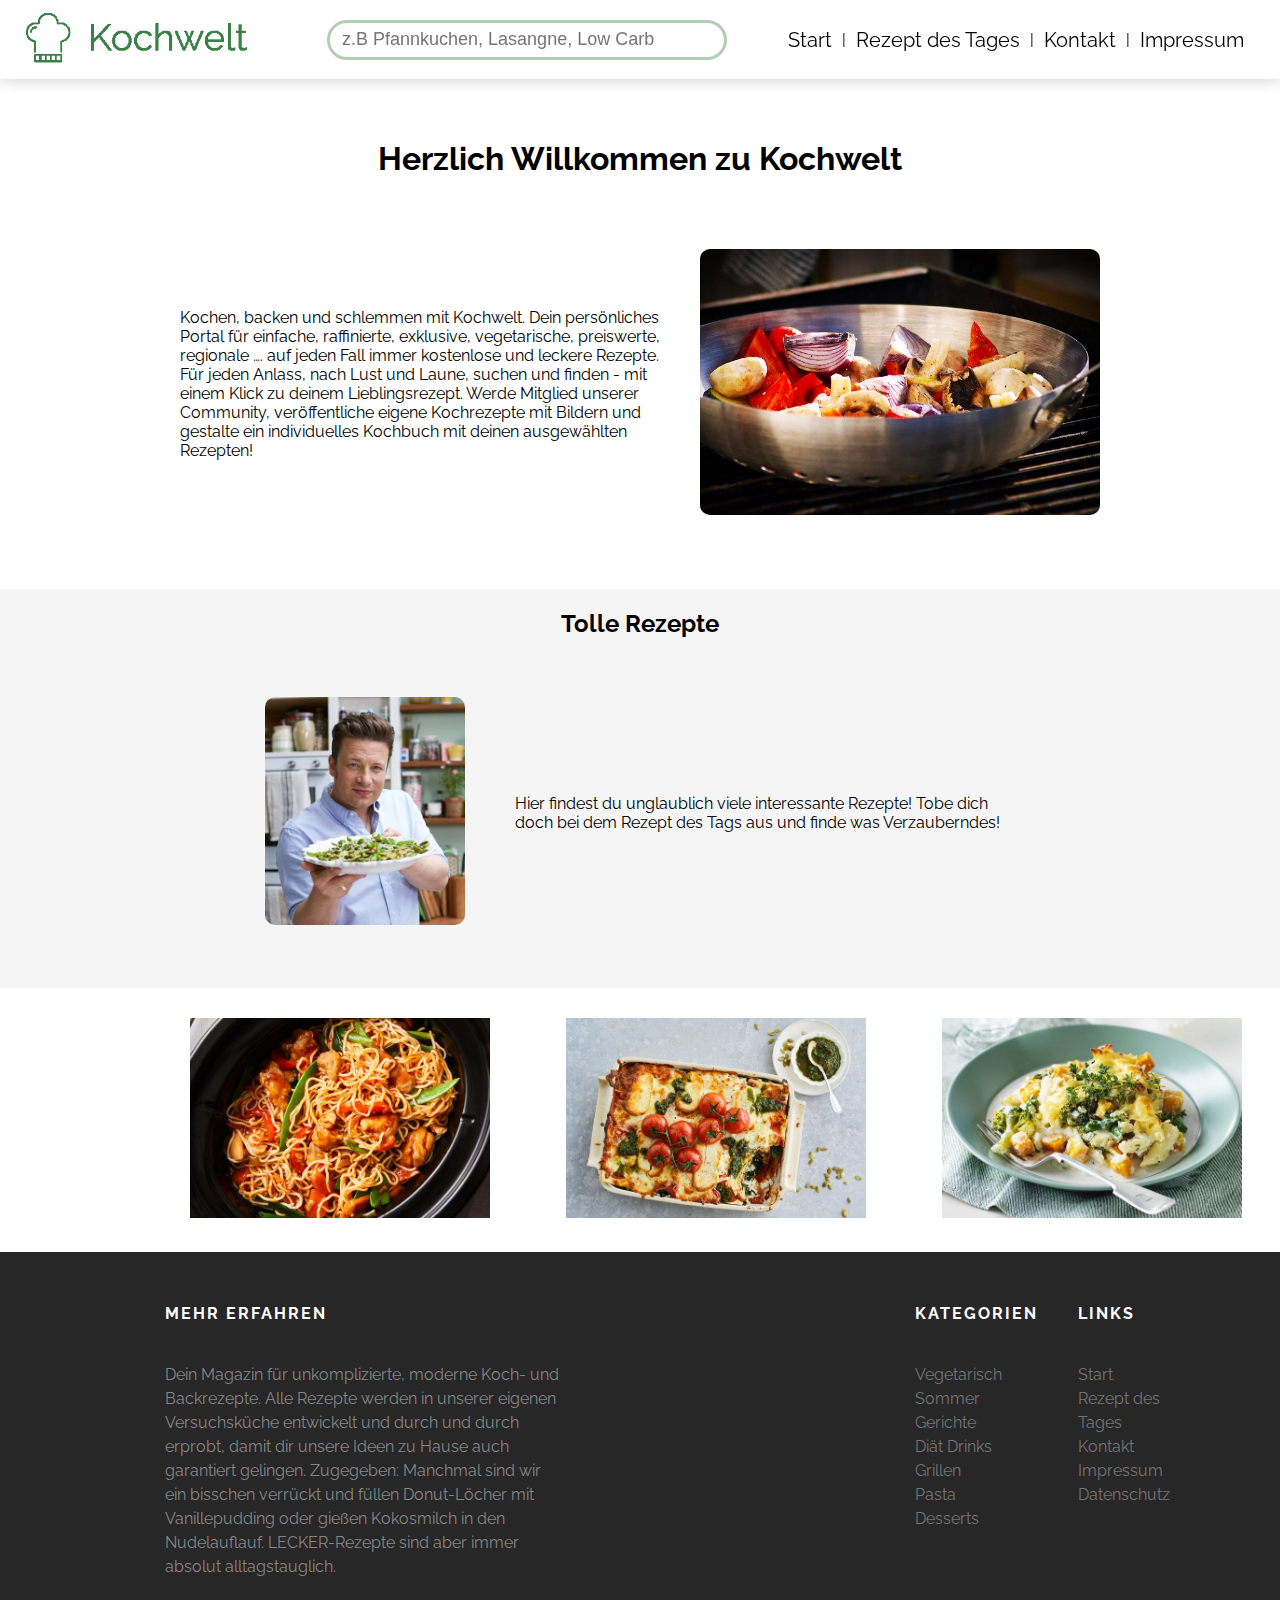
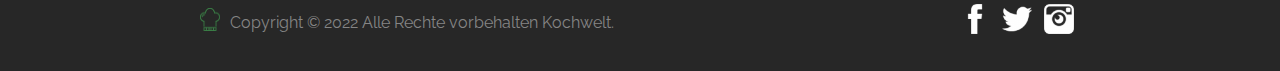
<file: index.html>
<!DOCTYPE html>
<html lang="en">

<head>
    <meta http-equiv="X-UA-Compatible" content="IE=edge">
    <meta name="viewport" content="width=device-width, initial-scale=1.0">
    <title>Kochwelt</title>
    <meta http-equiv="Content-Type" content="text/html; charset=UTF-8">
    <meta name="viewport" content="width=device-width, initial-scale=1">
    <link rel="stylesheet" href="css/style-header-footer.css">
    <link rel="stylesheet" href="css/style.css">
    <link rel="preconnect" href="https://fonts.googleapis.com">
    <link rel="preconnect" href="https://fonts.gstatic.com" crossorigin>
    <link
        href="https://fonts.googleapis.com/css2?family=Raleway:wght@400;700&family=Roboto:ital,wght@0,100;0,300;0,400;0,500;0,700;0,900;1,100;1,300;1,400;1,500;1,700;1,900&family=Space+Mono&display=swap"
        rel="stylesheet">
    <link rel="preconnect" href="https://fonts.googleapis.com">
    <link rel="preconnect" href="https://fonts.gstatic.com" crossorigin>
    <link
        href="https://fonts.googleapis.com/css2?family=Economica:wght@700&family=Raleway:wght@400;700&family=Roboto:ital,wght@0,100;0,300;0,400;0,500;0,700;0,900;1,100;1,300;1,400;1,500;1,700;1,900&family=Space+Mono&display=swap"
        rel="stylesheet">
</head>

<body>
    <!-- Header -->
    <div class="header">
        <div class="logo">
            <a href=index.html>
                <img src="img/logo.png">
            </a>
        </div>
        <div>
            <input placeholder="  z.B Pfannkuchen, Lasangne, Low Carb" type="search" class="search">
        </div>
        <nav class="header-menu">
            <a href=index.html>Start</a> |
            <a href=rezept.html>Rezept des Tages</a> |
            <a href=kontakt.html>Kontakt</a> |
            <a href=impressum.html>Impressum</a>
        </nav>
    </div>

    <!-- Welcome and comparison -->
    <div>
        <div class="welcome">
            <div class="welcome-kochwelt">
                <h1>Herzlich Willkommen zu Kochwelt</h1>
            </div>
            <div class="welcome-text">
                <p>
                    Kochen, backen und schlemmen mit Kochwelt. Dein persönliches
                    Portal für einfache, raffinierte, exklusive,
                    vegetarische, preiswerte, regionale …. auf jeden Fall immer
                    kostenlose und leckere Rezepte. Für jeden Anlass,
                    nach Lust und Laune, suchen und finden - mit einem
                    Klick zu deinem Lieblingsrezept. Werde Mitglied
                    unserer Community, veröffentliche eigene Kochrezepte
                    mit Bildern und gestalte ein individuelles Kochbuch
                    mit deinen ausgewählten Rezepten!
                </p>
                <div class="ramsey">
                    <!-- Ramsey -->
                    <img src="img/wok.jpg">
                </div>
            </div>
        </div>

        <div class="backgroundcoler">
            <h2 class="h2">Tolle Rezepte</h2>
        </div>
        <div class="comparison-box">

            <div class="comparison">
                <div class="jamie">
                    <!-- Jamie -->
                    <img src="img/jamie.jpg" style="width: 200px;">
                </div>
                <div class="comparison-text">
                    <!-- Comparison text -->
                    <p>
                        Hier findest du unglaublich viele interessante Rezepte!
                        Tobe dich doch bei dem Rezept des Tags aus und finde was Verzauberndes!
                    </p>
                </div>

            </div>
        </div>
        <div class="recipes-index">
            <div>
                <a href="rezept.html"> <img class="index-imgs1" src="img/salad.jpg" alt=""></a>
            </div>
            <div>
                <a href="rezept.html"> <img class="index-imgs2" src="img/recipes/chicken-mushroom.jpg"></a>
            </div>
            <div>
                <a href="rezept.html"> <img class="index-imgs3" src="img/recipes/chicken-noodle.jpg" alt=""></a>
            </div>
            <div>
                <a href="rezept.html"> <img class="index-imgs4" src="img/recipes/haloumi-lasagne.jpg" alt=""></a>
            </div>
            <div>
                <a href="rezept.html"> <img class="index-imgs5" src="img/recipes/pasta-bake.jpeg" alt=""></a>
            </div>
        </div>
    </div>
    <!-- Footer -->

    <!-- Dark Grey Background Color -->
    <div class="footer-grey">
        <div class="footer-row1">
            <div class="footer-40">
                <h6>Mehr Erfahren</h6>
                <p class="footer-text"> Dein Magazin für unkomplizierte, moderne Koch- und Backrezepte. Alle Rezepte
                    werden in unserer eigenen Versuchsküche entwickelt und durch und durch erprobt, damit dir unsere
                    Ideen zu Hause auch garantiert gelingen. Zugegeben: Manchmal sind wir ein bisschen verrückt und
                    füllen Donut-Löcher mit Vanillepudding oder gießen Kokosmilch in den Nudelauflauf. LECKER-Rezepte
                    sind aber immer absolut alltagstauglich.
            </div>

            <div class="footerS-30">
                <div class="footer-30">
                    <h6>Kategorien</h6>
                    <ul class="footer-links">
                        <li><a href="#">Vegetarisch</a></li>
                        <li><a href="#">Sommer Gerichte</a></li>
                        <li><a href="#">Diät Drinks</a></li>
                        <li><a href="#">Grillen</a></li>
                        <li><a href="#">Pasta</a></li>
                        <li><a href="#">Desserts</a></li>
                    </ul>
                </div>

                <div class="footer-30">
                    <h6>Links</h6>
                    <ul class="footer-links">
                        <li><a href="index.html">Start</a></li>
                        <li><a href="rezept.html">Rezept des Tages</a></li>
                        <li><a href="kontakt.html">Kontakt</a></li>
                        <li><a href="impressum.html">Impressum</a></li>
                        <li><a href="datenschutz.html">Datenschutz</a></li>
                    </ul>
                </div>
            </div>
        </div>

        <div>
            <div class="row">
                <div class="footer-low">
                    <a class="logo-icon" href="/index.html"> <img src="/img/logo_small.png" alt=""></a>
                    <p class="copyright-text">Copyright &copy; 2022 Alle Rechte vorbehalten
                        <a href="#">Kochwelt</a>.
                    </p>
                </div>

                <div class="footer-icons">
                    <a class="facebook" href="www.facebook.com"> <img src="img/icons/facebook-48.png"></a>
                    <a class="twitter" href="www.twitter.com"> <img src="img/icons/twitter-48.png"> </a>
                    <a class="Instagram" href="www.instergram.com"> <img src="img/icons/instagram-6-48.png"></a>
                </div>
            </div>
        </div>
    </div>

</body>

</html>
</file>
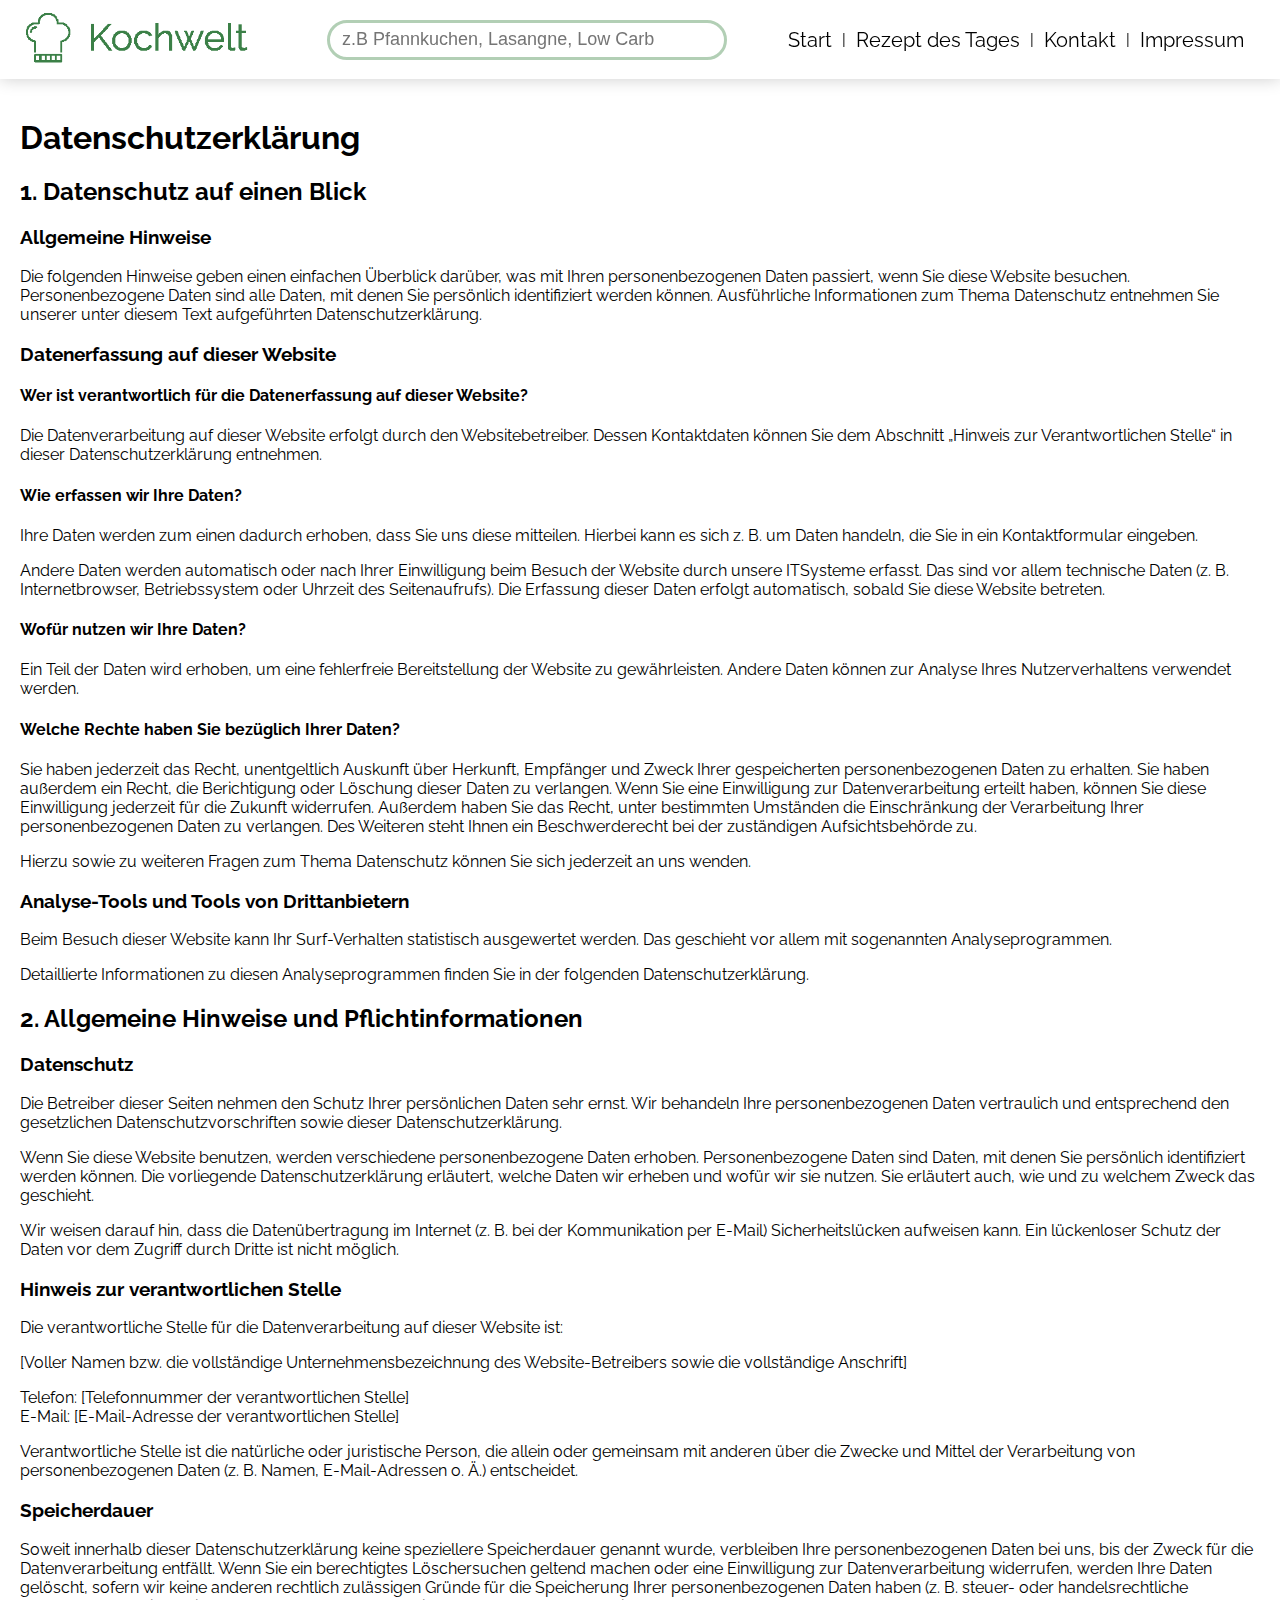
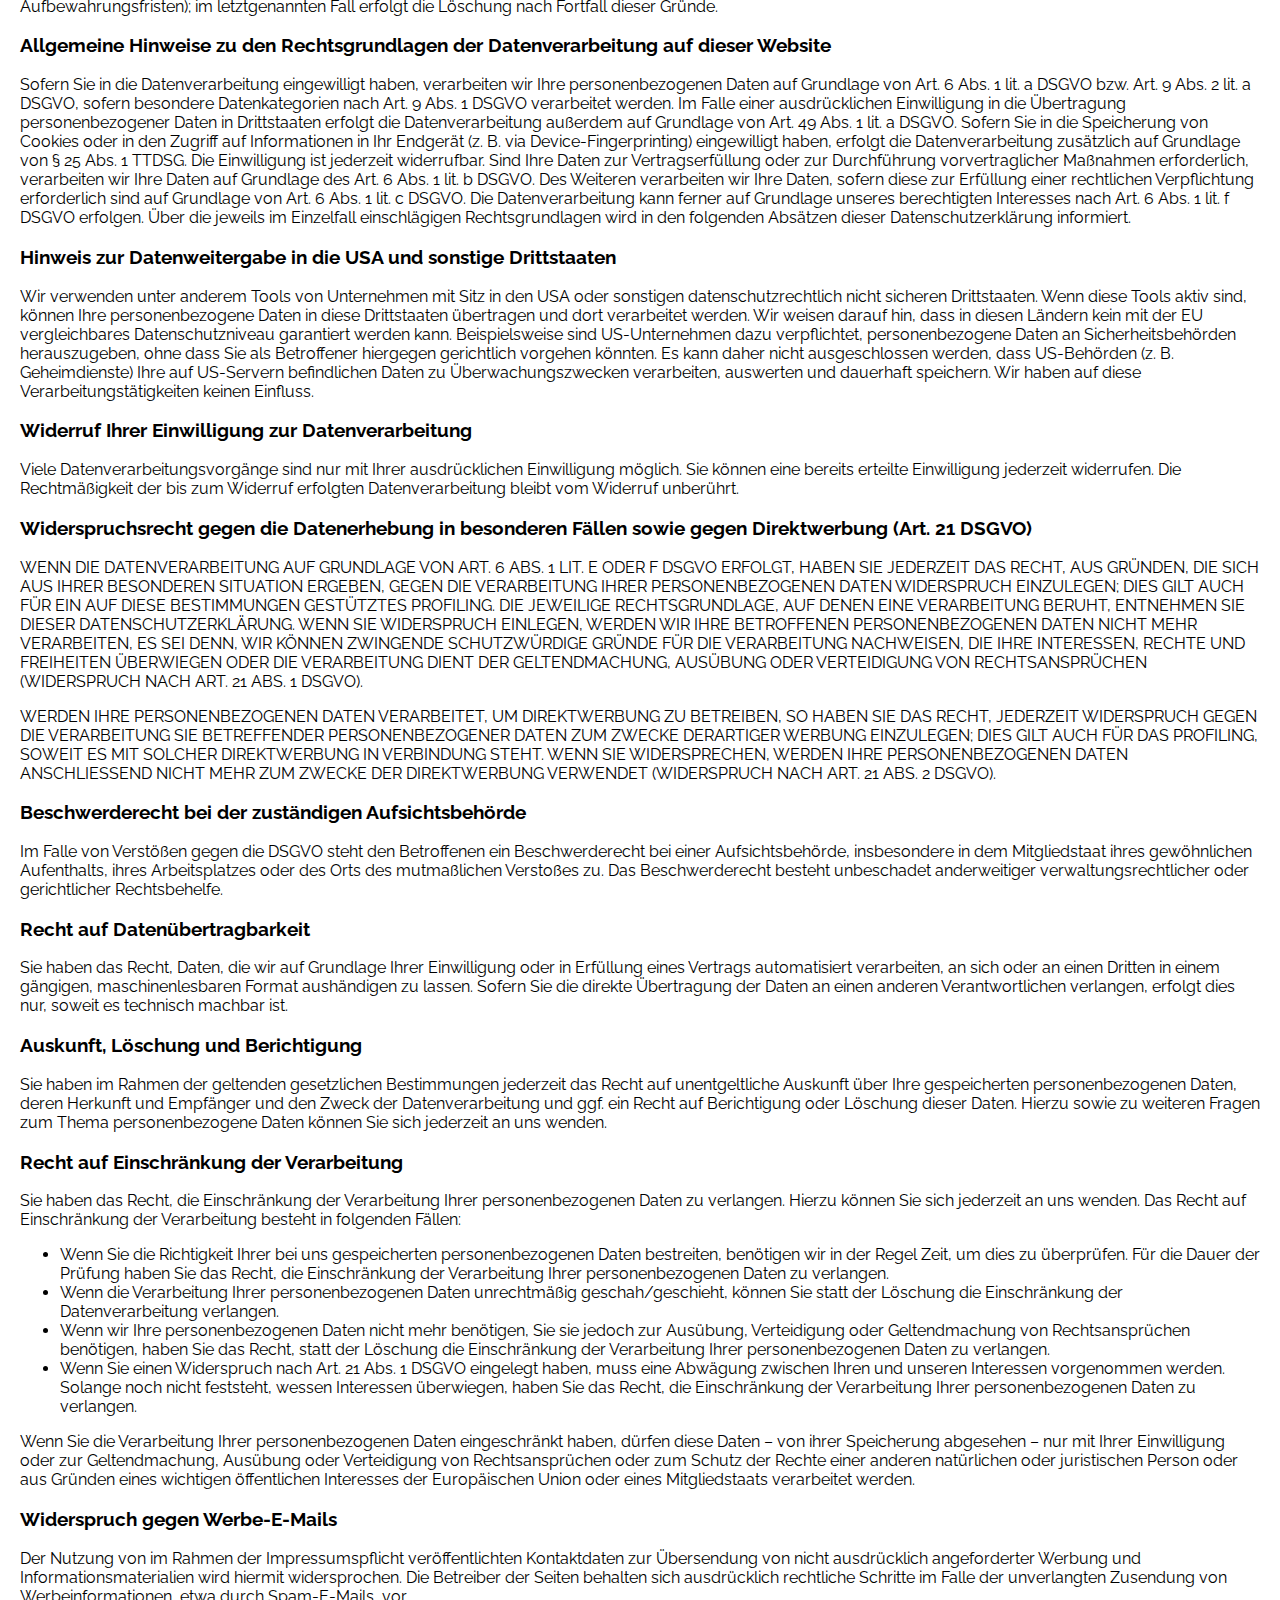
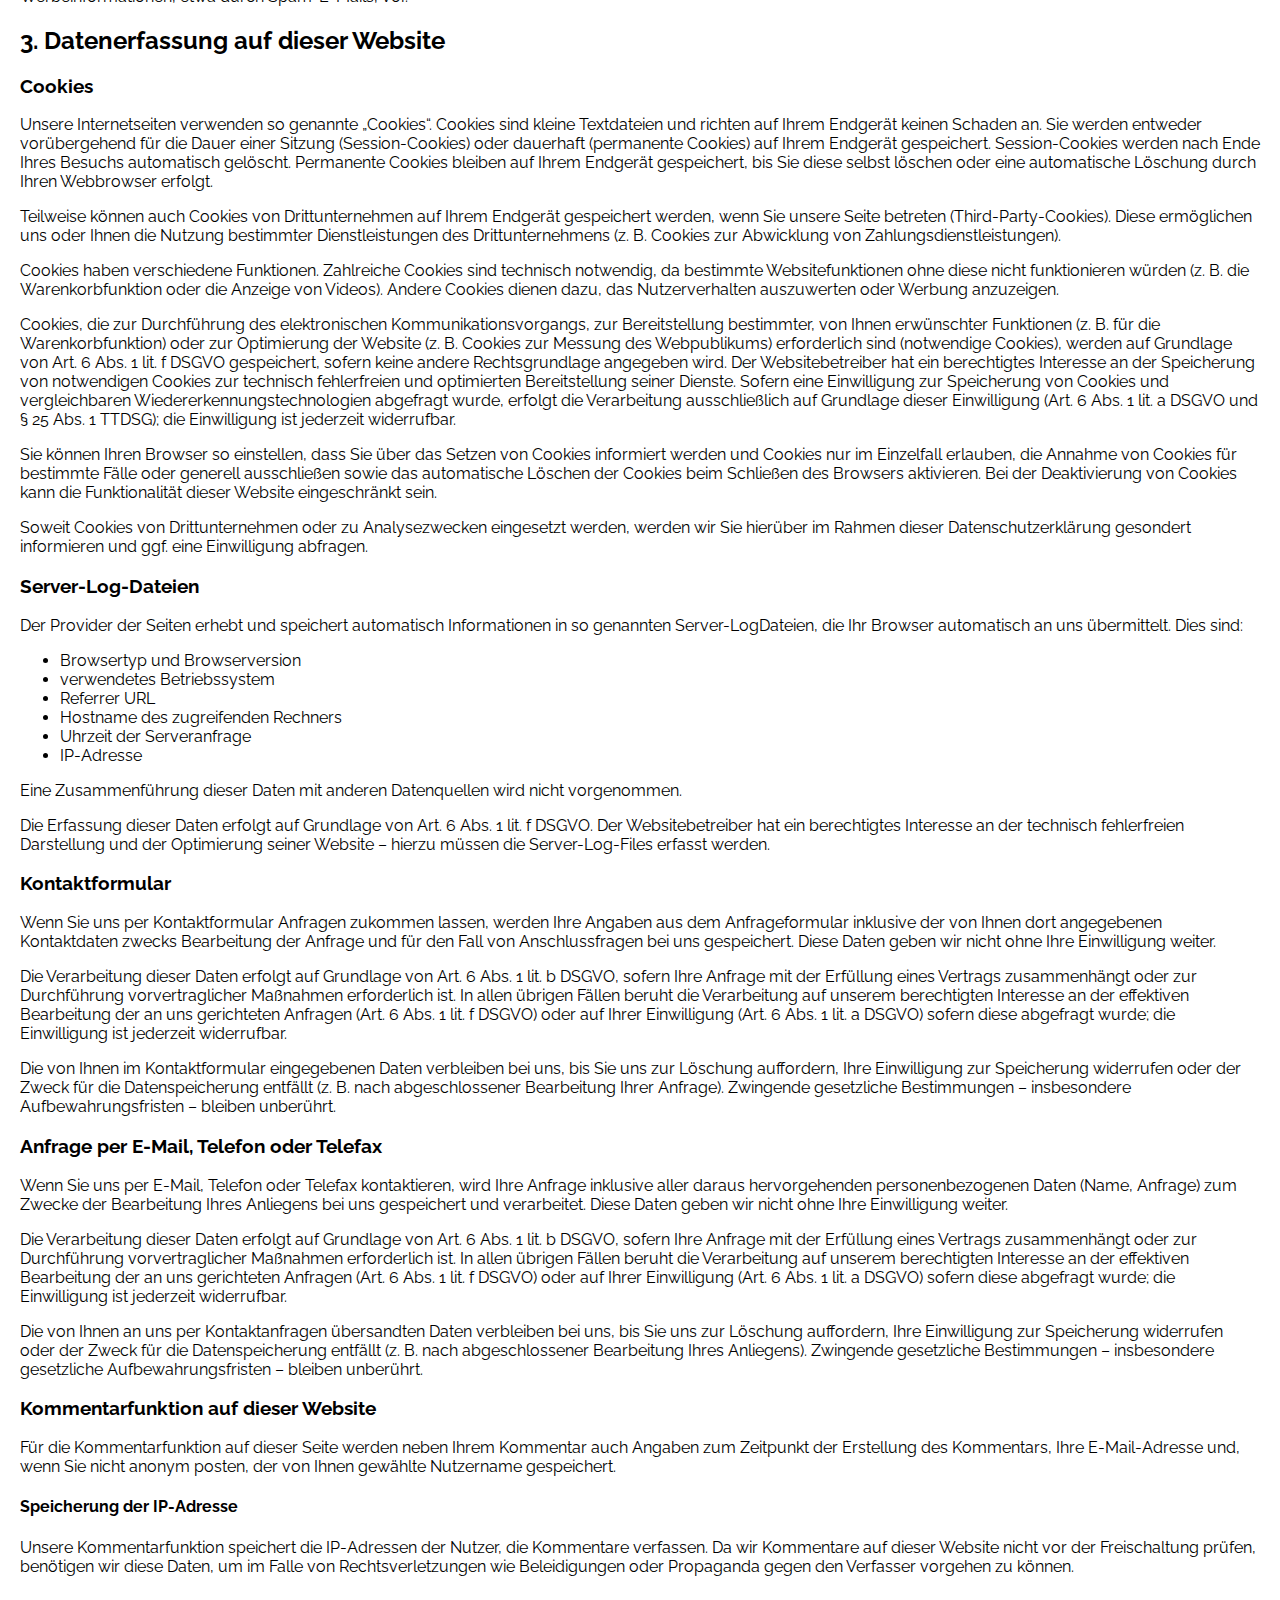
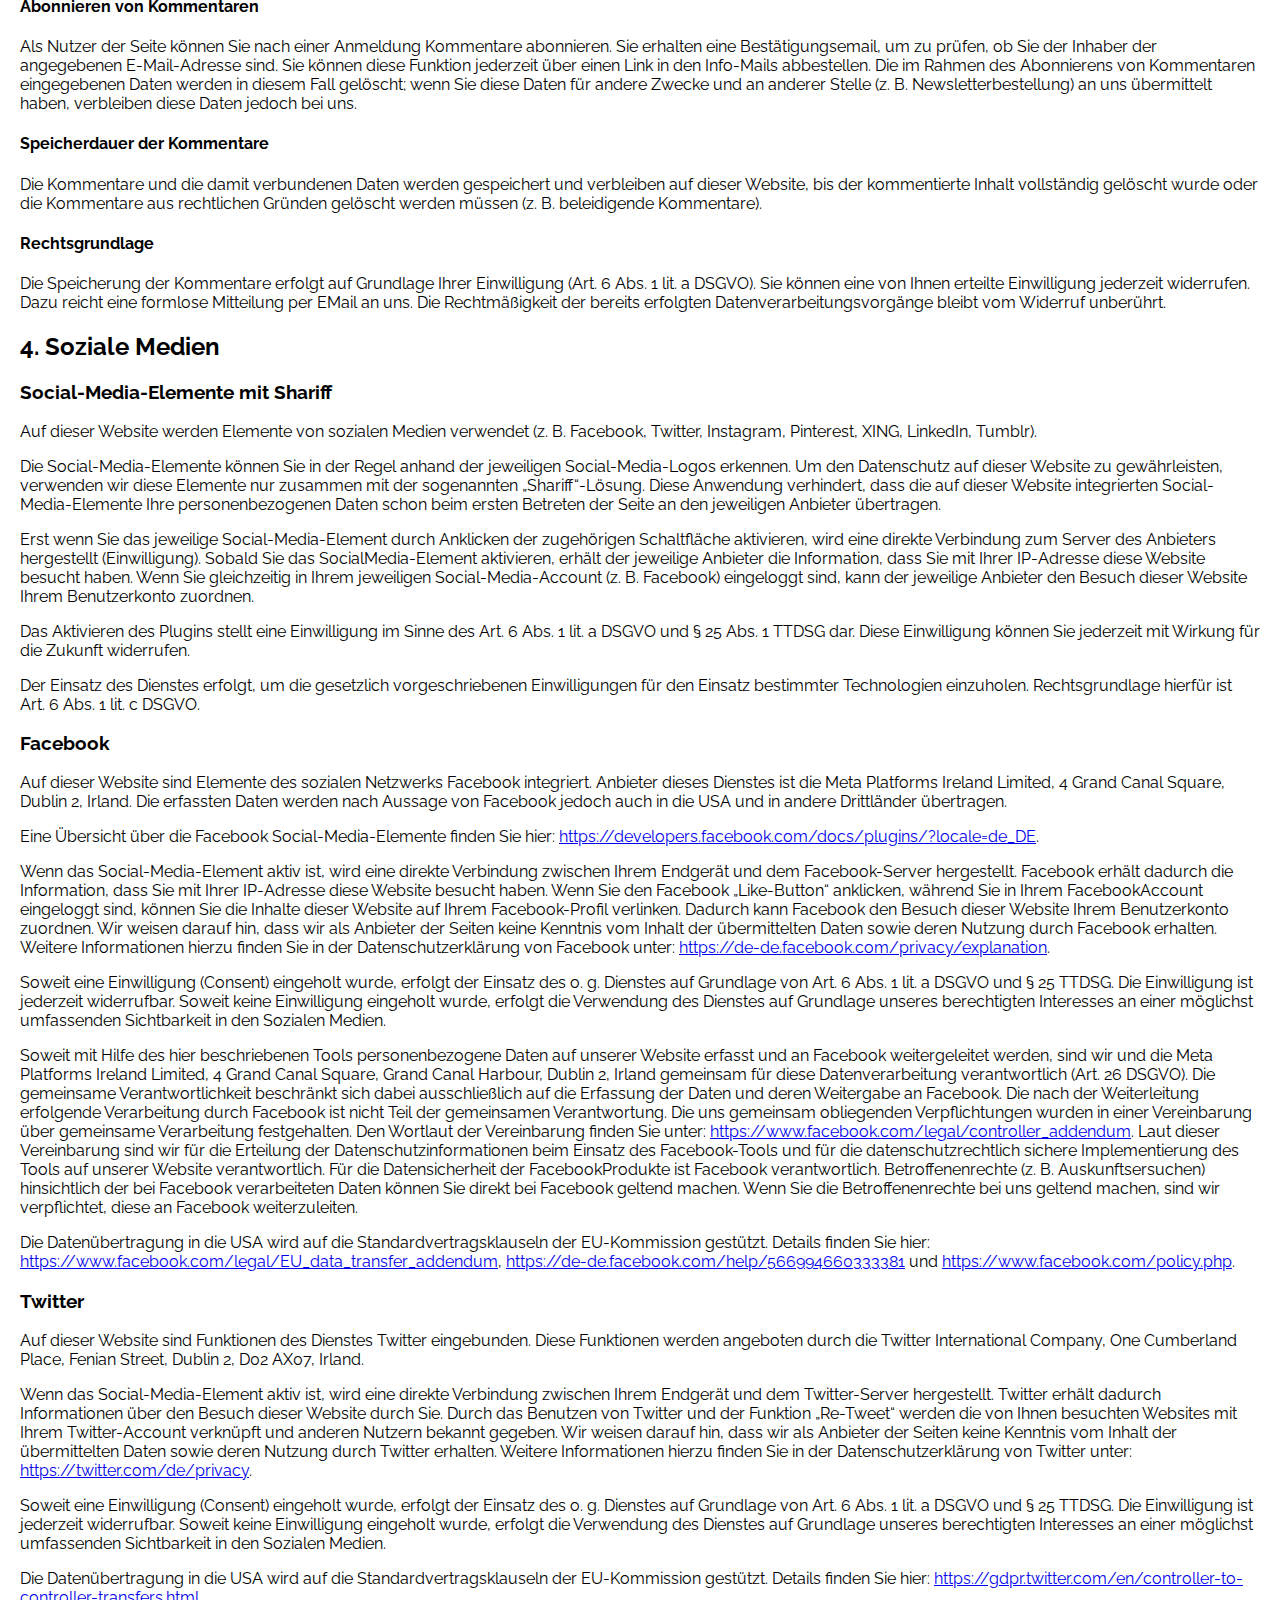
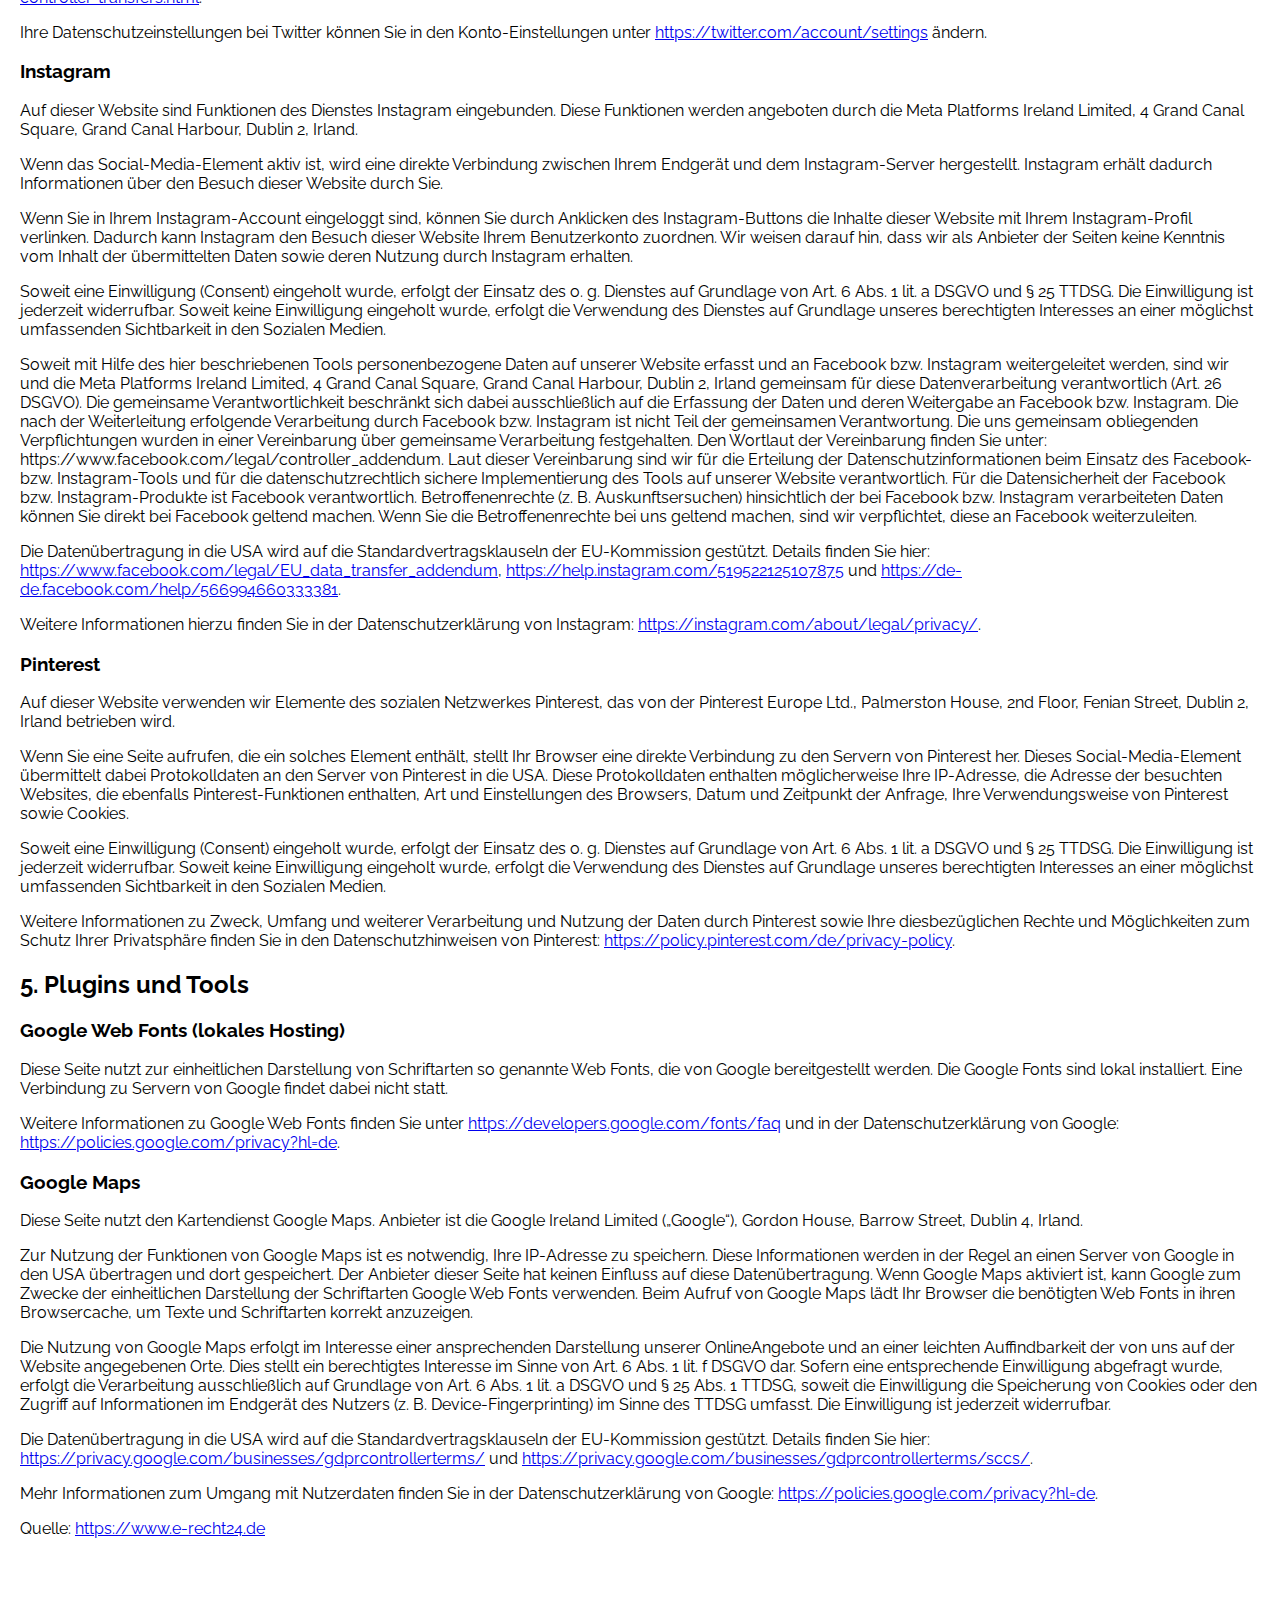
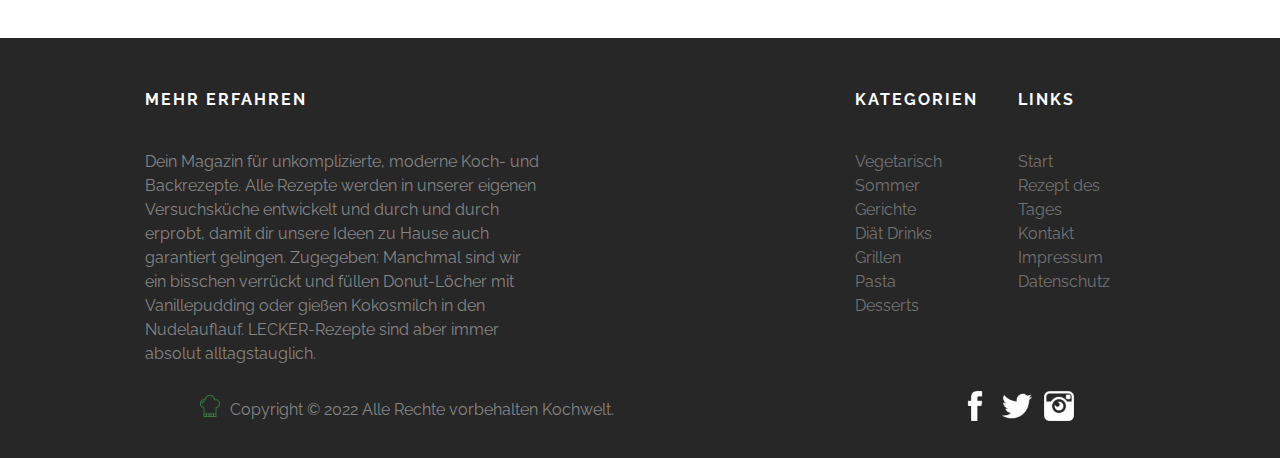
<file: datenschutz.html>
<!DOCTYPE html>
<html lang="en">
<!DOCTYPE html>
<html lang="en">

<head>
    <meta http-equiv="X-UA-Compatible" content="IE=edge">
    <meta name="viewport" content="width=device-width, initial-scale=1.0">
    <title>Datenschutz</title>
    <meta http-equiv="Content-Type" content="text/html; charset=UTF-8">
    <meta name="viewport" content="width=device-width, initial-scale=1">
    <link rel="stylesheet" href="css/style-header-footer.css">
    <link rel="stylesheet" href="css/data-protection.css">
    <link rel="preconnect" href="https://fonts.googleapis.com">
    <link rel="preconnect" href="https://fonts.gstatic.com" crossorigin>
    <link
        href="https://fonts.googleapis.com/css2?family=Raleway:wght@400;700&family=Roboto:ital,wght@0,100;0,300;0,400;0,500;0,700;0,900;1,100;1,300;1,400;1,500;1,700;1,900&family=Space+Mono&display=swap"
        rel="stylesheet">
    <link rel="preconnect" href="https://fonts.googleapis.com">
    <link rel="preconnect" href="https://fonts.gstatic.com" crossorigin>
    <link
        href="https://fonts.googleapis.com/css2?family=Economica:wght@700&family=Raleway:wght@400;700&family=Roboto:ital,wght@0,100;0,300;0,400;0,500;0,700;0,900;1,100;1,300;1,400;1,500;1,700;1,900&family=Space+Mono&display=swap"
        rel="stylesheet">

    <meta name="robots" content="noindex, follow,noarchive">
</head>

<body>
    <!-- Header -->

    <div class="header">
        <div class="logo">
            <a href=index.html>
                <img src="img/logo.png">
            </a>
        </div>
        <div class="search-field">
            <input placeholder="  z.B Pfannkuchen, Lasangne, Low Carb" type="search" class="search">
        </div>
        <nav class="header-menu">
            <a href=index.html>Start</a> |
            <a href=rezept.html>Rezept des Tages</a> |
            <a href=kontakt.html>Kontakt</a> |
            <a href=impressum.html>Impressum</a>
        </nav>
    </div>

    <div class="legallyData">
        <h1>Datenschutzerklärung</h1>
        <h2>1. Datenschutz auf einen Blick</h2>
        <h3>Allgemeine Hinweise</h3>
        <p>Die folgenden Hinweise geben einen einfachen Überblick darüber, was mit Ihren personenbezogenen Daten
            passiert, wenn Sie diese Website besuchen. Personenbezogene Daten sind alle Daten, mit denen Sie
            persönlich identifiziert werden können. Ausführliche Informationen zum Thema Datenschutz entnehmen
            Sie unserer unter diesem Text aufgeführten Datenschutzerklärung.</p>
        <h3>Datenerfassung auf dieser Website</h3>
        <h4>Wer ist verantwortlich für die Datenerfassung auf dieser Website?</h4>
        <p>Die Datenverarbeitung auf dieser Website erfolgt durch den Websitebetreiber. Dessen Kontaktdaten
            können Sie dem Abschnitt „Hinweis zur Verantwortlichen Stelle“ in dieser Datenschutzerklärung
            entnehmen.
        </p>
        <h4>Wie erfassen wir Ihre Daten?</h4>
        <p>Ihre Daten werden zum einen dadurch erhoben, dass Sie uns diese mitteilen. Hierbei kann es sich z. B. um
            Daten handeln, die Sie in ein Kontaktformular eingeben.</p>
        <p>Andere Daten werden automatisch oder nach Ihrer Einwilligung beim Besuch der Website durch unsere
            ITSysteme
            erfasst. Das sind vor allem technische Daten (z. B. Internetbrowser, Betriebssystem oder Uhrzeit
            des Seitenaufrufs). Die Erfassung dieser Daten erfolgt automatisch, sobald Sie diese Website betreten.
        </p>
        <h4>Wofür nutzen wir Ihre Daten? </h4>
        <p>Ein Teil der Daten wird erhoben, um eine fehlerfreie Bereitstellung der Website zu gewährleisten. Andere
            Daten können zur Analyse Ihres Nutzerverhaltens verwendet werden.</p>
        <h4>Welche Rechte haben Sie bezüglich Ihrer Daten?</h4>
        <p>Sie haben jederzeit das Recht, unentgeltlich Auskunft über Herkunft, Empfänger und Zweck Ihrer
            gespeicherten personenbezogenen Daten zu erhalten. Sie haben außerdem ein Recht, die Berichtigung oder
            Löschung dieser Daten zu verlangen. Wenn Sie eine Einwilligung zur Datenverarbeitung erteilt haben,
            können Sie diese Einwilligung jederzeit für die Zukunft widerrufen. Außerdem haben Sie das Recht, unter
            bestimmten Umständen die Einschränkung der Verarbeitung Ihrer personenbezogenen Daten zu verlangen.
            Des Weiteren steht Ihnen ein Beschwerderecht bei der zuständigen Aufsichtsbehörde zu.

        </p>
        <p>Hierzu sowie zu weiteren Fragen zum Thema Datenschutz können Sie sich jederzeit an uns wenden.</p>
        <h3>Analyse-Tools und Tools von Drittanbietern</h3>
        <p>Beim Besuch dieser Website kann Ihr Surf-Verhalten statistisch ausgewertet werden. Das geschieht vor
            allem
            mit
            sogenannten Analyseprogrammen.</p>
        <p>Detaillierte Informationen zu diesen Analyseprogrammen finden Sie in der folgenden
            Datenschutzerklärung.
        </p>
        <h2>2. Allgemeine Hinweise und Pflichtinformationen</h2>
        <h3>Datenschutz</h3>
        <p>Die Betreiber dieser Seiten nehmen den Schutz Ihrer persönlichen Daten sehr ernst. Wir behandeln Ihre
            personenbezogenen Daten vertraulich und entsprechend den gesetzlichen Datenschutzvorschriften sowie
            dieser Datenschutzerklärung.</p>
        <p>Wenn Sie diese Website benutzen, werden verschiedene personenbezogene Daten erhoben.
            Personenbezogene Daten sind Daten, mit denen Sie persönlich identifiziert werden können. Die vorliegende
            Datenschutzerklärung erläutert, welche Daten wir erheben und wofür wir sie nutzen. Sie erläutert auch,
            wie
            und zu welchem Zweck das geschieht.
        </p>
        <p>Wir weisen darauf hin, dass die Datenübertragung im Internet (z. B. bei der Kommunikation per E-Mail)
            Sicherheitslücken aufweisen kann. Ein lückenloser Schutz der Daten vor dem Zugriff durch Dritte ist
            nicht
            möglich.</p>
        <h3>Hinweis zur verantwortlichen Stelle</h3>
        <p>Die verantwortliche Stelle für die Datenverarbeitung auf dieser Website ist:</p>
        <p>[Voller Namen bzw. die vollständige Unternehmensbezeichnung des Website-Betreibers sowie die
            vollständige Anschrift]</p>
        <p>Telefon: [Telefonnummer der verantwortlichen Stelle] <br>
            E-Mail: [E-Mail-Adresse der verantwortlichen Stelle]</p>
        <p>Verantwortliche Stelle ist die natürliche oder juristische Person, die allein oder gemeinsam mit anderen
            über
            die Zwecke und Mittel der Verarbeitung von personenbezogenen Daten (z. B. Namen, E-Mail-Adressen o. Ä.)
            entscheidet.</p>

        <h3>Speicherdauer</h3>
        <p>Soweit innerhalb dieser Datenschutzerklärung keine speziellere Speicherdauer genannt wurde, verbleiben
            Ihre personenbezogenen Daten bei uns, bis der Zweck für die Datenverarbeitung entfällt. Wenn Sie ein
            berechtigtes Löschersuchen geltend machen oder eine Einwilligung zur Datenverarbeitung widerrufen,
            werden Ihre Daten gelöscht, sofern wir keine anderen rechtlich zulässigen Gründe für die Speicherung
            Ihrer
            personenbezogenen Daten haben (z. B. steuer- oder handelsrechtliche Aufbewahrungsfristen); im
            letztgenannten Fall erfolgt die Löschung nach Fortfall dieser Gründe.
        </p>
        <h3>Allgemeine Hinweise zu den Rechtsgrundlagen der Datenverarbeitung auf dieser
            Website</h3>
        <p>Sofern Sie in die Datenverarbeitung eingewilligt haben, verarbeiten wir Ihre personenbezogenen Daten auf
            Grundlage von Art. 6 Abs. 1 lit. a DSGVO bzw. Art. 9 Abs. 2 lit. a DSGVO, sofern besondere
            Datenkategorien
            nach Art. 9 Abs. 1 DSGVO verarbeitet werden. Im Falle einer ausdrücklichen Einwilligung in die
            Übertragung
            personenbezogener Daten in Drittstaaten erfolgt die Datenverarbeitung außerdem auf Grundlage von Art.
            49 Abs. 1 lit. a DSGVO. Sofern Sie in die Speicherung von Cookies oder in den Zugriff auf Informationen
            in
            Ihr Endgerät (z. B. via Device-Fingerprinting) eingewilligt haben, erfolgt die Datenverarbeitung
            zusätzlich
            auf Grundlage von § 25 Abs. 1 TTDSG. Die Einwilligung ist jederzeit widerrufbar. Sind Ihre Daten zur
            Vertragserfüllung oder zur Durchführung vorvertraglicher Maßnahmen erforderlich, verarbeiten wir Ihre
            Daten auf Grundlage des Art. 6 Abs. 1 lit. b DSGVO. Des Weiteren verarbeiten wir Ihre Daten, sofern
            diese
            zur Erfüllung einer rechtlichen Verpflichtung erforderlich sind auf Grundlage von Art. 6 Abs. 1 lit. c
            DSGVO.
            Die Datenverarbeitung kann ferner auf Grundlage unseres berechtigten Interesses nach Art. 6 Abs. 1 lit.
            f
            DSGVO erfolgen. Über die jeweils im Einzelfall einschlägigen Rechtsgrundlagen wird in den folgenden
            Absätzen dieser Datenschutzerklärung informiert.
        </p>
        <h3>Hinweis zur Datenweitergabe in die USA und sonstige Drittstaaten
        </h3>
        <p>Wir verwenden unter anderem Tools von Unternehmen mit Sitz in den USA oder sonstigen
            datenschutzrechtlich nicht sicheren Drittstaaten. Wenn diese Tools aktiv sind, können Ihre
            personenbezogene Daten in diese Drittstaaten übertragen und dort verarbeitet werden. Wir weisen darauf
            hin, dass in diesen Ländern kein mit der EU vergleichbares Datenschutzniveau garantiert werden kann.
            Beispielsweise sind US-Unternehmen dazu verpflichtet, personenbezogene Daten an Sicherheitsbehörden
            herauszugeben, ohne dass Sie als Betroffener hiergegen gerichtlich vorgehen könnten. Es kann daher nicht
            ausgeschlossen werden, dass US-Behörden (z. B. Geheimdienste) Ihre auf US-Servern befindlichen Daten zu
            Überwachungszwecken verarbeiten, auswerten und dauerhaft speichern. Wir haben auf diese
            Verarbeitungstätigkeiten keinen Einfluss.</p>
        <h3>Widerruf Ihrer Einwilligung zur Datenverarbeitung</h3>
        <p>Viele Datenverarbeitungsvorgänge sind nur mit Ihrer ausdrücklichen Einwilligung möglich. Sie können eine
            bereits erteilte Einwilligung jederzeit widerrufen. Die Rechtmäßigkeit der bis zum Widerruf erfolgten
            Datenverarbeitung bleibt vom Widerruf unberührt.</p>
        <h3>Widerspruchsrecht gegen die Datenerhebung in besonderen Fällen sowie gegen
            Direktwerbung (Art. 21 DSGVO)

        </h3>
        <p>WENN DIE DATENVERARBEITUNG AUF GRUNDLAGE VON ART. 6 ABS. 1 LIT. E ODER F DSGVO
            ERFOLGT, HABEN SIE JEDERZEIT DAS RECHT, AUS GRÜNDEN, DIE SICH AUS IHRER BESONDEREN
            SITUATION ERGEBEN, GEGEN DIE VERARBEITUNG IHRER PERSONENBEZOGENEN DATEN
            WIDERSPRUCH EINZULEGEN; DIES GILT AUCH FÜR EIN AUF DIESE BESTIMMUNGEN GESTÜTZTES
            PROFILING. DIE JEWEILIGE RECHTSGRUNDLAGE, AUF DENEN EINE VERARBEITUNG BERUHT,
            ENTNEHMEN SIE DIESER DATENSCHUTZERKLÄRUNG. WENN SIE WIDERSPRUCH EINLEGEN,
            WERDEN WIR IHRE BETROFFENEN PERSONENBEZOGENEN DATEN NICHT MEHR VERARBEITEN, ES
            SEI DENN, WIR KÖNNEN ZWINGENDE SCHUTZWÜRDIGE GRÜNDE FÜR DIE VERARBEITUNG
            NACHWEISEN, DIE IHRE INTERESSEN, RECHTE UND FREIHEITEN ÜBERWIEGEN ODER DIE
            VERARBEITUNG DIENT DER GELTENDMACHUNG, AUSÜBUNG ODER VERTEIDIGUNG VON
            RECHTSANSPRÜCHEN (WIDERSPRUCH NACH ART. 21 ABS. 1 DSGVO).
        </p>
        <p>WERDEN IHRE PERSONENBEZOGENEN DATEN VERARBEITET, UM DIREKTWERBUNG ZU BETREIBEN,
            SO HABEN SIE DAS RECHT, JEDERZEIT WIDERSPRUCH GEGEN DIE VERARBEITUNG SIE
            BETREFFENDER PERSONENBEZOGENER DATEN ZUM ZWECKE DERARTIGER WERBUNG
            EINZULEGEN; DIES GILT AUCH FÜR DAS PROFILING, SOWEIT ES MIT SOLCHER DIREKTWERBUNG IN
            VERBINDUNG STEHT. WENN SIE WIDERSPRECHEN, WERDEN IHRE PERSONENBEZOGENEN DATEN
            ANSCHLIESSEND NICHT MEHR ZUM ZWECKE DER DIREKTWERBUNG VERWENDET (WIDERSPRUCH
            NACH ART. 21 ABS. 2 DSGVO).</p>
        <h3>Beschwerderecht bei der zuständigen Aufsichtsbehörde</h3>
        <p>Im Falle von Verstößen gegen die DSGVO steht den Betroffenen ein Beschwerderecht bei einer
            Aufsichtsbehörde, insbesondere in dem Mitgliedstaat ihres gewöhnlichen Aufenthalts, ihres Arbeitsplatzes
            oder des Orts des mutmaßlichen Verstoßes zu. Das Beschwerderecht besteht unbeschadet anderweitiger
            verwaltungsrechtlicher oder gerichtlicher Rechtsbehelfe.</p>
        <h3>Recht auf Datenübertragbarkeit</h3>
        <p>Sie haben das Recht, Daten, die wir auf Grundlage Ihrer Einwilligung oder in Erfüllung eines Vertrags
            automatisiert verarbeiten, an sich oder an einen Dritten in einem gängigen, maschinenlesbaren Format
            aushändigen zu lassen. Sofern Sie die direkte Übertragung der Daten an einen anderen Verantwortlichen
            verlangen, erfolgt dies nur, soweit es technisch machbar ist.
        </p>
        <h3>Auskunft, Löschung und Berichtigung</h3>
        <p>Sie haben im Rahmen der geltenden gesetzlichen Bestimmungen jederzeit das Recht auf unentgeltliche
            Auskunft über Ihre gespeicherten personenbezogenen Daten, deren Herkunft und Empfänger und den
            Zweck der Datenverarbeitung und ggf. ein Recht auf Berichtigung oder Löschung dieser Daten. Hierzu sowie
            zu weiteren Fragen zum Thema personenbezogene Daten können Sie sich jederzeit an uns wenden.</p>
        <h3>Recht auf Einschränkung der Verarbeitung</h3>
        <p>Sie haben das Recht, die Einschränkung der Verarbeitung Ihrer personenbezogenen Daten zu verlangen.
            Hierzu können Sie sich jederzeit an uns wenden. Das Recht auf Einschränkung der Verarbeitung besteht in
            folgenden Fällen:</p>
        <ul>
            <li>Wenn Sie die Richtigkeit Ihrer bei uns gespeicherten personenbezogenen Daten bestreiten, benötigen
                wir
                in der Regel Zeit, um dies zu überprüfen. Für die Dauer der Prüfung haben Sie das Recht, die
                Einschränkung der Verarbeitung Ihrer personenbezogenen Daten zu verlangen.</li>
            <li>Wenn die Verarbeitung Ihrer personenbezogenen Daten unrechtmäßig geschah/geschieht, können Sie
                statt der Löschung die Einschränkung der Datenverarbeitung verlangen.</li>
            <li>Wenn wir Ihre personenbezogenen Daten nicht mehr benötigen, Sie sie jedoch zur Ausübung,
                Verteidigung oder Geltendmachung von Rechtsansprüchen benötigen, haben Sie das Recht, statt der
                Löschung die Einschränkung der Verarbeitung Ihrer personenbezogenen Daten zu verlangen.</li>
            <li>Wenn Sie einen Widerspruch nach Art. 21 Abs. 1 DSGVO eingelegt haben, muss eine Abwägung zwischen
                Ihren und unseren Interessen vorgenommen werden. Solange noch nicht feststeht, wessen Interessen
                überwiegen, haben Sie das Recht, die Einschränkung der Verarbeitung Ihrer personenbezogenen Daten
                zu verlangen.
            </li>
        </ul>
        <p>Wenn Sie die Verarbeitung Ihrer personenbezogenen Daten eingeschränkt haben, dürfen diese Daten – von
            ihrer Speicherung abgesehen – nur mit Ihrer Einwilligung oder zur Geltendmachung, Ausübung oder
            Verteidigung von Rechtsansprüchen oder zum Schutz der Rechte einer anderen natürlichen oder
            juristischen Person oder aus Gründen eines wichtigen öffentlichen Interesses der Europäischen Union oder
            eines Mitgliedstaats verarbeitet werden.</p>
        <h3>Widerspruch gegen Werbe-E-Mails</h3>
        <p>Der Nutzung von im Rahmen der Impressumspflicht veröffentlichten Kontaktdaten zur Übersendung von
            nicht ausdrücklich angeforderter Werbung und Informationsmaterialien wird hiermit widersprochen. Die
            Betreiber der Seiten behalten sich ausdrücklich rechtliche Schritte im Falle der unverlangten Zusendung
            von
            Werbeinformationen, etwa durch Spam-E-Mails, vor.</p>
        <h2>3. Datenerfassung auf dieser Website</h2>
        <h3>Cookies</h3>
        <p>Unsere Internetseiten verwenden so genannte „Cookies“. Cookies sind kleine Textdateien und richten auf
            Ihrem Endgerät keinen Schaden an. Sie werden entweder vorübergehend für die Dauer einer Sitzung
            (Session-Cookies) oder dauerhaft (permanente Cookies) auf Ihrem Endgerät gespeichert. Session-Cookies
            werden nach Ende Ihres Besuchs automatisch gelöscht. Permanente Cookies bleiben auf Ihrem Endgerät
            gespeichert, bis Sie diese selbst löschen oder eine automatische Löschung durch Ihren Webbrowser
            erfolgt.
        </p>
        <p>Teilweise können auch Cookies von Drittunternehmen auf Ihrem Endgerät gespeichert werden, wenn Sie
            unsere Seite betreten (Third-Party-Cookies). Diese ermöglichen uns oder Ihnen die Nutzung bestimmter
            Dienstleistungen des Drittunternehmens (z. B. Cookies zur Abwicklung von Zahlungsdienstleistungen).</p>
        <p>Cookies haben verschiedene Funktionen. Zahlreiche Cookies sind technisch notwendig, da bestimmte
            Websitefunktionen ohne diese nicht funktionieren würden (z. B. die Warenkorbfunktion oder die Anzeige
            von Videos). Andere Cookies dienen dazu, das Nutzerverhalten auszuwerten oder Werbung anzuzeigen.</p>
        <p>Cookies, die zur Durchführung des elektronischen Kommunikationsvorgangs, zur Bereitstellung
            bestimmter, von Ihnen erwünschter Funktionen (z. B. für die Warenkorbfunktion) oder zur Optimierung der
            Website (z. B. Cookies zur Messung des Webpublikums) erforderlich sind (notwendige Cookies), werden auf
            Grundlage von Art. 6 Abs. 1 lit. f DSGVO gespeichert, sofern keine andere Rechtsgrundlage angegeben
            wird.
            Der Websitebetreiber hat ein berechtigtes Interesse an der Speicherung von notwendigen Cookies zur
            technisch fehlerfreien und optimierten Bereitstellung seiner Dienste. Sofern eine Einwilligung zur
            Speicherung von Cookies und vergleichbaren Wiedererkennungstechnologien abgefragt wurde, erfolgt die
            Verarbeitung ausschließlich auf Grundlage dieser Einwilligung (Art. 6 Abs. 1 lit. a DSGVO und § 25 Abs.
            1
            TTDSG); die Einwilligung ist jederzeit widerrufbar.
        </p>
        <p>Sie können Ihren Browser so einstellen, dass Sie über das Setzen von Cookies informiert werden und
            Cookies nur im Einzelfall erlauben, die Annahme von Cookies für bestimmte Fälle oder generell
            ausschließen
            sowie das automatische Löschen der Cookies beim Schließen des Browsers aktivieren. Bei der
            Deaktivierung von Cookies kann die Funktionalität dieser Website eingeschränkt sein.</p>
        <p>Soweit Cookies von Drittunternehmen oder zu Analysezwecken eingesetzt werden, werden wir Sie hierüber
            im Rahmen dieser Datenschutzerklärung gesondert informieren und ggf. eine Einwilligung abfragen.</p>
        <h3>Server-Log-Dateien</h3>
        <p>Der Provider der Seiten erhebt und speichert automatisch Informationen in so genannten Server-LogDateien,
            die
            Ihr Browser automatisch an uns übermittelt. Dies sind:</p>
        <ul>
            <li>Browsertyp und Browserversion</li>
            <li>verwendetes Betriebssystem</li>
            <li>Referrer URL</li>
            <li>Hostname des zugreifenden Rechners</li>
            <li>Uhrzeit der Serveranfrage</li>
            <li>IP-Adresse</li>
        </ul>
        <p>Eine Zusammenführung dieser Daten mit anderen Datenquellen wird nicht vorgenommen.</p>
        <p>Die Erfassung dieser Daten erfolgt auf Grundlage von Art. 6 Abs. 1 lit. f DSGVO. Der Websitebetreiber hat
            ein berechtigtes Interesse an der technisch fehlerfreien Darstellung und der Optimierung seiner Website
            –
            hierzu müssen die Server-Log-Files erfasst werden.</p>
        <h3>Kontaktformular</h3>
        <p>Wenn Sie uns per Kontaktformular Anfragen zukommen lassen, werden Ihre Angaben aus dem
            Anfrageformular inklusive der von Ihnen dort angegebenen Kontaktdaten zwecks Bearbeitung der Anfrage
            und für den Fall von Anschlussfragen bei uns gespeichert. Diese Daten geben wir nicht ohne Ihre
            Einwilligung weiter.</p>
        <p>Die Verarbeitung dieser Daten erfolgt auf Grundlage von Art. 6 Abs. 1 lit. b DSGVO, sofern Ihre Anfrage
            mit
            der Erfüllung eines Vertrags zusammenhängt oder zur Durchführung vorvertraglicher Maßnahmen
            erforderlich ist. In allen übrigen Fällen beruht die Verarbeitung auf unserem berechtigten Interesse an
            der
            effektiven Bearbeitung der an uns gerichteten Anfragen (Art. 6 Abs. 1 lit. f DSGVO) oder auf Ihrer
            Einwilligung (Art. 6 Abs. 1 lit. a DSGVO) sofern diese abgefragt wurde; die Einwilligung ist jederzeit
            widerrufbar.</p>
        <p>Die von Ihnen im Kontaktformular eingegebenen Daten verbleiben bei uns, bis Sie uns zur Löschung
            auffordern, Ihre Einwilligung zur Speicherung widerrufen oder der Zweck für die Datenspeicherung
            entfällt
            (z. B. nach abgeschlossener Bearbeitung Ihrer Anfrage). Zwingende gesetzliche Bestimmungen –
            insbesondere Aufbewahrungsfristen – bleiben unberührt.</p>
        <h3>Anfrage per E-Mail, Telefon oder Telefax</h3>
        <p>Wenn Sie uns per E-Mail, Telefon oder Telefax kontaktieren, wird Ihre Anfrage inklusive aller daraus
            hervorgehenden personenbezogenen Daten (Name, Anfrage) zum Zwecke der Bearbeitung Ihres Anliegens
            bei uns gespeichert und verarbeitet. Diese Daten geben wir nicht ohne Ihre Einwilligung weiter.</p>
        <p>Die Verarbeitung dieser Daten erfolgt auf Grundlage von Art. 6 Abs. 1 lit. b DSGVO, sofern Ihre Anfrage
            mit
            der Erfüllung eines Vertrags zusammenhängt oder zur Durchführung vorvertraglicher Maßnahmen
            erforderlich ist. In allen übrigen Fällen beruht die Verarbeitung auf unserem berechtigten Interesse an
            der
            effektiven Bearbeitung der an uns gerichteten Anfragen (Art. 6 Abs. 1 lit. f DSGVO) oder auf Ihrer
            Einwilligung (Art. 6 Abs. 1 lit. a DSGVO) sofern diese abgefragt wurde; die Einwilligung ist jederzeit
            widerrufbar.</p>
        <p>Die von Ihnen an uns per Kontaktanfragen übersandten Daten verbleiben bei uns, bis Sie uns zur Löschung
            auffordern, Ihre Einwilligung zur Speicherung widerrufen oder der Zweck für die Datenspeicherung
            entfällt
            (z. B. nach abgeschlossener Bearbeitung Ihres Anliegens). Zwingende gesetzliche Bestimmungen –
            insbesondere gesetzliche Aufbewahrungsfristen – bleiben unberührt.</p>
        <h3>Kommentarfunktion auf dieser Website
        </h3>
        <p>Für die Kommentarfunktion auf dieser Seite werden neben Ihrem Kommentar auch Angaben zum Zeitpunkt
            der Erstellung des Kommentars, Ihre E-Mail-Adresse und, wenn Sie nicht anonym posten, der von Ihnen
            gewählte Nutzername gespeichert.</p>
        <h4>Speicherung der IP-Adresse</h4>
        <p>Unsere Kommentarfunktion speichert die IP-Adressen der Nutzer, die Kommentare verfassen. Da wir
            Kommentare auf dieser Website nicht vor der Freischaltung prüfen, benötigen wir diese Daten, um im Falle
            von Rechtsverletzungen wie Beleidigungen oder Propaganda gegen den Verfasser vorgehen zu können.
        </p>
        <h4>Abonnieren von Kommentaren</h4>
        <p>Als Nutzer der Seite können Sie nach einer Anmeldung Kommentare abonnieren. Sie erhalten eine
            Bestätigungsemail, um zu prüfen, ob Sie der Inhaber der angegebenen E-Mail-Adresse sind. Sie können
            diese
            Funktion jederzeit über einen Link in den Info-Mails abbestellen. Die im Rahmen des Abonnierens von
            Kommentaren eingegebenen Daten werden in diesem Fall gelöscht; wenn Sie diese Daten für andere
            Zwecke und an anderer Stelle (z. B. Newsletterbestellung) an uns übermittelt haben, verbleiben diese
            Daten
            jedoch bei uns.</p>
        <h4>Speicherdauer der Kommentare</h4>
        <p>Die Kommentare und die damit verbundenen Daten werden gespeichert und verbleiben auf dieser Website,
            bis der kommentierte Inhalt vollständig gelöscht wurde oder die Kommentare aus rechtlichen Gründen
            gelöscht werden müssen (z. B. beleidigende Kommentare).</p>
        <h4>Rechtsgrundlage</h4>
        <p>Die Speicherung der Kommentare erfolgt auf Grundlage Ihrer Einwilligung (Art. 6 Abs. 1 lit. a DSGVO). Sie
            können eine von Ihnen erteilte Einwilligung jederzeit widerrufen. Dazu reicht eine formlose Mitteilung
            per
            EMail an uns. Die Rechtmäßigkeit der bereits erfolgten Datenverarbeitungsvorgänge bleibt vom Widerruf
            unberührt.</p>
        <h2>4. Soziale Medien</h2>
        <h3>Social-Media-Elemente mit Shariff</h3>
        <p>Auf dieser Website werden Elemente von sozialen Medien verwendet (z. B. Facebook, Twitter, Instagram,
            Pinterest, XING, LinkedIn, Tumblr).</p>
        <p>Die Social-Media-Elemente können Sie in der Regel anhand der jeweiligen Social-Media-Logos erkennen.
            Um den Datenschutz auf dieser Website zu gewährleisten, verwenden wir diese Elemente nur zusammen
            mit der sogenannten „Shariff“-Lösung. Diese Anwendung verhindert, dass die auf dieser Website
            integrierten Social-Media-Elemente Ihre personenbezogenen Daten schon beim ersten Betreten der Seite
            an den jeweiligen Anbieter übertragen.
        </p>
        <p>Erst wenn Sie das jeweilige Social-Media-Element durch Anklicken der zugehörigen Schaltfläche aktivieren,
            wird eine direkte Verbindung zum Server des Anbieters hergestellt (Einwilligung). Sobald Sie das
            SocialMedia-Element aktivieren, erhält der jeweilige Anbieter die Information, dass Sie mit Ihrer
            IP-Adresse diese
            Website besucht haben. Wenn Sie gleichzeitig in Ihrem jeweiligen Social-Media-Account (z. B. Facebook)
            eingeloggt sind, kann der jeweilige Anbieter den Besuch dieser Website Ihrem Benutzerkonto zuordnen.</p>
        <p>Das Aktivieren des Plugins stellt eine Einwilligung im Sinne des Art. 6 Abs. 1 lit. a DSGVO und § 25 Abs.
            1
            TTDSG dar. Diese Einwilligung können Sie jederzeit mit Wirkung für die Zukunft widerrufen.</p>
        <p>Der Einsatz des Dienstes erfolgt, um die gesetzlich vorgeschriebenen Einwilligungen für den Einsatz
            bestimmter Technologien einzuholen. Rechtsgrundlage hierfür ist Art. 6 Abs. 1 lit. c DSGVO.</p>
        <h3>Facebook</h3>
        <p>Auf dieser Website sind Elemente des sozialen Netzwerks Facebook integriert. Anbieter dieses Dienstes ist
            die
            Meta Platforms Ireland Limited, 4 Grand Canal Square, Dublin 2, Irland. Die erfassten Daten werden
            nach Aussage von Facebook jedoch auch in die USA und in andere Drittländer übertragen.</p>
        <p>Eine Übersicht über die Facebook Social-Media-Elemente finden Sie hier: <a
                href="https://developers.facebook.com/docs/plugins/?locale=de_DE" target="_blank"
                rel="noopener noreferrer">https://developers.facebook.com/docs/plugins/?locale=de_DE</a>.</p>
        <p>Wenn das Social-Media-Element aktiv ist, wird eine direkte Verbindung zwischen Ihrem Endgerät und dem
            Facebook-Server hergestellt. Facebook erhält dadurch die Information, dass Sie mit Ihrer IP-Adresse
            diese
            Website besucht haben. Wenn Sie den Facebook „Like-Button“ anklicken, während Sie in Ihrem
            FacebookAccount eingeloggt sind, können Sie die Inhalte dieser Website auf Ihrem Facebook-Profil
            verlinken.
            Dadurch kann Facebook den Besuch dieser Website Ihrem Benutzerkonto zuordnen. Wir weisen darauf hin,
            dass wir als Anbieter der Seiten keine Kenntnis vom Inhalt der übermittelten Daten sowie deren Nutzung
            durch Facebook erhalten. Weitere Informationen hierzu finden Sie in der Datenschutzerklärung von
            Facebook unter: <a href="https://de-de.facebook.com/privacy/explanation" target="_blank"
                rel="noopener noreferrer">https://de-de.facebook.com/privacy/explanation</a>.</p>
        <p>Soweit eine Einwilligung (Consent) eingeholt wurde, erfolgt der Einsatz des o. g. Dienstes auf Grundlage
            von
            Art. 6 Abs. 1 lit. a DSGVO und § 25 TTDSG. Die Einwilligung ist jederzeit widerrufbar. Soweit keine
            Einwilligung eingeholt wurde, erfolgt die Verwendung des Dienstes auf Grundlage unseres berechtigten
            Interesses an einer möglichst umfassenden Sichtbarkeit in den Sozialen Medien.</p>
        <p>Soweit mit Hilfe des hier beschriebenen Tools personenbezogene Daten auf unserer Website erfasst und an
            Facebook weitergeleitet werden, sind wir und die Meta Platforms Ireland Limited, 4 Grand Canal Square,
            Grand Canal Harbour, Dublin 2, Irland gemeinsam für diese Datenverarbeitung verantwortlich (Art. 26
            DSGVO). Die gemeinsame Verantwortlichkeit beschränkt sich dabei ausschließlich auf die Erfassung der
            Daten und deren Weitergabe an Facebook. Die nach der Weiterleitung erfolgende Verarbeitung durch
            Facebook ist nicht Teil der gemeinsamen Verantwortung. Die uns gemeinsam obliegenden Verpflichtungen
            wurden in einer Vereinbarung über gemeinsame Verarbeitung festgehalten. Den Wortlaut der
            Vereinbarung finden Sie unter: <a href="https://www.facebook.com/legal/controller_addendum" target="_blank"
                rel="noopener noreferrer">https://www.facebook.com/legal/controller_addendum</a>.
            Laut dieser Vereinbarung sind wir für die Erteilung
            der Datenschutzinformationen beim Einsatz des Facebook-Tools und für die datenschutzrechtlich sichere
            Implementierung des Tools auf unserer Website verantwortlich. Für die Datensicherheit der
            FacebookProdukte ist Facebook verantwortlich. Betroffenenrechte (z. B. Auskunftsersuchen) hinsichtlich
            der bei
            Facebook verarbeiteten Daten können Sie direkt bei Facebook geltend machen. Wenn Sie die
            Betroffenenrechte bei uns geltend machen, sind wir verpflichtet, diese an Facebook weiterzuleiten.</p>
        <p>Die Datenübertragung in die USA wird auf die Standardvertragsklauseln der EU-Kommission gestützt.
            Details finden Sie hier: <a href="https://www.facebook.com/legal/EU_data_transfer_addendum" target="_blank"
                rel="noopener noreferrer">https://www.facebook.com/legal/EU_data_transfer_addendum</a>, <a
                href="https://de-de.facebook.com/help/566994660333381" target="_blank"
                rel="noopener noreferrer">https://de-de.facebook.com/help/566994660333381</a> und <a
                href="https://www.facebook.com/policy.php" target="_blank"
                rel="noopener noreferrer">https://www.facebook.com/policy.php</a>.</p>
        <h3>Twitter</h3>
        <p>Auf dieser Website sind Funktionen des Dienstes Twitter eingebunden. Diese Funktionen werden angeboten
            durch
            die
            Twitter International Company, One Cumberland Place, Fenian Street, Dublin 2, D02 AX07, Irland.</p>
        <p>Wenn das Social-Media-Element aktiv ist, wird eine direkte Verbindung zwischen Ihrem Endgerät und dem
            Twitter-Server hergestellt. Twitter erhält dadurch Informationen über den Besuch dieser Website durch
            Sie.
            Durch das Benutzen von Twitter und der Funktion „Re-Tweet“ werden die von Ihnen besuchten Websites
            mit Ihrem Twitter-Account verknüpft und anderen Nutzern bekannt gegeben. Wir weisen darauf hin, dass
            wir als Anbieter der Seiten keine Kenntnis vom Inhalt der übermittelten Daten sowie deren Nutzung durch
            Twitter erhalten. Weitere Informationen hierzu finden Sie in der Datenschutzerklärung von Twitter unter:
            <a href="https://twitter.com/de/privacy" target="_blank"
                rel="noopener noreferrer">https://twitter.com/de/privacy</a>.
        </p>
        <p>Soweit eine Einwilligung (Consent) eingeholt wurde, erfolgt der Einsatz des o. g. Dienstes auf Grundlage
            von
            Art. 6 Abs. 1 lit. a DSGVO und § 25 TTDSG. Die Einwilligung ist jederzeit widerrufbar. Soweit keine
            Einwilligung eingeholt wurde, erfolgt die Verwendung des Dienstes auf Grundlage unseres berechtigten
            Interesses an einer möglichst umfassenden Sichtbarkeit in den Sozialen Medien.</p>
        <p>Die Datenübertragung in die USA wird auf die Standardvertragsklauseln der EU-Kommission gestützt.
            Details finden Sie hier: <a href="https://gdpr.twitter.com/en/controller-to-controller-transfers.html"
                target="_blank"
                rel="noopener noreferrer">https://gdpr.twitter.com/en/controller-to-controller-transfers.html</a>.
        </p>
        <p>Ihre Datenschutzeinstellungen bei Twitter können Sie in den Konto-Einstellungen unter <a
                href="https://twitter.com/account/settings" target="_blank"
                rel="noopener noreferrer">https://twitter.com/account/settings</a> ändern.</p>
        <h3>Instagram</h3>
        <p>Auf dieser Website sind Funktionen des Dienstes Instagram eingebunden. Diese Funktionen werden angeboten
            durch
            die Meta Platforms Ireland Limited, 4 Grand Canal Square, Grand Canal Harbour, Dublin 2, Irland.</p>
        <p>Wenn das Social-Media-Element aktiv ist, wird eine direkte Verbindung zwischen Ihrem Endgerät und dem
            Instagram-Server hergestellt. Instagram erhält dadurch Informationen über den Besuch dieser Website
            durch Sie.</p>
        <p>Wenn Sie in Ihrem Instagram-Account eingeloggt sind, können Sie durch Anklicken des Instagram-Buttons
            die Inhalte dieser Website mit Ihrem Instagram-Profil verlinken. Dadurch kann Instagram den Besuch
            dieser
            Website Ihrem Benutzerkonto zuordnen. Wir weisen darauf hin, dass wir als Anbieter der Seiten keine
            Kenntnis vom Inhalt der übermittelten Daten sowie deren Nutzung durch Instagram erhalten.</p>
        <p>Soweit eine Einwilligung (Consent) eingeholt wurde, erfolgt der Einsatz des o. g. Dienstes auf Grundlage
            von
            Art. 6 Abs. 1 lit. a DSGVO und § 25 TTDSG. Die Einwilligung ist jederzeit widerrufbar. Soweit keine
            Einwilligung eingeholt wurde, erfolgt die Verwendung des Dienstes auf Grundlage unseres berechtigten
            Interesses an einer möglichst umfassenden Sichtbarkeit in den Sozialen Medien.
        </p>
        <p>Soweit mit Hilfe des hier beschriebenen Tools personenbezogene Daten auf unserer Website erfasst und an
            Facebook bzw. Instagram weitergeleitet werden, sind wir und die Meta Platforms Ireland Limited, 4 Grand
            Canal Square, Grand Canal Harbour, Dublin 2, Irland gemeinsam für diese Datenverarbeitung
            verantwortlich (Art. 26 DSGVO). Die gemeinsame Verantwortlichkeit beschränkt sich dabei ausschließlich
            auf die Erfassung der Daten und deren Weitergabe an Facebook bzw. Instagram. Die nach der Weiterleitung
            erfolgende Verarbeitung durch Facebook bzw. Instagram ist nicht Teil der gemeinsamen Verantwortung.
            Die uns gemeinsam obliegenden Verpflichtungen wurden in einer Vereinbarung über gemeinsame
            Verarbeitung festgehalten. Den Wortlaut der Vereinbarung finden Sie unter:
            https://www.facebook.com/legal/controller_addendum. Laut dieser Vereinbarung sind wir für die Erteilung
            der Datenschutzinformationen beim Einsatz des Facebook- bzw. Instagram-Tools und für die
            datenschutzrechtlich sichere Implementierung des Tools auf unserer Website verantwortlich. Für die
            Datensicherheit der Facebook bzw. Instagram-Produkte ist Facebook verantwortlich. Betroffenenrechte
            (z. B. Auskunftsersuchen) hinsichtlich der bei Facebook bzw. Instagram verarbeiteten Daten können Sie
            direkt bei Facebook geltend machen. Wenn Sie die Betroffenenrechte bei uns geltend machen, sind wir
            verpflichtet, diese an Facebook weiterzuleiten.</p>
        <p>Die Datenübertragung in die USA wird auf die Standardvertragsklauseln der EU-Kommission gestützt.
            Details finden Sie hier: <a href="https://www.facebook.com/legal/EU_data_transfer_addendum" target="_blank"
                rel="noopener noreferrer">https://www.facebook.com/legal/EU_data_transfer_addendum</a>, <a
                href="https://help.instagram.com/519522125107875" target="_blank"
                rel="noopener noreferrer">https://help.instagram.com/519522125107875</a> und <a
                href="https://de-de.facebook.com/help/566994660333381" target="_blank"
                rel="noopener noreferrer">https://de-de.facebook.com/help/566994660333381</a>.</p>
        <p>Weitere Informationen hierzu finden Sie in der Datenschutzerklärung von Instagram: <a
                href="https://instagram.com/about/legal/privacy/" target="_blank"
                rel="noopener noreferrer">https://instagram.com/about/legal/privacy/</a>.</p>
        <h3>Pinterest</h3>
        <p>Auf dieser Website verwenden wir Elemente des sozialen Netzwerkes Pinterest, das von der Pinterest Europe
            Ltd.,
            Palmerston House, 2nd Floor, Fenian Street, Dublin 2, Irland betrieben wird.</p>
        <p>Wenn Sie eine Seite aufrufen, die ein solches Element enthält, stellt Ihr Browser eine direkte Verbindung
            zu
            den Servern von Pinterest her. Dieses Social-Media-Element übermittelt dabei Protokolldaten an den
            Server
            von Pinterest in die USA. Diese Protokolldaten enthalten möglicherweise Ihre IP-Adresse, die Adresse der
            besuchten Websites, die ebenfalls Pinterest-Funktionen enthalten, Art und Einstellungen des Browsers,
            Datum und Zeitpunkt der Anfrage, Ihre Verwendungsweise von Pinterest sowie Cookies.</p>
        <p>Soweit eine Einwilligung (Consent) eingeholt wurde, erfolgt der Einsatz des o. g. Dienstes auf Grundlage
            von
            Art. 6 Abs. 1 lit. a DSGVO und § 25 TTDSG. Die Einwilligung ist jederzeit widerrufbar. Soweit keine
            Einwilligung eingeholt wurde, erfolgt die Verwendung des Dienstes auf Grundlage unseres berechtigten
            Interesses an einer möglichst umfassenden Sichtbarkeit in den Sozialen Medien.</p>
        <p>Weitere Informationen zu Zweck, Umfang und weiterer Verarbeitung und Nutzung der Daten durch
            Pinterest sowie Ihre diesbezüglichen Rechte und Möglichkeiten zum Schutz Ihrer Privatsphäre finden Sie
            in
            den Datenschutzhinweisen von Pinterest: <a href="https://policy.pinterest.com/de/privacy-policy"
                target="_blank" rel="noopener noreferrer">https://policy.pinterest.com/de/privacy-policy</a>.</p>
        <h2>5. Plugins und Tools</h2>
        <h3>Google Web Fonts (lokales Hosting)</h3>
        <p>Diese Seite nutzt zur einheitlichen Darstellung von Schriftarten so genannte Web Fonts, die von Google
            bereitgestellt werden. Die Google Fonts sind lokal installiert. Eine Verbindung zu Servern von Google
            findet
            dabei nicht statt.</p>
        <p>Weitere Informationen zu Google Web Fonts finden Sie unter <a href="https://developers.google.com/fonts/faq"
                target="_blank" rel="noopener noreferrer">https://developers.google.com/fonts/faq</a> und in der
            Datenschutzerkl&auml;rung von Google: <a href="https://policies.google.com/privacy?hl=de" target="_blank"
                rel="noopener noreferrer">https://policies.google.com/privacy?hl=de</a>.</p>
        <h3>Google Maps</h3>
        <p>Diese Seite nutzt den Kartendienst Google Maps. Anbieter ist die Google Ireland Limited („Google“),
            Gordon
            House, Barrow Street, Dublin 4, Irland.</p>
        <p>Zur Nutzung der Funktionen von Google Maps ist es notwendig, Ihre IP-Adresse zu speichern. Diese
            Informationen werden in der Regel an einen Server von Google in den USA übertragen und dort gespeichert.
            Der Anbieter dieser Seite hat keinen Einfluss auf diese Datenübertragung. Wenn Google Maps aktiviert
            ist,
            kann Google zum Zwecke der einheitlichen Darstellung der Schriftarten Google Web Fonts verwenden.
            Beim Aufruf von Google Maps lädt Ihr Browser die benötigten Web Fonts in ihren Browsercache, um Texte
            und Schriftarten korrekt anzuzeigen.
        </p>
        <p>Die Nutzung von Google Maps erfolgt im Interesse einer ansprechenden Darstellung unserer OnlineAngebote
            und an einer leichten Auffindbarkeit der von uns auf der Website angegebenen Orte. Dies stellt
            ein berechtigtes Interesse im Sinne von Art. 6 Abs. 1 lit. f DSGVO dar. Sofern eine entsprechende
            Einwilligung abgefragt wurde, erfolgt die Verarbeitung ausschließlich auf Grundlage von Art. 6 Abs. 1
            lit. a
            DSGVO und § 25 Abs. 1 TTDSG, soweit die Einwilligung die Speicherung von Cookies oder den Zugriff auf
            Informationen im Endgerät des Nutzers (z. B. Device-Fingerprinting) im Sinne des TTDSG umfasst. Die
            Einwilligung ist jederzeit widerrufbar.</p>
        <p>Die Datenübertragung in die USA wird auf die Standardvertragsklauseln der EU-Kommission gestützt.
            Details finden Sie hier:
            <a href="https://privacy.google.com/businesses/gdprcontrollerterms/" target="_blank"
                rel="noopener noreferrer">https://privacy.google.com/businesses/gdprcontrollerterms/</a>
            und <a href="https://privacy.google.com/businesses/gdprcontrollerterms/sccs/" target="_blank"
                rel="noopener noreferrer">https://privacy.google.com/businesses/gdprcontrollerterms/sccs/</a>.
        </p>
        <p>Mehr Informationen zum Umgang mit Nutzerdaten finden Sie in der Datenschutzerklärung von Google: <a
                href="https://policies.google.com/privacy?hl=de" target="_blank"
                rel="noopener noreferrer">https://policies.google.com/privacy?hl=de</a>.</p>
        <p>Quelle: <a href="https://www.e-recht24.de">https://www.e-recht24.de</a></p>

    </div>
    <!-- Footer -->

    <!-- Dark Grey Background Color -->
    <div class="footer-grey">
        <div class="footer-row1">
            <div class="footer-40">
                <h6>Mehr Erfahren</h6>
                <p class="footer-text"> Dein Magazin für unkomplizierte, moderne Koch- und Backrezepte. Alle Rezepte werden in unserer eigenen Versuchsküche entwickelt und durch und durch erprobt, damit dir unsere Ideen zu Hause auch garantiert gelingen. Zugegeben: Manchmal sind wir ein bisschen verrückt und füllen Donut-Löcher mit Vanillepudding oder gießen Kokosmilch in den Nudelauflauf. LECKER-Rezepte sind aber immer absolut alltagstauglich.
                </div>
            <div class="footerS-30">
                <div class="footer-30">
                    <h6>Kategorien</h6>
                    <ul class="footer-links">
                        <li><a href="#">Vegetarisch</a></li>
                        <li><a href="#">Sommer Gerichte</a></li>
                        <li><a href="#">Diät Drinks</a></li>
                        <li><a href="#">Grillen</a></li>
                        <li><a href="#">Pasta</a></li>
                        <li><a href="#">Desserts</a></li>
                    </ul>
                </div>
                <div class="footer-30">
                    <h6>Links</h6>
                    <ul class="footer-links">
                        <li><a href="index.html">Start</a></li>
                        <li><a href="rezept.html">Rezept des Tages</a></li>
                        <li><a href="kontakt.html">Kontakt</a></li>
                        <li><a href="impressum.html">Impressum</a></li>
                        <li><a href="datenschutz.html">Datenschutz</a></li>
                    </ul>
                </div>
            </div>
        </div>

        <div>
            <div class="row">
                <div class="footer-low">
                    <a class="logo-icon" href="/index.html"> <img src="/img/logo_small.png" alt=""></a>
                    <p class="copyright-text">Copyright &copy; 2022 Alle Rechte vorbehalten
                        <a href="#">Kochwelt</a>.
                    </p>
                </div>

                <div class="footer-icons">
                    <a class="facebook" href="www.facebook.com"> <img src="/img/icons/facebook-48.png"></a>
                    <a class="twitter" href="www.twitter.com"> <img src="/img/icons/twitter-48.png"> </a>
                    <a class="Instagram" href="www.instergram.com"> <img src="/img/icons/instagram-6-48.png"></a>
                </div>
            </div>
        </div>
    </div>
</body>

</html>
</file>
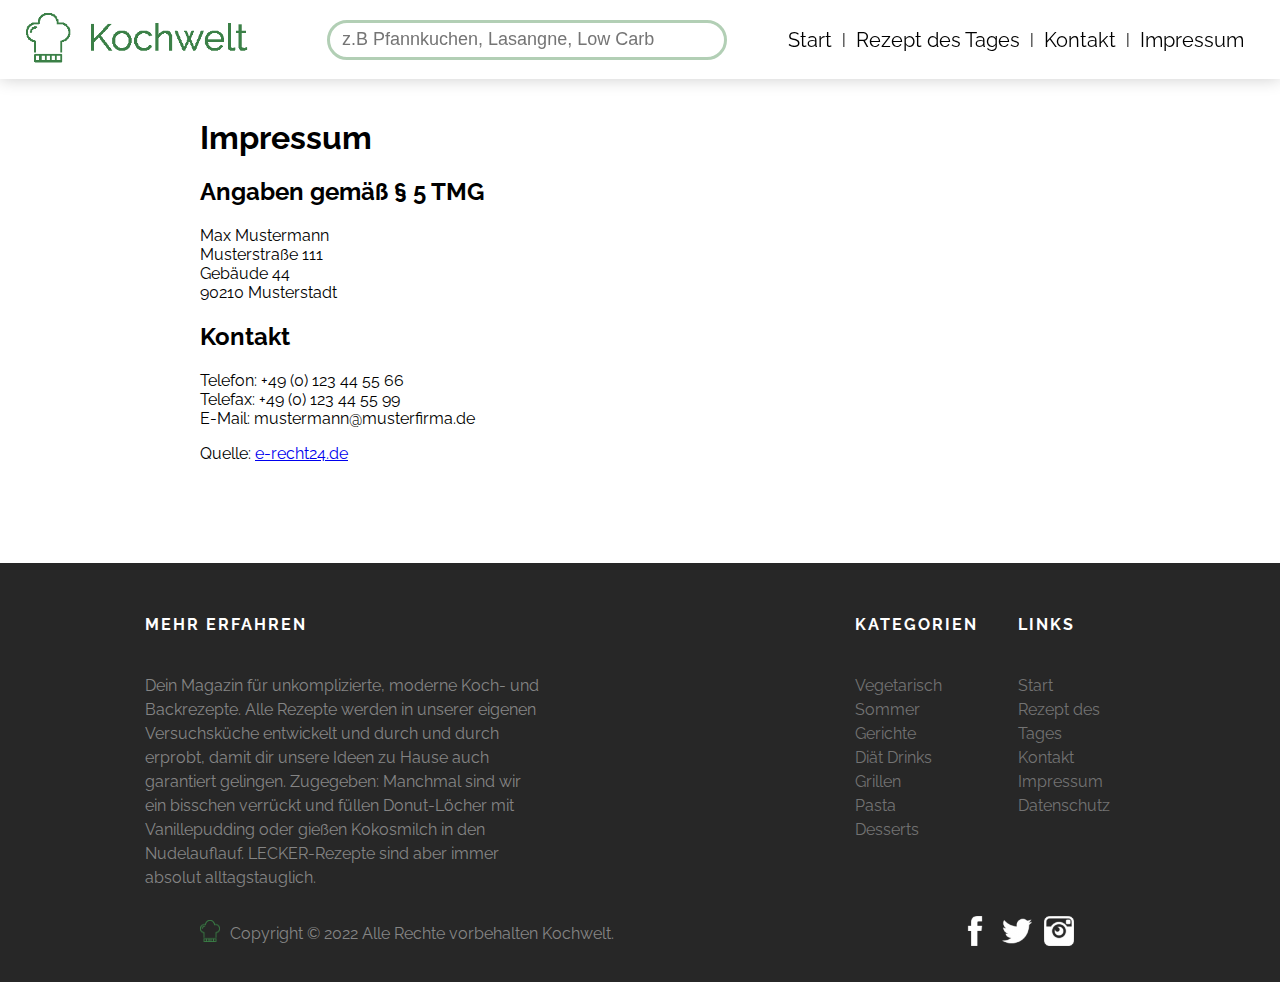
<file: impressum.html>
<!DOCTYPE html>
<html lang="en">

<head>
    <meta http-equiv="X-UA-Compatible" content="IE=edge">
    <meta name="viewport" content="width=device-width, initial-scale=1.0">
    <title>Impressum</title>
    <meta http-equiv="Content-Type" content="text/html; charset=UTF-8">
    <meta name="viewport" content="width=device-width, initial-scale=1">
    <link rel="stylesheet" href="css/style-header-footer.css">
    <link rel="stylesheet" href="css/legally.css">
    <link rel="preconnect" href="https://fonts.googleapis.com">
    <link rel="preconnect" href="https://fonts.gstatic.com" crossorigin>
    <link
        href="https://fonts.googleapis.com/css2?family=Raleway:wght@400;700&family=Roboto:ital,wght@0,100;0,300;0,400;0,500;0,700;0,900;1,100;1,300;1,400;1,500;1,700;1,900&family=Space+Mono&display=swap"
        rel="stylesheet">
    <link rel="preconnect" href="https://fonts.googleapis.com">
    <link rel="preconnect" href="https://fonts.gstatic.com" crossorigin>
    <link
        href="https://fonts.googleapis.com/css2?family=Economica:wght@700&family=Raleway:wght@400;700&family=Roboto:ital,wght@0,100;0,300;0,400;0,500;0,700;0,900;1,100;1,300;1,400;1,500;1,700;1,900&family=Space+Mono&display=swap"
        rel="stylesheet">

    <meta name="robots" content="noindex, follow,noarchive">
</head>

<body>
    <!-- Header -->
    <div class="header">
        <div class="logo">
            <a href=index.html>
                <img src="img/logo.png">
            </a>
        </div>
        <div class="search-field">
            <input placeholder="  z.B Pfannkuchen, Lasangne, Low Carb" type="search" class="search">
        </div>
        <nav class="header-menu">
            <a href=index.html>Start</a> |
            <a href=rezept.html>Rezept des Tages</a> |
            <a href=kontakt.html>Kontakt</a> |
            <a href=impressum.html>Impressum</a>
        </nav>
    </div>

    <!-- Impressum -->
    <div class="legally">
        <h1>Impressum</h1>

        <h2>Angaben gemäß § 5 TMG</h2>
        <p>Max Mustermann<br>
            Musterstraße 111<br>
            Gebäude 44<br>
            90210 Musterstadt
        </p>

        <h2>Kontakt</h2>
        <p>Telefon: +49 (0) 123 44 55 66<br />
            Telefax: +49 (0) 123 44 55 99<br />
            E-Mail: mustermann@musterfirma.de</p>

        <p>Quelle: <a href="https://www.e-recht24.de">e-recht24.de</a></p>

    </div>

    <!-- Footer -->

    <!-- Dark Grey Background Color -->
    <div class="footer-grey">
        <div class="footer-row1">
            <div class="footer-40">
                <h6>Mehr Erfahren</h6>
                <p class="footer-text"> Dein Magazin für unkomplizierte, moderne Koch- und Backrezepte. Alle Rezepte werden in unserer eigenen Versuchsküche entwickelt und durch und durch erprobt, damit dir unsere Ideen zu Hause auch garantiert gelingen. Zugegeben: Manchmal sind wir ein bisschen verrückt und füllen Donut-Löcher mit Vanillepudding oder gießen Kokosmilch in den Nudelauflauf. LECKER-Rezepte sind aber immer absolut alltagstauglich.
                </div>
            <div class="footerS-30">
                <div class="footer-30">
                    <h6>Kategorien</h6>
                    <ul class="footer-links">
                        <li><a href="#">Vegetarisch</a></li>
                        <li><a href="#">Sommer Gerichte</a></li>
                        <li><a href="#">Diät Drinks</a></li>
                        <li><a href="#">Grillen</a></li>
                        <li><a href="#">Pasta</a></li>
                        <li><a href="#">Desserts</a></li>
                    </ul>
                </div>
                <div class="footer-30">
                    <h6>Links</h6>
                    <ul class="footer-links">
                        <li><a href="index.html">Start</a></li>
                        <li><a href="rezept.html">Rezept des Tages</a></li>
                        <li><a href="kontakt.html">Kontakt</a></li>
                        <li><a href="impressum.html">Impressum</a></li>
                        <li><a href="datenschutz.html">Datenschutz</a></li>
                    </ul>
                </div>
            </div>
        </div>

        <div>
            <div class="row">
                <div class="footer-low">
                    <a class="logo-icon" href="/index.html"> <img src="/img/logo_small.png" alt=""></a>
                    <p class="copyright-text">Copyright &copy; 2022 Alle Rechte vorbehalten
                        <a href="#">Kochwelt</a>.
                    </p>
                </div>

                <div class="footer-icons">
                    <a class="facebook" href="www.facebook.com"> <img src="img/icons/facebook-48.png"></a>
                    <a class="twitter" href="www.twitter.com"> <img src="img/icons/twitter-48.png"> </a>
                    <a class="Instagram" href="www.instergram.com"> <img src="img/icons/instagram-6-48.png"></a>
                </div>
            </div>
        </div>
    </div>

</body>

</html>
</file>
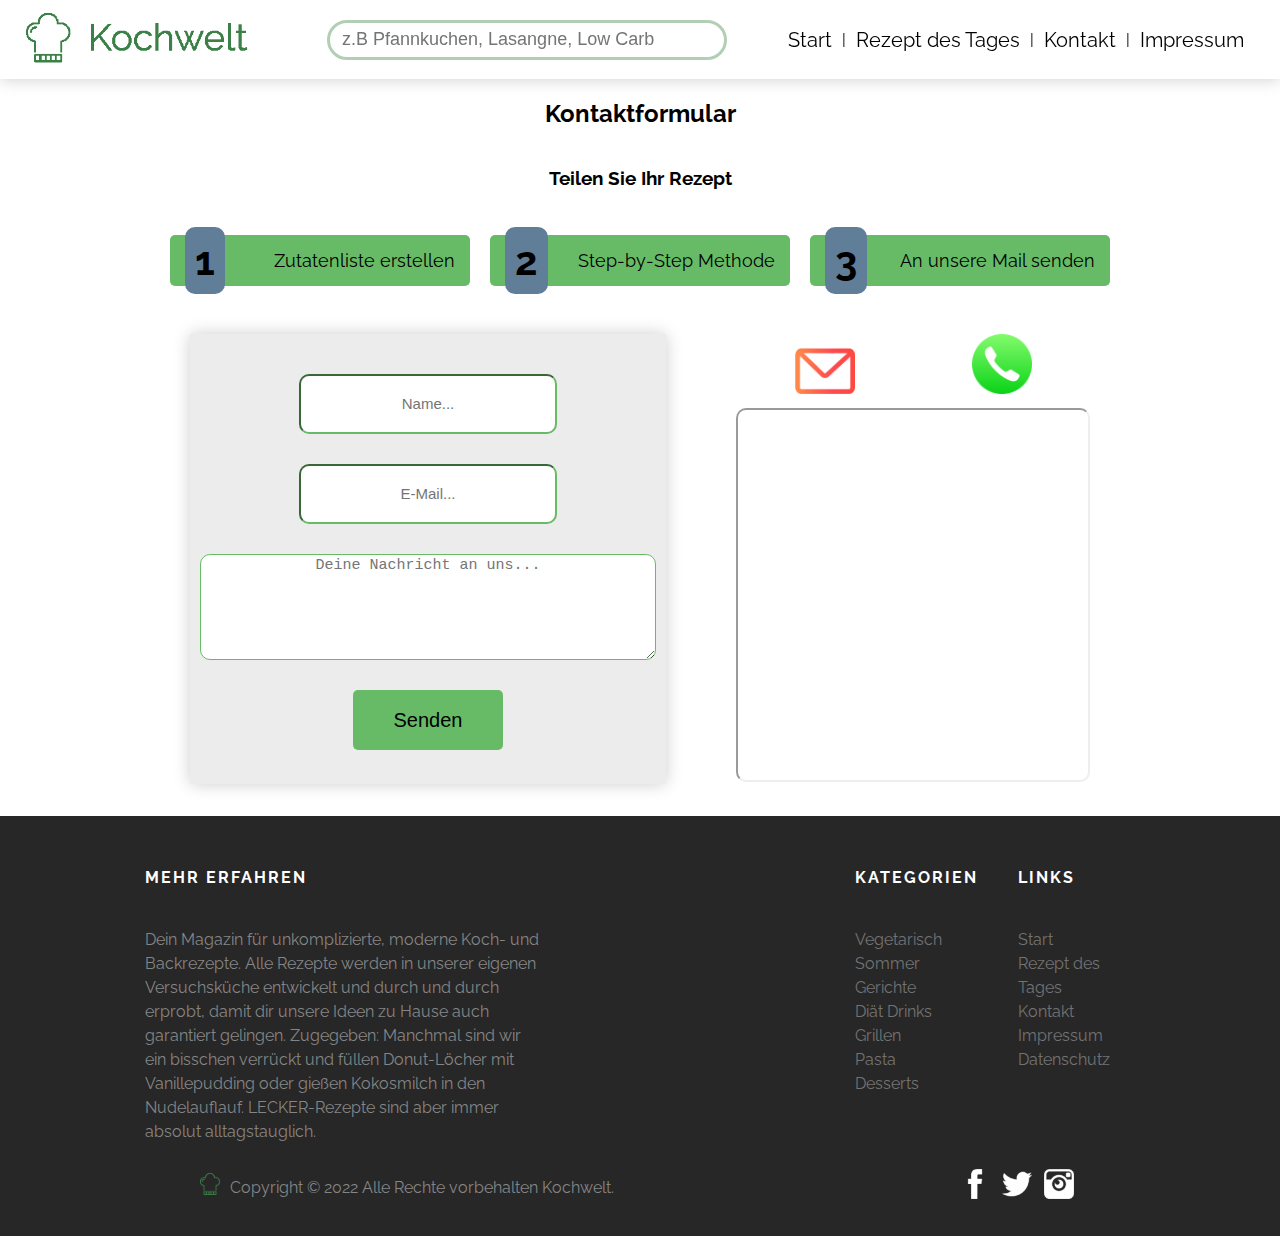
<file: kontakt.html>
<!DOCTYPE html>
<html lang="en">

<head>
    <meta http-equiv="X-UA-Compatible" content="IE=edge">
    <meta name="viewport" content="width=device-width, initial-scale=1.0">
    <title>Kochwelt</title>
    <meta http-equiv="Content-Type" content="text/html; charset=UTF-8">
    <meta name="viewport" content="width=device-width, initial-scale=1">
    <link rel="stylesheet" href="css/style-header-footer.css">
    <link rel="stylesheet" href="css/contact.css">
    <link rel="preconnect" href="https://fonts.googleapis.com">
    <link rel="preconnect" href="https://fonts.gstatic.com" crossorigin>
    <link
        href="https://fonts.googleapis.com/css2?family=Raleway:wght@400;700&family=Roboto:ital,wght@0,100;0,300;0,400;0,500;0,700;0,900;1,100;1,300;1,400;1,500;1,700;1,900&family=Space+Mono&display=swap"
        rel="stylesheet">
    <link rel="preconnect" href="https://fonts.googleapis.com">
    <link rel="preconnect" href="https://fonts.gstatic.com" crossorigin>
    <link
        href="https://fonts.googleapis.com/css2?family=Economica:wght@700&family=Raleway:wght@400;700&family=Roboto:ital,wght@0,100;0,300;0,400;0,500;0,700;0,900;1,100;1,300;1,400;1,500;1,700;1,900&family=Space+Mono&display=swap"
        rel="stylesheet">
</head>

<body>
    <!-- Header -->

    <div class="header">
        <div class="logo">
            <a href=index.html>
                <img src="img/logo.png">
            </a>
        </div>
        <div class="search-field">
            <input placeholder="  z.B Pfannkuchen, Lasangne, Low Carb" type="search" class="search">
        </div>
        <nav class="header-menu">
            <a href=index.html>Start</a> |
            <a href=rezept.html>Rezept des Tages</a> |
            <a href=kontakt.html>Kontakt</a> |
            <a href=impressum.html>Impressum</a>
        </nav>
    </div>
    <h2 class="contact-form">Kontaktformular</h2>
    <div class="main-body">
        <div>
            <h3>Teilen Sie Ihr Rezept</h3>
        </div>
        <div>
            <div class="list">
                <div class="first-point">
                    <h3>1</h3>
                    <p>Zutatenliste erstellen</p>
                </div>
                <div class="second-point">
                    <h3>2</h3>
                    <p>Step-by-Step Methode</p>
                </div>
                <div class="third-point">
                    <h3>3</h3>
                    <p>An unsere Mail senden</p>
                </div>
            </div>
        </div>
        <div class="userData-contactMaps">
            <div class="user-data">
                <!-- User Data -->
                <div class="first-last-name-input">
                    <input type="text" placeholder="Name...">
                </div>
                <div class="mail-input">
                    <input type="text" placeholder="E-Mail...">
                </div>
                <div class="text-area">
                    <textarea placeholder="Deine Nachricht an uns..."></textarea>
                </div>
                <div class="submit">
                    <input type="submit" value="Senden">
                </div>
            </div>
            <div class="contact-maps">
                <div class="contact-img">
                    <a href="mailto: mail@kochwelt.de"><img src="img/contact-form/mail-c.png" style="width: 60px;"></a>
                    <a href="tel:1321651651365"><img src="img/contact-form/phone-c.png" style="width: 60px;"></a>
                </div>
                <div class="maps">
                    <iframe
                        src="https://www.google.com/maps/embed?pb=!1m18!1m12!1m3!1d170347.25271771871!2d11.401750478093476!3d48.155054695555954!2m3!1f0!2f0!3f0!3m2!1i1024!2i768!4f13.1!3m3!1m2!1s0x479e75f9a38c5fd9%3A0x10cb84a7db1987d!2sMunich%2C%20Germany!5e0!3m2!1sen!2shk!4v1654179609837!5m2!1sen!2shk"
                        width="350" height="370" style="border-radius: 10px;" allowfullscreen="" loading="lazy"
                        referrerpolicy="no-referrer-when-downgrade"></iframe>
                </div>
            </div>
        </div>
    </div>
    <!-- Dark Grey Background Color -->
    <div class="footer-grey">
        <div class="footer-row1">
            <div class="footer-40">
                <h6>Mehr Erfahren</h6>
                <p class="footer-text"> Dein Magazin für unkomplizierte, moderne Koch- und Backrezepte. Alle Rezepte werden in unserer eigenen Versuchsküche entwickelt und durch und durch erprobt, damit dir unsere Ideen zu Hause auch garantiert gelingen. Zugegeben: Manchmal sind wir ein bisschen verrückt und füllen Donut-Löcher mit Vanillepudding oder gießen Kokosmilch in den Nudelauflauf. LECKER-Rezepte sind aber immer absolut alltagstauglich.
                </div>
            <div class="footerS-30">
                <div class="footer-30">
                    <h6>Kategorien</h6>
                    <ul class="footer-links">
                        <li><a href="#">Vegetarisch</a></li>
                        <li><a href="#">Sommer Gerichte</a></li>
                        <li><a href="#">Diät Drinks</a></li>
                        <li><a href="#">Grillen</a></li>
                        <li><a href="#">Pasta</a></li>
                        <li><a href="#">Desserts</a></li>
                    </ul>
                </div>

                <div class="footer-30">
                    <h6>Links</h6>
                    <ul class="footer-links">
                        <li><a href="index.html">Start</a></li>
                        <li><a href="rezept.html">Rezept des Tages</a></li>
                        <li><a href="kontakt.html">Kontakt</a></li>
                        <li><a href="impressum.html">Impressum</a></li>
                        <li><a href="datenschutz.html">Datenschutz</a></li>
                    </ul>
                </div>
            </div>
        </div>

        <div>
            <div class="row">
                <div class="footer-low">
                    <a class="logo-icon" href="/index.html"> <img src="/img/logo_small.png" alt=""></a>
                    <p class="copyright-text">Copyright &copy; 2022 Alle Rechte vorbehalten
                        <a href="#">Kochwelt</a>.
                    </p>
                </div>

                <div class="footer-icons">
                    <a class="facebook" href="www.facebook.com"> <img src="img/icons/facebook-48.png"></a>
                    <a class="twitter" href="www.twitter.com"> <img src="img/icons/twitter-48.png"> </a>
                    <a class="Instagram" href="www.instergram.com"> <img src="img/icons/instagram-6-48.png"></a>
                </div>
            </div>
        </div>
    </div>
</body>
</body>

</html>
</file>
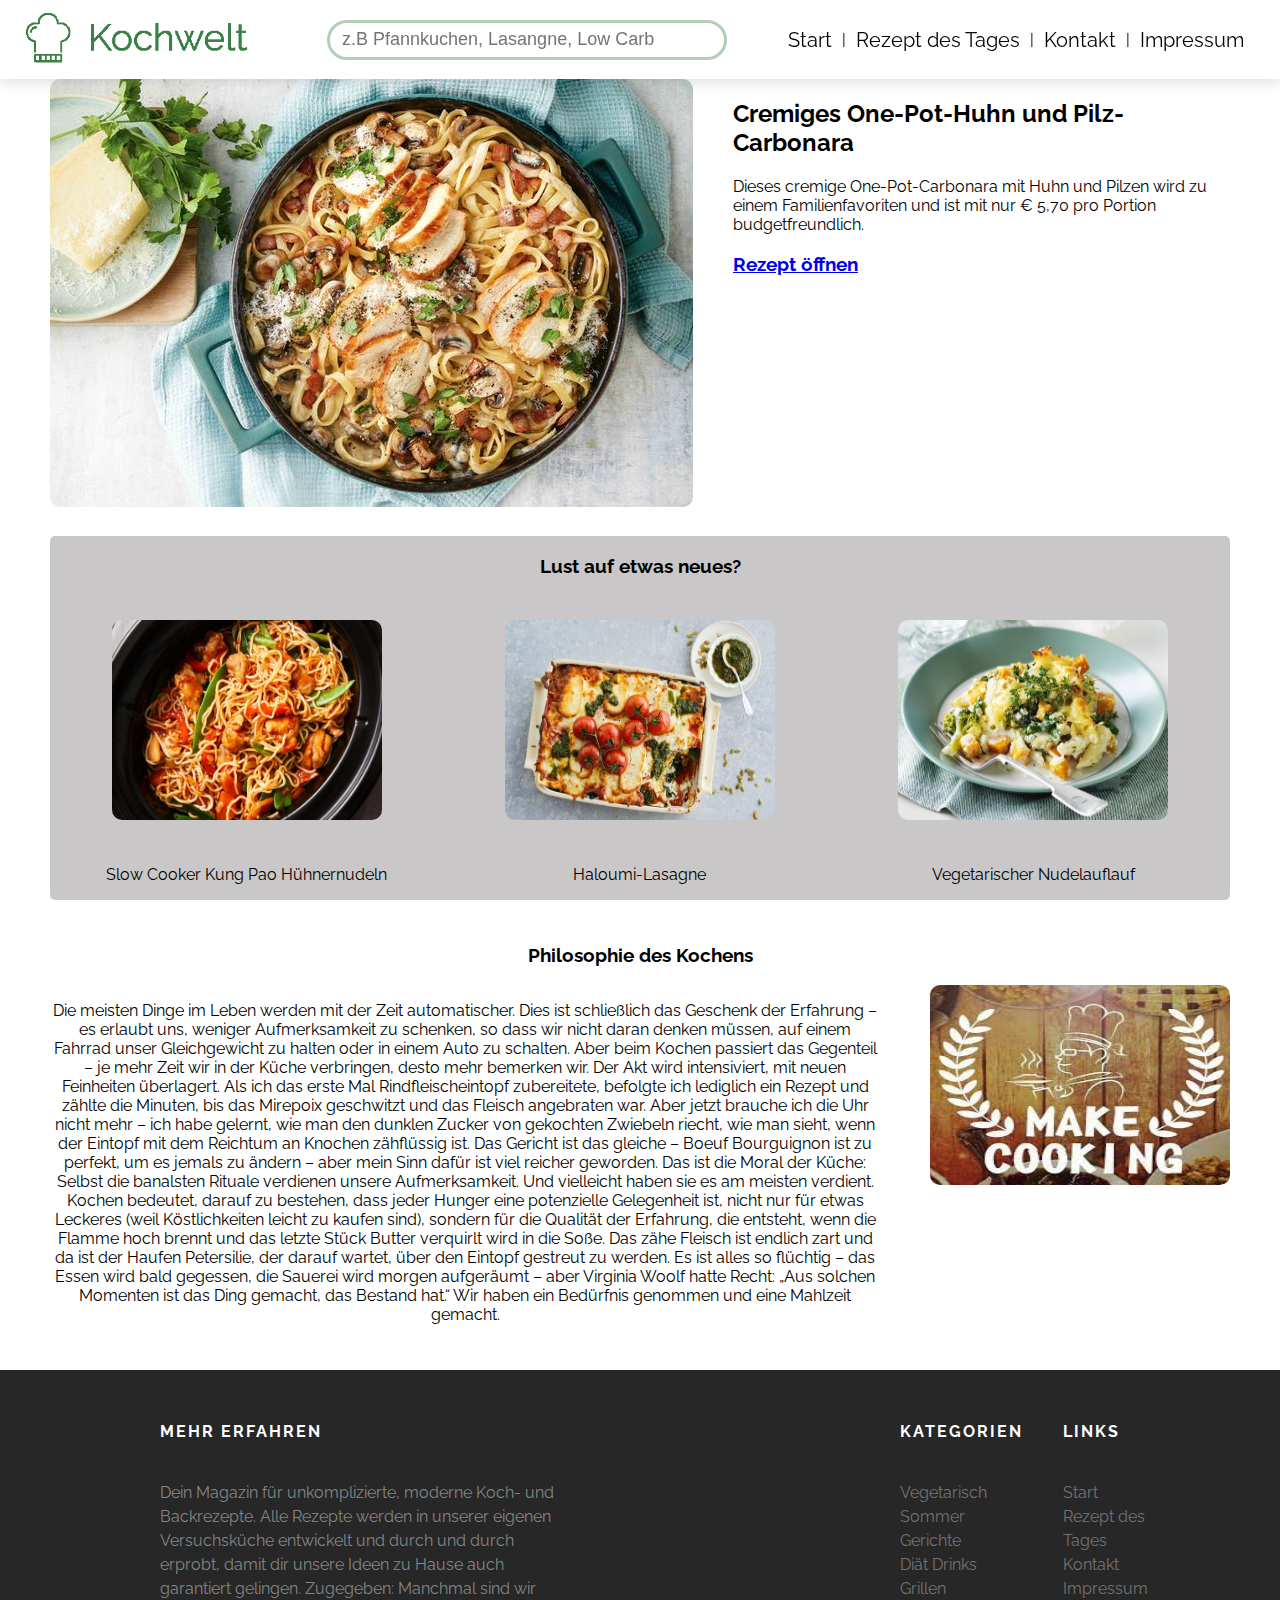
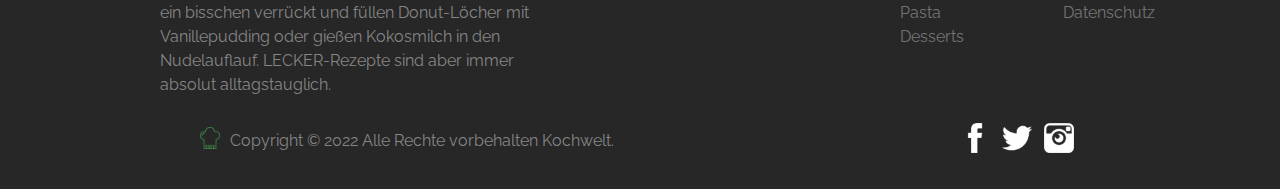
<file: rezept.html>
<!DOCTYPE html>
<html lang="en">

<head>
    <meta http-equiv="X-UA-Compatible" content="IE=edge">
    <meta name="viewport" content="width=device-width, initial-scale=1.0">
    <title>Kochwelt</title>
    <meta http-equiv="Content-Type" content="text/html; charset=UTF-8">
    <meta name="viewport" content="width=device-width, initial-scale=1">
    <link rel="stylesheet" href="css/style-header-footer.css">
    <link rel="stylesheet" href="css/style.css">
    <link rel="stylesheet" href="css/rezept.css">
    <link rel="preconnect" href="https://fonts.googleapis.com">
    <link rel="preconnect" href="https://fonts.gstatic.com" crossorigin>
    <link
        href="https://fonts.googleapis.com/css2?family=Raleway:wght@400;700&family=Roboto:ital,wght@0,100;0,300;0,400;0,500;0,700;0,900;1,100;1,300;1,400;1,500;1,700;1,900&family=Space+Mono&display=swap"
        rel="stylesheet">
    <link rel="preconnect" href="https://fonts.googleapis.com">
    <link rel="preconnect" href="https://fonts.gstatic.com" crossorigin>
    <link
        href="https://fonts.googleapis.com/css2?family=Economica:wght@700&family=Raleway:wght@400;700&family=Roboto:ital,wght@0,100;0,300;0,400;0,500;0,700;0,900;1,100;1,300;1,400;1,500;1,700;1,900&family=Space+Mono&display=swap"
        rel="stylesheet">
</head>

<body>
    <!-- Header -->

    <div class="header">
        <div class="logo">
            <a href=index.html>
                <img src="img/logo.png">
            </a>
        </div>
        <div class ="search-field">
            <input placeholder="  z.B Pfannkuchen, Lasangne, Low Carb" type="search" class="search">
        </div>
        <nav class="header-menu">
            <a href=index.html>Start</a> |
            <a href=rezept.html>Rezept des Tages</a> |
            <a href=kontakt.html>Kontakt</a> |
            <a href=impressum.html>Impressum</a>
        </nav>
    </div>
    <!-- Rezept des Tages -->
    <div class="recipe-of-the-day">
        <div>
            <a href=rezepte/chicken-mushroom.html><img class="big_pic" src="img/recipes/chicken-mushroom.jpg"></a>
        </div>
        <div class="recipe-of-the-day-text">
            <div>
                <h2>Cremiges One-Pot-Huhn und Pilz-Carbonara</h3>
            </div>
            <div>
                <p>
                    Dieses cremige One-Pot-Carbonara mit Huhn und Pilzen
                    wird zu einem Familienfavoriten und ist mit
                    nur € 5,70 pro Portion budgetfreundlich.
                </p>
            </div>
            <div>
                <h3><a href=rezepte/chicken-mushroom.html>Rezept öffnen</a></h3>
            </div>
        </div>
    </div>
    </div>
    
        <!-- Weitere Rezepte -->
        <div class="further-recipes">
            
                <h3 style="text-align:center;">Lust auf etwas neues?</h3>
                <div class="optional-recipes">
                    <div class="RecPicContainer">
                        <a href=rezepte/chicken-noodle.html><img class ="RecPic1"  src="img/recipes/chicken-noodle.jpg"></a>
                        <p style="text-align:center;">Slow Cooker Kung Pao Hühnernudeln</p>
                    </div>
                    <div class="RecPicContainer">
                        <a href=rezepte/haloumi-lasagne.html><img class="RecPic1" src="img/recipes/haloumi-lasagne.jpg"></a>
                        <p style="text-align:center;">Haloumi-Lasagne</p>
                    </div>
                    <div class="RecPicContainer">
                        <a href=rezepte/pasta-bake.html><img class="RecPic1" src="img/recipes/pasta-bake.jpeg"></a>
                        <p style="text-align:center;">Vegetarischer Nudelauflauf</p>
                    </div>
                </div>
            
        </div>
    
    <div>
        <!-- Philosophie des Kochens -->
        <div class="philosophy-box-text">
            <div>
                <h3 style="text-align:center;">Philosophie des Kochens</h3>
                <div class="philosophy-text">
                    <div>
                        <p style="text-align:center;">Die meisten Dinge im Leben werden
                            mit der Zeit automatischer. Dies ist schließlich das
                            Geschenk der Erfahrung – es erlaubt uns, weniger Aufmerksamkeit
                            zu schenken, so dass wir nicht daran denken müssen, auf einem
                            Fahrrad unser Gleichgewicht zu halten oder in einem Auto zu
                            schalten. Aber beim Kochen passiert das Gegenteil – je mehr
                            Zeit wir in der Küche verbringen, desto mehr bemerken wir. Der
                            Akt wird intensiviert, mit neuen Feinheiten überlagert. Als ich
                            das erste Mal Rindfleischeintopf zubereitete, befolgte ich
                            lediglich ein Rezept und zählte die Minuten, bis das Mirepoix
                            geschwitzt und das Fleisch angebraten war. Aber jetzt brauche
                            ich die Uhr nicht mehr – ich habe gelernt, wie man den dunklen
                            Zucker von gekochten Zwiebeln riecht, wie man sieht, wenn der
                            Eintopf mit dem Reichtum an Knochen zähflüssig ist. Das Gericht
                            ist das gleiche – Boeuf Bourguignon ist zu perfekt, um es jemals
                            zu ändern – aber mein Sinn dafür ist viel reicher geworden. Das
                            ist die Moral der Küche: Selbst die banalsten Rituale verdienen
                            unsere Aufmerksamkeit. Und vielleicht haben sie es am meisten
                            verdient. Kochen bedeutet, darauf zu bestehen, dass jeder Hunger
                            eine potenzielle Gelegenheit ist, nicht nur für etwas Leckeres
                            (weil Köstlichkeiten leicht zu kaufen sind), sondern für die
                            Qualität der Erfahrung, die entsteht, wenn die Flamme hoch
                            brennt und das letzte Stück Butter verquirlt wird in die Soße.
                            Das zähe Fleisch ist endlich zart und da ist der Haufen
                            Petersilie, der darauf wartet, über den Eintopf gestreut zu
                            werden. Es ist alles so flüchtig – das Essen wird bald gegessen,
                            die Sauerei wird morgen aufgeräumt – aber Virginia Woolf
                            hatte Recht: „Aus solchen Momenten ist das Ding gemacht,
                            das Bestand hat.“ Wir haben ein Bedürfnis genommen und
                            eine Mahlzeit gemacht.
                        </p>
                    </div>
                    <div>
                        <img src="img/recipes/philosophy-cook.jpg" >
                    </div>
                </div>
            </div>
        </div>
    </div>
    <!-- Dark Grey Background Color -->
    <div class="footer-grey">
        <div class="footer-row1">
            <div class="footer-40">
                <h6>Mehr Erfahren</h6>
                <p class="footer-text"> Dein Magazin für unkomplizierte, moderne Koch- und Backrezepte. Alle Rezepte
                    werden in unserer eigenen Versuchsküche entwickelt und durch und durch erprobt, damit dir unsere
                    Ideen zu Hause auch garantiert gelingen. Zugegeben: Manchmal sind wir ein bisschen verrückt und
                    füllen Donut-Löcher mit Vanillepudding oder gießen Kokosmilch in den Nudelauflauf. LECKER-Rezepte
                    sind aber immer absolut alltagstauglich.
            </div>
            <div class="footerS-30">
                <div class="footer-30">
                    <h6>Kategorien</h6>
                    <ul class="footer-links">
                        <li><a href="#">Vegetarisch</a></li>
                        <li><a href="#">Sommer Gerichte</a></li>
                        <li><a href="#">Diät Drinks</a></li>
                        <li><a href="#">Grillen</a></li>
                        <li><a href="#">Pasta</a></li>
                        <li><a href="#">Desserts</a></li>
                    </ul>
                </div>

                <div class="footer-30">
                    <h6>Links</h6>
                    <ul class="footer-links">
                        <li><a href="index.html">Start</a></li>
                        <li><a href="rezept.html">Rezept des Tages</a></li>
                        <li><a href="kontakt.html">Kontakt</a></li>
                        <li><a href="impressum.html">Impressum</a></li>
                        <li><a href="datenschutz.html">Datenschutz</a></li>
                    </ul>
                </div>
            </div>
        </div>

        
            <div class="row">
                <div class="footer-low">
                    <a class="logo-icon" href="/index.html"> <img src="/img/logo_small.png" alt=""></a>
                    <p class="copyright-text">Copyright &copy; 2022 Alle Rechte vorbehalten
                        <a href="#">Kochwelt</a>.
                    </p>
                </div>

                <div class="footer-icons">
                    <a class="facebook" href="www.facebook.com"> <img src="/img/icons/facebook-48.png"></a>
                    <a class="twitter" href="www.twitter.com"> <img src="/img/icons/twitter-48.png"> </a>
                    <a class="Instagram" href="www.instergram.com"> <img src="/img/icons/instagram-6-48.png"></a>
                </div>
            </div>
        
    </div>
</body>
</body>

</html>
</file>
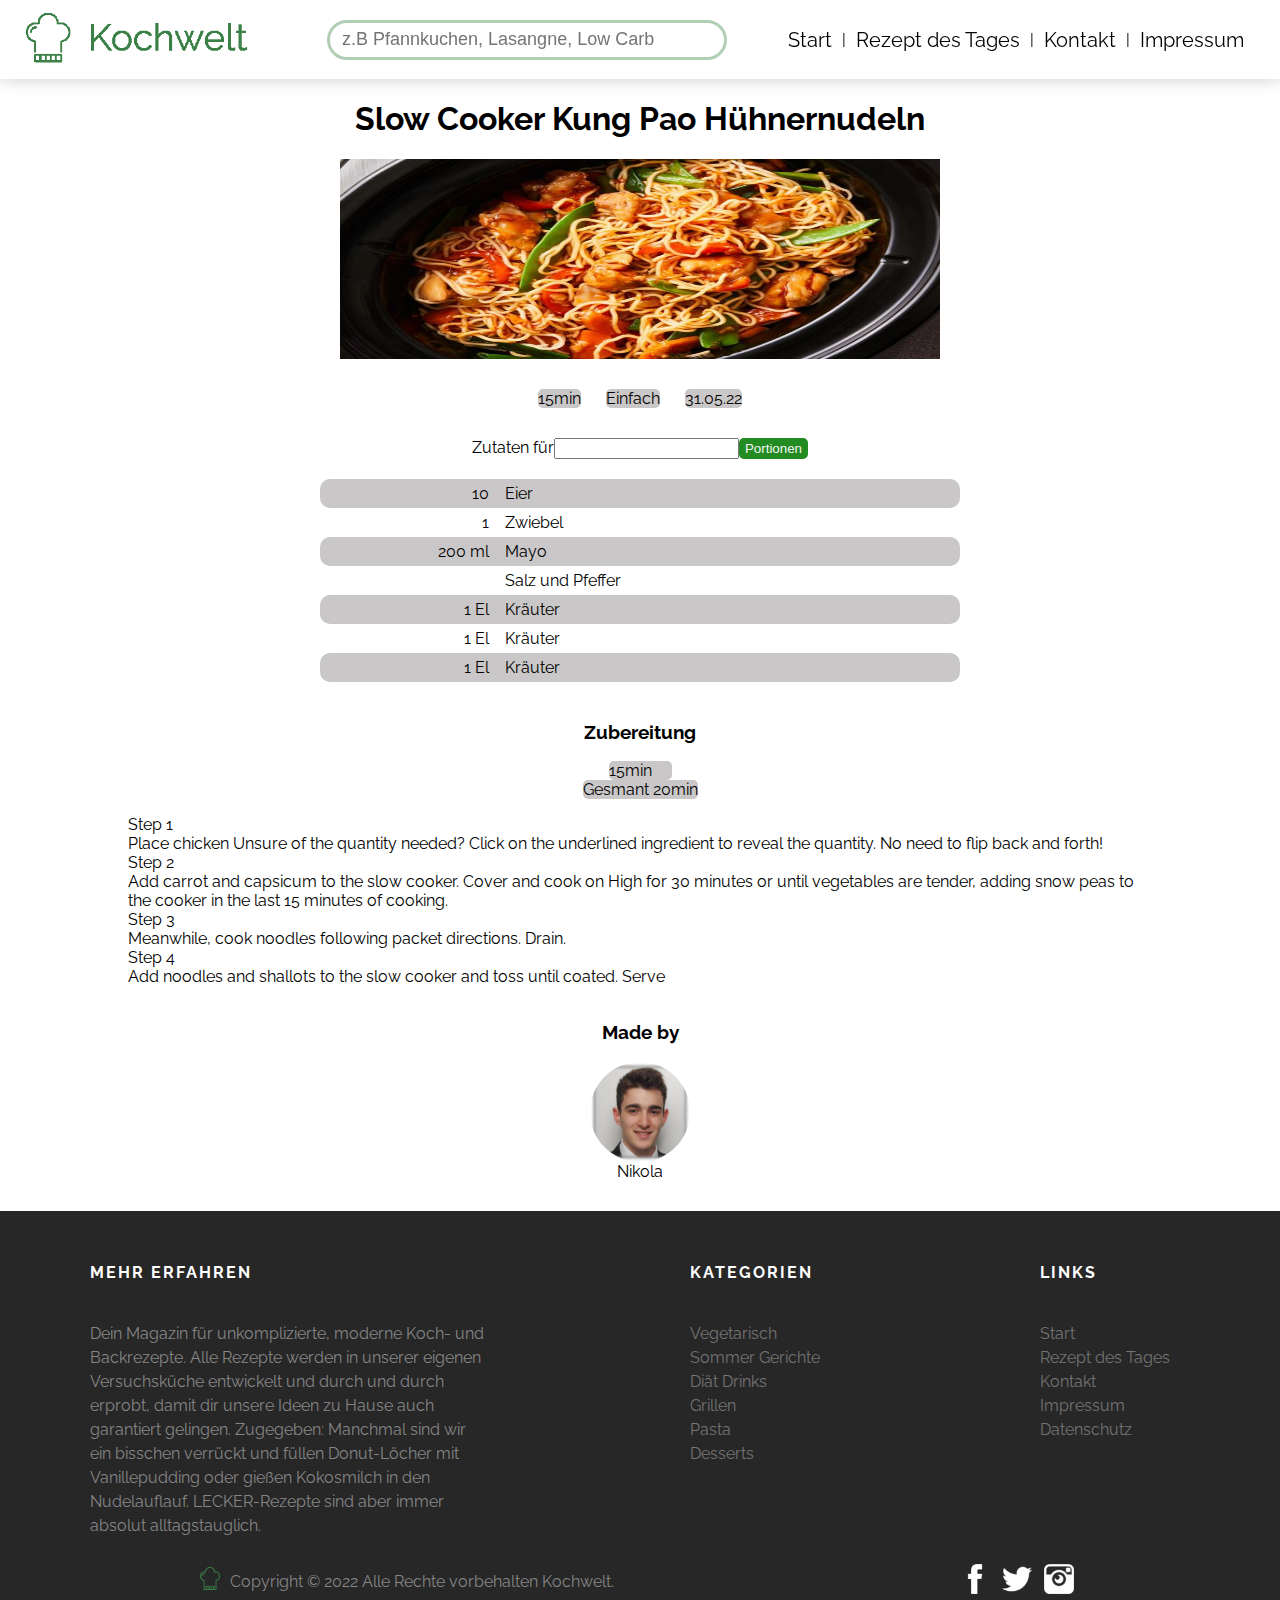
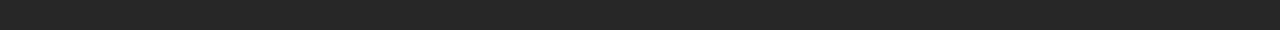
<file: Rezept1.html>
<!DOCTYPE html>
<html lang="en">

<head>
    <meta http-equiv="X-UA-Compatible" content="IE=edge">
    <meta name="viewport" content="width=device-width, initial-scale=1.0">
    <title>Kochwelt</title>
    <meta http-equiv="Content-Type" content="text/html; charset=UTF-8">
    <meta name="viewport" content="width=device-width, initial-scale=1">
    <link rel="stylesheet" href="css/rezept-des-tages1.css">
    <link rel="stylesheet" href="css/style-header-footer.css">
    <link rel="preconnect" href="https://fonts.googleapis.com">
    <link rel="preconnect" href="https://fonts.gstatic.com" crossorigin>
    <link
        href="https://fonts.googleapis.com/css2?family=Raleway:wght@400;700&family=Roboto:ital,wght@0,100;0,300;0,400;0,500;0,700;0,900;1,100;1,300;1,400;1,500;1,700;1,900&family=Space+Mono&display=swap"
        rel="stylesheet">
    <link rel="preconnect" href="https://fonts.googleapis.com">
    <link rel="preconnect" href="https://fonts.gstatic.com" crossorigin>
    <link
        href="https://fonts.googleapis.com/css2?family=Economica:wght@700&family=Raleway:wght@400;700&family=Roboto:ital,wght@0,100;0,300;0,400;0,500;0,700;0,900;1,100;1,300;1,400;1,500;1,700;1,900&family=Space+Mono&display=swap"
        rel="stylesheet">
</head>

<body>
    <!-- Header -->

    <div class="header">
        <div class="logo">
            <a href=index.html>
                <img src="img/logo.png">
            </a>
        </div>
        <div>
            <input placeholder="  z.B Pfannkuchen, Lasangne, Low Carb" type="search" class="search">
        </div>
        <nav class="header-menu">
            <a href=index.html>Start</a> |
            <a href=rezept.html>Rezept des Tages</a> |
            <a href=kontakt.html>Kontakt</a> |
            <a href=impressum.html>Impressum</a>
        </nav>
    </div>
    <h1>Slow Cooker Kung Pao Hühnernudeln</h1>

    <div class="Rezept1_Pic paddingLeftRight">
        <img src="img/recipes/chicken-noodle.jpg" style="width: 600px; height: 200px;">
    </div>

    <div class="Zeit paddingLeftRight">
        <span class="little_box">15min</span>
        <span class="little_box">Einfach</span>
        <span class="little_box">31.05.22</span>

    </div>


    <div class="ingredients paddingLeftRight">
        <span>Zutaten für</span>
        <input>
        <button class="button">Portionen</button>
    </div>


    <div class="table paddingLeftRight">
        <Table>
            <tbody>
                <tr>
                    <td class="td1 color1">10</td>
                    <td class="td2 color1">Eier</td>
                </tr>
                <tr>
                    <td class="td1 color2">1</td>
                    <td class="td2 color2">Zwiebel</td>
                </tr>
                <tr>
                    <td class="td1 color1">200 ml</td>
                    <td class="td2 color1">Mayo </td>
                </tr>
                <tr>
                    <td class="td1 color2"></td>
                    <td class="td2 color2">Salz und Pfeffer</td>
                </tr>
                <tr>
                    <td class="td1 color1 ">1 El</td>
                    <td class="td2 color1">Kräuter</td>
                </tr>

                <tr>
                    <td class="td1 color2 ">1 El</td>
                    <td class="td2 color2">Kräuter</td>
                </tr>

                <tr>
                    <td class="td1 color1 ">1 El</td>
                    <td class="td2 color1">Kräuter</td>
                </tr>

            </tbody>
        </Table>
    </div>
    <div class="prep paddingLeftRight">
        <h3>Zubereitung</h3>
        <span class="prep_time little_box">15min</span>
        <span class="little_box">Gesmant 20min</span>
        <p>Step 1
            <br>
            Place chicken
            Unsure of the quantity needed?
            Click on the underlined ingredient to reveal the quantity. No need to flip back and forth!
            <br>
            Step 2
            <br>
            Add carrot and capsicum to the slow cooker. Cover and cook on High for 30 minutes or until vegetables
            are
            tender, adding snow peas to the cooker in the last 15 minutes of cooking.
            <br>
            Step 3
            <br>
            Meanwhile, cook noodles following packet directions. Drain.
            <br>
            Step 4
            <br>
            Add noodles and shallots to the slow cooker and toss until coated. Serve
        </p>
    </div>

    <div class="madeby paddingLeftRight">
        <h3>Made by</h3>
        <img src="img/profile-pics/Nikola.jpg" style="height: 100px; width: 100px; border-radius: 50px; ">
        <span class="madebyName">Nikola</span>
    </div>

    <!-- Dark Grey Background Color -->
    <div class="footer-grey">
        <div class="footer-row1">
            <div class="footer-40">
                <h6>Mehr Erfahren</h6>
                <p class="footer-text"> Dein Magazin für unkomplizierte, moderne Koch- und Backrezepte. Alle Rezepte werden in unserer eigenen Versuchsküche entwickelt und durch und durch erprobt, damit dir unsere Ideen zu Hause auch garantiert gelingen. Zugegeben: Manchmal sind wir ein bisschen verrückt und füllen Donut-Löcher mit Vanillepudding oder gießen Kokosmilch in den Nudelauflauf. LECKER-Rezepte sind aber immer absolut alltagstauglich.
            </div>
            <div class="footer-30">
                <h6>Kategorien</h6>
                <ul class="footer-links">
                    <li><a href="#">Vegetarisch</a></li>
                    <li><a href="#">Sommer Gerichte</a></li>
                    <li><a href="#">Diät Drinks</a></li>
                    <li><a href="#">Grillen</a></li>
                    <li><a href="#">Pasta</a></li>
                    <li><a href="#">Desserts</a></li>
                </ul>
            </div>

            <div class="footer-30">
                <h6>Links</h6>
                <ul class="footer-links">
                    <li><a href="index.html">Start</a></li>
                    <li><a href="rezept.html">Rezept des Tages</a></li>
                    <li><a href="kontakt.html">Kontakt</a></li>
                    <li><a href="impressum.html">Impressum</a></li>
                    <li><a href="datenschutz.html">Datenschutz</a></li>
                </ul>
            </div>
        </div>

        <div>
            <div class="row">
                <div class="footer-low">
                    <a class="logo-icon" href="/index.html"> <img src="/img/logo_small.png" alt=""></a>
                    <p class="copyright-text">Copyright &copy; 2022 Alle Rechte vorbehalten
                        <a href="#">Kochwelt</a>.
                    </p>
                </div>

                <div class="footer-icons">
                    <a class="facebook" href="www.facebook.com"> <img src="img/icons/facebook-48.png"></a>
                    <a class="twitter" href="www.twitter.com"> <img src="img/icons/twitter-48.png"> </a>
                    <a class="Instagram" href="www.instergram.com"> <img src="img/icons/instagram-6-48.png"></a>
                </div>
            </div>
        </div>
    </div>
</body>
</body>

</html>
</file>
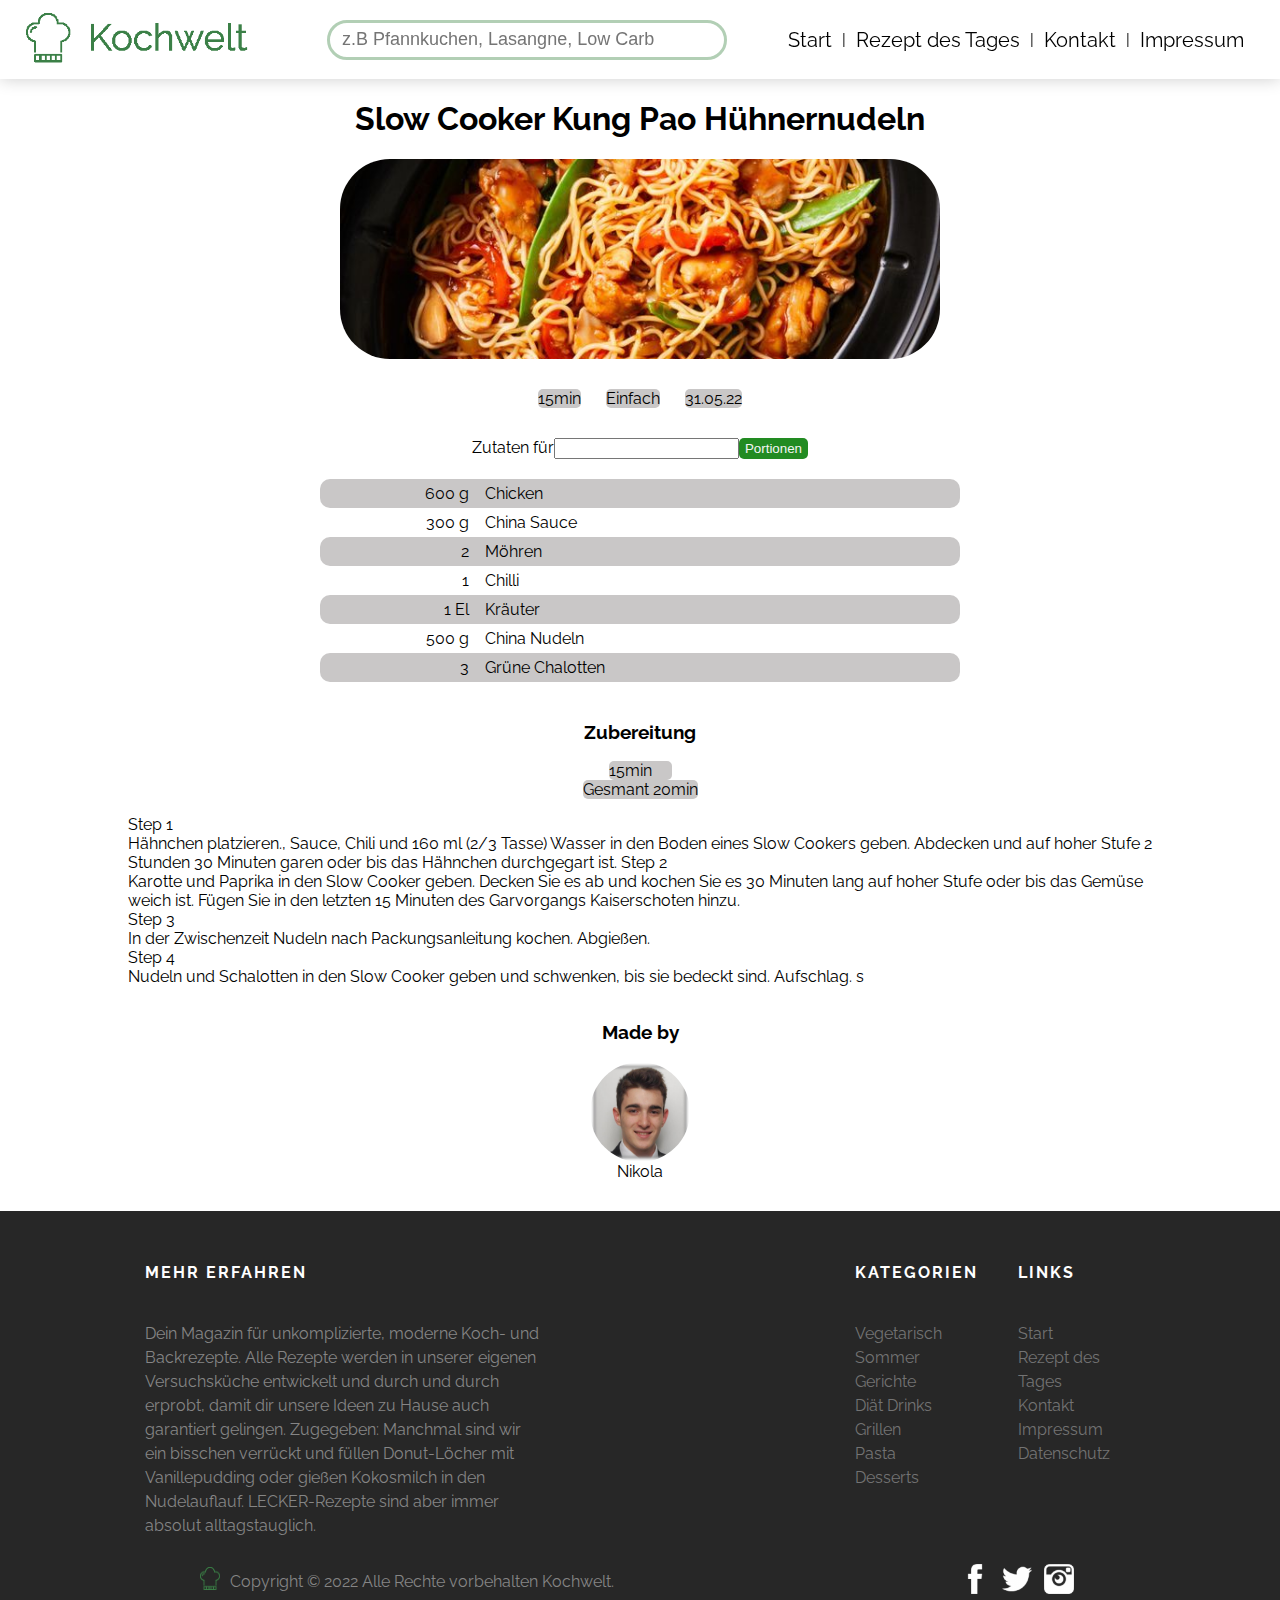
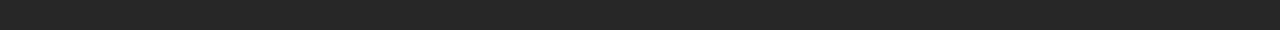
<file: rezepte/chicken-noodle.html>
<!DOCTYPE html>
<html lang="en">

<head>
    <meta http-equiv="X-UA-Compatible" content="IE=edge">
    <meta name="viewport" content="width=device-width, initial-scale=1.0">
    <title>Kochwelt</title>
    <meta http-equiv="Content-Type" content="text/html; charset=UTF-8">
    <meta name="viewport" content="width=device-width, initial-scale=1">
    <link rel="stylesheet" href="../css/style-header-footer.css">
    <link rel="stylesheet" href="../css/rezept-des-tages1.css">
    <link rel="preconnect" href="https://fonts.googleapis.com">
    <link rel="preconnect" href="https://fonts.gstatic.com" crossorigin>
    <link
        href="https://fonts.googleapis.com/css2?family=Raleway:wght@400;700&family=Roboto:ital,wght@0,100;0,300;0,400;0,500;0,700;0,900;1,100;1,300;1,400;1,500;1,700;1,900&family=Space+Mono&display=swap"
        rel="stylesheet">
    <link rel="preconnect" href="https://fonts.googleapis.com">
    <link rel="preconnect" href="https://fonts.gstatic.com" crossorigin>
    <link
        href="https://fonts.googleapis.com/css2?family=Economica:wght@700&family=Raleway:wght@400;700&family=Roboto:ital,wght@0,100;0,300;0,400;0,500;0,700;0,900;1,100;1,300;1,400;1,500;1,700;1,900&family=Space+Mono&display=swap"
        rel="stylesheet">
</head>

<body>
    <!-- Header -->
    <div class="header">
        <div class="logo">
            <a href=..index.html>
                <img src="../img/logo.png">
            </a>
        </div>
        <div>
            <input placeholder="  z.B Pfannkuchen, Lasangne, Low Carb" type="search" class="search">
        </div>
        <nav class="header-menu">
            <a href=../index.html>Start</a> |
            <a href=../rezept.html>Rezept des Tages</a> |
            <a href=../kontakt.html>Kontakt</a> |
            <a href=../impressum.html>Impressum</a>
        </nav>
    </div>

    <!-- Robin Code -->
    <h1>Slow Cooker Kung Pao Hühnernudeln</h1>

    <div class="Rezept1_Pic paddingLeftRight">
        <img src="../img/recipes/chicken-noodle.jpg"
            style="width: 600px; height: 200px; border-radius: 50px; object-fit: cover;">
    </div>

    <div class="Zeit paddingLeftRight">
        <span class="little_box">15min</span>
        <span class="little_box">Einfach</span>
        <span class="little_box">31.05.22</span>

    </div>


    <div class="ingredients paddingLeftRight">
        <span>Zutaten für</span>
        <input>
        <button class="button">Portionen</button>
    </div>


    <div class="table paddingLeftRight">
        <Table>
            <tbody>
                <tr>
                    <td class="td1 color1">600 g</td>
                    <td class="td2 color1">Chicken</td>
                </tr>
                <tr>
                    <td class="td1 color2">300 g</td>
                    <td class="td2 color2">China Sauce</td>
                </tr>
                <tr>
                    <td class="td1 color1">2</td>
                    <td class="td2 color1">Möhren </td>
                </tr>
                <tr>
                    <td class="td1 color2">1</td>
                    <td class="td2 color2">Chilli</td>
                </tr>
                <tr>
                    <td class="td1 color1 ">1 El</td>
                    <td class="td2 color1">Kräuter</td>
                </tr>

                <tr>
                    <td class="td1 color2 ">500 g</td>
                    <td class="td2 color2">China Nudeln</td>
                </tr>

                <tr>
                    <td class="td1 color1 ">3 </td>
                    <td class="td2 color1">Grüne Chalotten</td>
                </tr>

            </tbody>
        </Table>
    </div>
    <div class="prep paddingLeftRight">
        <h3>Zubereitung</h3>
        <span class="prep_time little_box">15min</span>
        <span class="little_box">Gesmant 20min</span>
        <p>Step 1
            <br>
            Hähnchen platzieren., Sauce, Chili und 160 ml (2/3 Tasse) Wasser in den Boden eines Slow Cookers geben.
            Abdecken und auf hoher Stufe 2 Stunden 30 Minuten garen oder bis das Hähnchen durchgegart ist.
            Step 2
            <br>
            Karotte und Paprika in den Slow Cooker geben. Decken Sie es ab und kochen Sie es 30 Minuten lang auf
            hoher Stufe oder bis das Gemüse weich ist. Fügen Sie in den letzten 15 Minuten des Garvorgangs
            Kaiserschoten hinzu.
            <br>
            Step 3
            <br>
            In der Zwischenzeit Nudeln nach Packungsanleitung kochen. Abgießen.
            <br>
            Step 4
            <br>
            Nudeln und Schalotten in den Slow Cooker geben und schwenken, bis sie bedeckt sind. Aufschlag.
            s
        </p>
    </div>

    <div class="madeby paddingLeftRight">
        <h3>Made by</h3>
        <img src="../img/profile-pics/Nikola.jpg" style="height: 100px; width: 100px; border-radius: 50px; ">
        <span class="madebyName">Nikola</span>
    </div>
    <!-- Robin Code End-->

    <!-- Footer -->

    <!-- Dark Grey Background Color -->
    <div class="footer-grey">
        <div class="footer-row1">
            <div class="footer-40">
                <h6>Mehr Erfahren</h6>
                <p class="footer-text"> Dein Magazin für unkomplizierte, moderne Koch- und Backrezepte. Alle Rezepte
                    werden in unserer eigenen Versuchsküche entwickelt und durch und durch erprobt, damit dir unsere
                    Ideen zu Hause auch garantiert gelingen. Zugegeben: Manchmal sind wir ein bisschen verrückt und
                    füllen Donut-Löcher mit Vanillepudding oder gießen Kokosmilch in den Nudelauflauf. LECKER-Rezepte
                    sind aber immer absolut alltagstauglich.
            </div>
            <div class='footerS-30'>
                <div class="footer-30">
                    <h6>Kategorien</h6>
                    <ul class="footer-links">
                        <li><a href="#">Vegetarisch</a></li>
                        <li><a href="#">Sommer Gerichte</a></li>
                        <li><a href="#">Diät Drinks</a></li>
                        <li><a href="#">Grillen</a></li>
                        <li><a href="#">Pasta</a></li>
                        <li><a href="#">Desserts</a></li>
                    </ul>
                </div>

                <div class="footer-30">
                    <h6>Links</h6>
                    <ul class="footer-links">
                        <li><a href="../index.html">Start</a></li>
                        <li><a href="../rezept.html">Rezept des Tages</a></li>
                        <li><a href="../kontakt.html">Kontakt</a></li>
                        <li><a href="../impressum.html">Impressum</a></li>
                        <li><a href="../datenschutz.html">Datenschutz</a></li>
                    </ul>
                </div>
            </div>
        </div>

        <div>
            <div class="row">
                <div class="footer-low">
                    <a class="logo-icon" href="../index.html"> <img src="../img/logo_small.png" alt=""></a>
                    <p class="copyright-text">Copyright &copy; 2022 Alle Rechte vorbehalten
                        <a href="#">Kochwelt</a>.
                    </p>
                </div>

                <div class="footer-icons">
                    <a class="facebook" href="www.facebook.com"> <img src="../img/icons/facebook-48.png"></a>
                    <a class="twitter" href="www.twitter.com"> <img src="../img/icons/twitter-48.png"> </a>
                    <a class="Instagram" href="www.instergram.com"> <img src="../img/icons/instagram-6-48.png"></a>
                </div>
            </div>
        </div>
    </div>
</body>
</body>

</html>
</file>
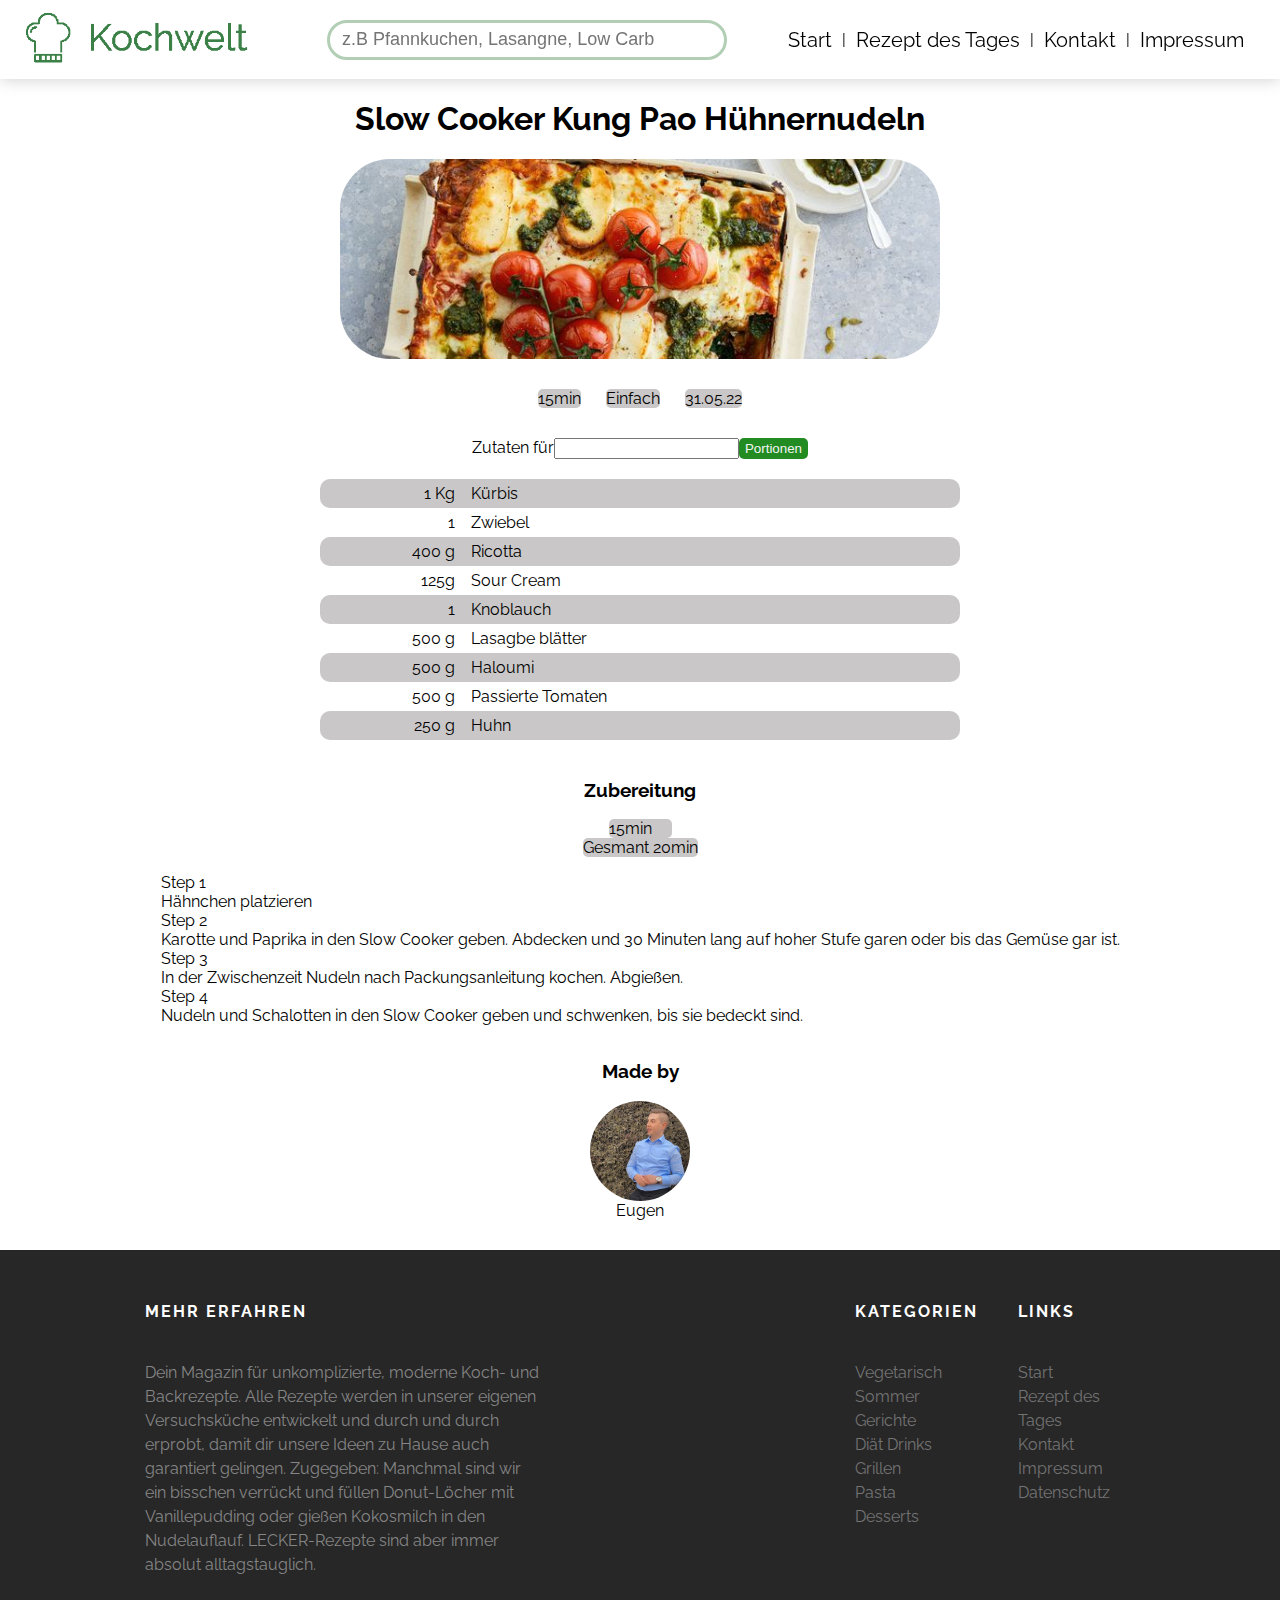
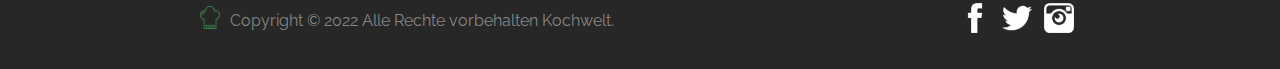
<file: rezepte/haloumi-lasagne.html>
<!DOCTYPE html>
<html lang="en">

<head>
    <meta http-equiv="X-UA-Compatible" content="IE=edge">
    <meta name="viewport" content="width=device-width, initial-scale=1.0">
    <title>Kochwelt</title>
    <meta http-equiv="Content-Type" content="text/html; charset=UTF-8">
    <meta name="viewport" content="width=device-width, initial-scale=1">
    <link rel="stylesheet" href="../css/style-header-footer.css">
    <link rel="stylesheet" href="../css/rezept-des-tages1.css">
    <link rel="preconnect" href="https://fonts.googleapis.com">
    <link rel="preconnect" href="https://fonts.gstatic.com" crossorigin>
    <link
        href="https://fonts.googleapis.com/css2?family=Raleway:wght@400;700&family=Roboto:ital,wght@0,100;0,300;0,400;0,500;0,700;0,900;1,100;1,300;1,400;1,500;1,700;1,900&family=Space+Mono&display=swap"
        rel="stylesheet">
    <link rel="preconnect" href="https://fonts.googleapis.com">
    <link rel="preconnect" href="https://fonts.gstatic.com" crossorigin>
    <link
        href="https://fonts.googleapis.com/css2?family=Economica:wght@700&family=Raleway:wght@400;700&family=Roboto:ital,wght@0,100;0,300;0,400;0,500;0,700;0,900;1,100;1,300;1,400;1,500;1,700;1,900&family=Space+Mono&display=swap"
        rel="stylesheet">
</head>

<body>
    <!-- Header -->
    <div class="header">
        <div class="logo">
            <a href=..index.html>
                <img src="../img/logo.png">
            </a>
        </div>
        <div>
            <input placeholder="  z.B Pfannkuchen, Lasangne, Low Carb" type="search" class="search">
        </div>
        <nav class="header-menu">
            <a href=../index.html>Start</a> |
            <a href=../rezept.html>Rezept des Tages</a> |
            <a href=../kontakt.html>Kontakt</a> |
            <a href=../impressum.html>Impressum</a>
        </nav>
    </div>
    <!-- Robin Code -->
    <h1>Slow Cooker Kung Pao Hühnernudeln</h1>

    <div class="Rezept1_Pic paddingLeftRight">
        <img class="img_lasagne" src="../img/recipes/haloumi-lasagne.jpg"
            style="width: 600px; height: 200px;border-radius: 50px; object-fit: cover;">
    </div>

    <div class="Zeit paddingLeftRight">
        <span class="little_box">15min</span>
        <span class="little_box">Einfach</span>
        <span class="little_box">31.05.22</span>

    </div>


    <div class="ingredients paddingLeftRight">
        <span>Zutaten für</span>
        <input>
        <button class="button">Portionen</button>
    </div>


    <div class="table paddingLeftRight">
        <Table>
            <tbody>
                <tr>
                    <td class="td1 color1">1 Kg</td>
                    <td class="td2 color1">Kürbis</td>
                </tr>
                <tr>
                    <td class="td1 color2">1</td>
                    <td class="td2 color2">Zwiebel</td>
                </tr>
                <tr>
                    <td class="td1 color1">400 g</td>
                    <td class="td2 color1">Ricotta </td>
                </tr>
                <tr>
                    <td class="td1 color2"> 125g</td>
                    <td class="td2 color2">Sour Cream</td>
                </tr>
                <tr>
                    <td class="td1 color1 ">1 </td>
                    <td class="td2 color1">Knoblauch</td>
                </tr>

                <tr>
                    <td class="td1 color2 ">500 g</td>
                    <td class="td2 color2">Lasagbe blätter</td>
                </tr>

                <tr>
                    <td class="td1 color1 ">500 g</td>
                    <td class="td2 color1">Haloumi</td>
                </tr>

                <tr>
                    <td class="td1 color2 ">500 g</td>
                    <td class="td2 color2">Passierte Tomaten</td>
                </tr>

                <tr>
                    <td class="td1 color1 ">250 g</td>
                    <td class="td2 color1">Huhn</td>
                </tr>

            </tbody>
        </Table>
    </div>
    <div class="prep paddingLeftRight">
        <h3>Zubereitung</h3>
        <span class="prep_time little_box">15min</span>
        <span class="little_box">Gesmant 20min</span>
        <p>Step 1
            <br>
            Hähnchen platzieren
            <br>
            Step 2
            <br>
            Karotte und Paprika in den Slow Cooker geben. Abdecken und 30 Minuten lang auf hoher Stufe garen oder
            bis das Gemüse gar ist.
            <br>
            Step 3
            <br>
            In der Zwischenzeit Nudeln nach Packungsanleitung kochen. Abgießen.
            <br>
            Step 4
            <br>
            Nudeln und Schalotten in den Slow Cooker geben und schwenken, bis sie bedeckt sind.
        </p>
    </div>

    <div class="madeby paddingLeftRight">
        <h3>Made by</h3>
        <img src="../img/profile-pics/Eugen.jpg" style="height: 100px; width: 100px; border-radius: 50px; ">
        <span class="madebyName">Eugen</span>
    </div>
    <!-- Robin Code End-->

    <!-- Footer -->

    <!-- Dark Grey Background Color -->
    <div class="footer-grey">
        <div class="footer-row1">
            <div class="footer-40">
                <h6>Mehr Erfahren</h6>
                <p class="footer-text"> Dein Magazin für unkomplizierte, moderne Koch- und Backrezepte. Alle Rezepte
                    werden in unserer eigenen Versuchsküche entwickelt und durch und durch erprobt, damit dir unsere
                    Ideen zu Hause auch garantiert gelingen. Zugegeben: Manchmal sind wir ein bisschen verrückt und
                    füllen Donut-Löcher mit Vanillepudding oder gießen Kokosmilch in den Nudelauflauf. LECKER-Rezepte
                    sind aber immer absolut alltagstauglich.
            </div>
            <div class='footerS-30'>
                <div class="footer-30">
                    <h6>Kategorien</h6>
                    <ul class="footer-links">
                        <li><a href="#">Vegetarisch</a></li>
                        <li><a href="#">Sommer Gerichte</a></li>
                        <li><a href="#">Diät Drinks</a></li>
                        <li><a href="#">Grillen</a></li>
                        <li><a href="#">Pasta</a></li>
                        <li><a href="#">Desserts</a></li>
                    </ul>
                </div>

                <div class="footer-30">
                    <h6>Links</h6>
                    <ul class="footer-links">
                        <li><a href="../index.html">Start</a></li>
                        <li><a href="../rezept.html">Rezept des Tages</a></li>
                        <li><a href="../kontakt.html">Kontakt</a></li>
                        <li><a href="../impressum.html">Impressum</a></li>
                        <li><a href="../datenschutz.html">Datenschutz</a></li>
                    </ul>
                </div>
            </div>
        </div>

        <div>
            <div class="row">
                <div class="footer-low">
                    <a class="logo-icon" href="../index.html"> <img src="../img/logo_small.png" alt=""></a>
                    <p class="copyright-text">Copyright &copy; 2022 Alle Rechte vorbehalten
                        <a href="#">Kochwelt</a>.
                    </p>
                </div>

                <div class="footer-icons">
                    <a class="facebook" href="www.facebook.com"> <img src="../img/icons/facebook-48.png"></a>
                    <a class="twitter" href="www.twitter.com"> <img src="../img/icons/twitter-48.png"> </a>
                    <a class="Instagram" href="www.instergram.com"> <img src="../img/icons/instagram-6-48.png"></a>
                </div>
            </div>
        </div>
    </div>
</body>
</body>

</html>
</file>
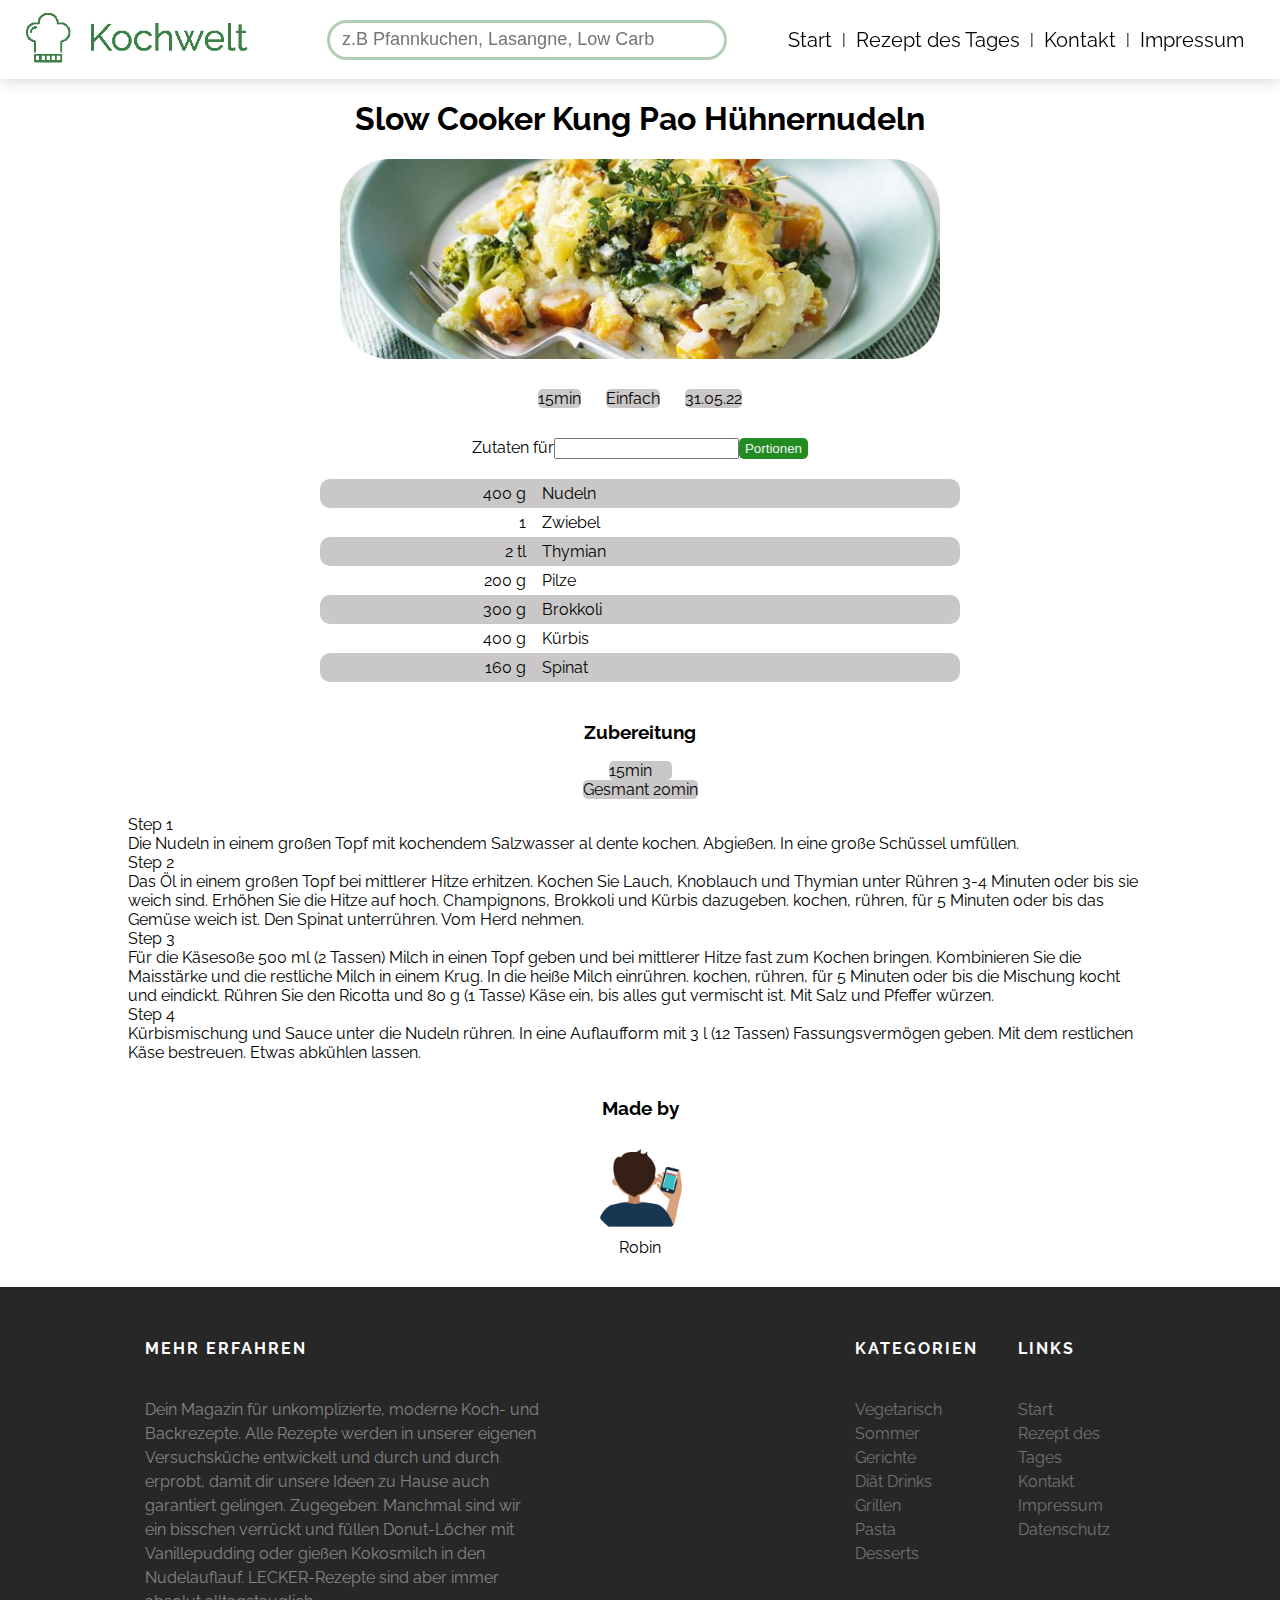
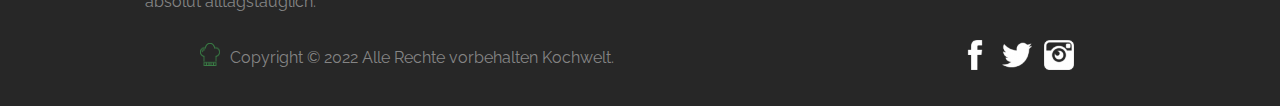
<file: rezepte/pasta-bake.html>
<!DOCTYPE html>
<html lang="en">

<head>
    <meta http-equiv="X-UA-Compatible" content="IE=edge">
    <meta name="viewport" content="width=device-width, initial-scale=1.0">
    <title>Kochwelt</title>
    <meta http-equiv="Content-Type" content="text/html; charset=UTF-8">
    <meta name="viewport" content="width=device-width, initial-scale=1">
    <link rel="stylesheet" href="../css/style-header-footer.css">
    <link rel="stylesheet" href="../css/rezept-des-tages1.css">
    <link rel="preconnect" href="https://fonts.googleapis.com">
    <link rel="preconnect" href="https://fonts.gstatic.com" crossorigin>
    <link
        href="https://fonts.googleapis.com/css2?family=Raleway:wght@400;700&family=Roboto:ital,wght@0,100;0,300;0,400;0,500;0,700;0,900;1,100;1,300;1,400;1,500;1,700;1,900&family=Space+Mono&display=swap"
        rel="stylesheet">
    <link rel="preconnect" href="https://fonts.googleapis.com">
    <link rel="preconnect" href="https://fonts.gstatic.com" crossorigin>
    <link
        href="https://fonts.googleapis.com/css2?family=Economica:wght@700&family=Raleway:wght@400;700&family=Roboto:ital,wght@0,100;0,300;0,400;0,500;0,700;0,900;1,100;1,300;1,400;1,500;1,700;1,900&family=Space+Mono&display=swap"
        rel="stylesheet">
</head>

<body>
    <!-- Header -->
    <div class="header">
        <div class="logo">
            <a href=..index.html>
                <img src="../img/logo.png">
            </a>
        </div>
        <div>
            <input placeholder="  z.B Pfannkuchen, Lasangne, Low Carb" type="search" class="search">
        </div>
        <nav class="header-menu">
            <a href=../index.html>Start</a> |
            <a href=../rezept.html>Rezept des Tages</a> |
            <a href=../kontakt.html>Kontakt</a> |
            <a href=../impressum.html>Impressum</a>
        </nav>
    </div>


    <!-- Robin Code -->
    <h1>Slow Cooker Kung Pao Hühnernudeln</h1>

    <div class="Rezept1_Pic paddingLeftRight">
        <img src="../img/recipes/pasta-bake.jpeg"
            style="width: 600px; height: 200px;border-radius: 50px; object-fit: cover;">
    </div>

    <div class="Zeit paddingLeftRight">
        <span class="little_box">15min</span>
        <span class="little_box">Einfach</span>
        <span class="little_box">31.05.22</span>

    </div>


    <div class="ingredients paddingLeftRight">
        <span>Zutaten für</span>
        <input>
        <button class="button">Portionen</button>
    </div>


    <div class="table paddingLeftRight">
        <Table>
            <tbody>
                <tr>
                    <td class="td1 color1">400 g</td>
                    <td class="td2 color1">Nudeln</td>
                </tr>
                <tr>
                    <td class="td1 color2">1</td>
                    <td class="td2 color2">Zwiebel</td>
                </tr>
                <tr>
                    <td class="td1 color1">2 tl</td>
                    <td class="td2 color1">Thymian </td>
                </tr>
                <tr>
                    <td class="td1 color2">200 g</td>
                    <td class="td2 color2">Pilze</td>
                </tr>
                <tr>
                    <td class="td1 color1 ">300 g </td>
                    <td class="td2 color1">Brokkoli</td>
                </tr>

                <tr>
                    <td class="td1 color2 ">400 g</td>
                    <td class="td2 color2">Kürbis</td>
                </tr>

                <tr>
                    <td class="td1 color1 ">160 g</td>
                    <td class="td2 color1">Spinat</td>
                </tr>

            </tbody>
        </Table>
    </div>
    <div class="prep paddingLeftRight">
        <h3>Zubereitung</h3>
        <span class="prep_time little_box">15min</span>
        <span class="little_box">Gesmant 20min</span>
        <p>Step 1
            <br>
            Die Nudeln in einem großen Topf mit kochendem Salzwasser al dente kochen. Abgießen. In eine große
            Schüssel umfüllen.
            <br>
            Step 2
            <br>
            Das Öl in einem großen Topf bei mittlerer Hitze erhitzen. Kochen Sie Lauch, Knoblauch und Thymian unter
            Rühren 3-4 Minuten oder bis sie weich sind. Erhöhen Sie die Hitze auf hoch. Champignons, Brokkoli und
            Kürbis dazugeben. kochen, rühren, für 5 Minuten oder bis das Gemüse weich ist. Den Spinat unterrühren.
            Vom Herd nehmen.
            <br>
            Step 3
            <br>
            Für die Käsesoße 500 ml (2 Tassen) Milch in einen Topf geben und bei mittlerer Hitze fast zum Kochen
            bringen. Kombinieren Sie die Maisstärke und die restliche Milch in einem Krug. In die heiße Milch
            einrühren. kochen, rühren, für 5 Minuten oder bis die Mischung kocht und eindickt. Rühren Sie den
            Ricotta und 80 g (1 Tasse) Käse ein, bis alles gut vermischt ist. Mit Salz und Pfeffer würzen.
            <br>
            Step 4
            <br>
            Kürbismischung und Sauce unter die Nudeln rühren. In eine Auflaufform mit 3 l (12 Tassen)
            Fassungsvermögen geben. Mit dem restlichen Käse bestreuen. Etwas abkühlen lassen.
        </p>
    </div>

    <div class="madeby paddingLeftRight">
        <h3>Made by</h3>
        <img src="../img/profile-pics/Profil_placeholder.png" style="height: 100px; width: 100px; border-radius: 50px; ">
        <span class="madebyName">Robin</span>
    </div>
    <!-- Robin Code End-->

    <!-- Footer -->

    <!-- Dark Grey Background Color -->
    <div class="footer-grey">
        <div class="footer-row1">
            <div class="footer-40">
                <h6>Mehr Erfahren</h6>
                <p class="footer-text"> Dein Magazin für unkomplizierte, moderne Koch- und Backrezepte. Alle Rezepte
                    werden in unserer eigenen Versuchsküche entwickelt und durch und durch erprobt, damit dir unsere
                    Ideen zu Hause auch garantiert gelingen. Zugegeben: Manchmal sind wir ein bisschen verrückt und
                    füllen Donut-Löcher mit Vanillepudding oder gießen Kokosmilch in den Nudelauflauf. LECKER-Rezepte
                    sind aber immer absolut alltagstauglich.
            </div>
            <div class='footerS-30'>
                <div class="footer-30">
                    <h6>Kategorien</h6>
                    <ul class="footer-links">
                        <li><a href="#">Vegetarisch</a></li>
                        <li><a href="#">Sommer Gerichte</a></li>
                        <li><a href="#">Diät Drinks</a></li>
                        <li><a href="#">Grillen</a></li>
                        <li><a href="#">Pasta</a></li>
                        <li><a href="#">Desserts</a></li>
                    </ul>
                </div>

                <div class="footer-30">
                    <h6>Links</h6>
                    <ul class="footer-links">
                        <li><a href="../index.html">Start</a></li>
                        <li><a href="../rezept.html">Rezept des Tages</a></li>
                        <li><a href="../kontakt.html">Kontakt</a></li>
                        <li><a href="../impressum.html">Impressum</a></li>
                        <li><a href="../datenschutz.html">Datenschutz</a></li>
                    </ul>
                </div>
            </div>
        </div>

        <div>
            <div class="row">
                <div class="footer-low">
                    <a class="logo-icon" href="../index.html"> <img src="../img/logo_small.png" alt=""></a>
                    <p class="copyright-text">Copyright &copy; 2022 Alle Rechte vorbehalten
                        <a href="#">Kochwelt</a>.
                    </p>
                </div>

                <div class="footer-icons">
                    <a class="facebook" href="www.facebook.com"> <img src="../img/icons/facebook-48.png"></a>
                    <a class="twitter" href="www.twitter.com"> <img src="../img/icons/twitter-48.png"> </a>
                    <a class="Instagram" href="www.instergram.com"> <img src="../img/icons/instagram-6-48.png"></a>
                </div>
            </div>
        </div>
    </div>
</body>
</body>

</html>
</file>
<file: css/style-header-footer.css>
body {
  margin: 0px;
  font-family: "Economica", sans-serif;
  font-family: "Raleway", sans-serif;
}
.html {
  scroll-behavior: smooth;
}

.header {
  z-index: 100;
  display: flex;
  justify-content: space-around;
  box-shadow: 0 0 16px 0px #0003;
  width: 100%;
  align-items: center;
  position: sticky;
  top: 0;
  background-color: white;
}

.logo a img {
  width: 250px;
}

.header-menu {
  display: flex;
  align-items: center;
}

.header-menu a {
  text-align: center;
  display: flex;
  justify-content: center;
  font-size: 20px;
  margin-left: 10px;
  margin-right: 10px;
}

.header-menu a {
  color: black;
  text-decoration: none;
}

.header-menu a:hover {
  color: #3b8047;
  text-decoration: underline #3b8047;
}

.search {
  border: 3px solid #b2cfb5;
  border-radius: 24px;
  font-size: 18px;
  width: 400px;
  transition: width 0.225s ease-in-out;
  height: 40px;
}

.search:hover {
  font-size: 18px;
  border: 3px solid #3b8047;
  transition: width 0.225s ease-out;
  text-decoration: none;
}
.footer-grey {
  width: 100%;
  background-color: rgb(39, 39, 39);
  padding: 45px 0 20px;
  font-size: 16px;
  margin-top: 30px;
  line-height: 24px;
  color: #858585;
}

.footer-grey h6 {
  color: white;
  font-size: 16px;
  text-transform: uppercase;
  margin-top: 5px;
  letter-spacing: 2px;
}

.footer-grey a {
  color: #858585;
  text-decoration: none;
}

.footer-grey a:hover {
  color: #3b8047;
  text-decoration: none;
}

.footer-row1 {
  display: flex;
  justify-content: space-around;
  flex-direction: row;
}

.footer-40 {
  display: inline-block;
  width: 400px;
  margin-right: 00px;
}

.footerS-30 {
  display: flex;
  width: 220px;
}

.footer-30 {
  margin-left: 20px;
  margin-right: 20px;
  
}

.footer-links {
  padding-left: 0;
  list-style: none;
  font-size: 16px;
}

.footer-links li {
  display: block;
}
.footer-links a {
  color: #737373;
}

.row {
  margin-left: 200px;
  margin-right: 200px;
  display: flex;
  align-items: center;
  justify-content: space-between;
}

.footer-low {
  display: flex;
  align-items: center;
}

.logo-icon img {
  width: 20px;
  object-fit: cover;
  margin-right: 10px;
}

.footer-icons {
  display: flex;
}

.footer-icons img {
  width: 30px;
  object-fit: cover;
  margin-left: 6px;
  margin-right: 6px;
}
</file>
<file: css/style.css>
body {
  
   margin: 0px auto;
  font-family: "Economica", sans-serif;
  font-family: "Raleway", sans-serif;
}

.html {
  scroll-behavior: smooth;
}

.welcome-kochwelt {
  display: flex;
  justify-content: center;
  padding-top: 40px;
}

.welcome-text {
  margin-left: 50px;
  margin-right: 50px;
  display: flex;
  justify-content: center;
  align-items: center;
  padding-top: 50px;
  padding-bottom: 50px;
}

.welcome-text p {
  width: 500px;
}

.comparison-box {
  display: flex;
  justify-content: center;
  height: 350px;
  background-color: rgb(245, 245, 245);
}

.comparison {
  display: flex;
  align-items: center;
  gap: 50px;
}

.comparison-text {
  width: 500px;
}

.jamie img {
  border-radius: 10px;
}

.ramsey img {
  border-radius: 10px;
  margin-left: 20px;
  width: 400px;
  object-fit: cover;
}

.backgroundcoler {
  background-color: rgb(245, 245, 245);
  margin: 0px;
}

.recipes-index {
  display: flex;
  justify-content: space-around;
  margin-top: 30px;
  width: 100%;
}

.index-imgs1 {
  width: 300px;
  object-fit: cover;
}
.index-imgs2 {
  width: 300px;
  object-fit: cover;
}
.index-imgs3 {
  width: 300px;
  object-fit: cover;
}
.index-imgs4 {
  width: 300px;
  object-fit: cover;
}
.index-imgs5 {
  width: 300px;
  object-fit: cover;
}

.h2 {
  display: flex;
  justify-content: center;
  align-items: center;
  padding-top: 20px;
  margin-bottom: 0px;
}

.philosophy-box-text {
  margin-left: 50px;
  margin-right: 50px;
  margin-bottom: 25px;
  display: flex;
  justify-content: center;
}

.philosophy-text {
  display: flex;
  justify-content: center;
  gap: 50px;
}

.philosophy-text img {
  border-radius: 10px;
  width: 300px;
  height: 200px;
}

/* iPhone SE */
@media only screen and (min-width: 370px) and (max-width: 380px) {
  .philosophy-box-text {
    display: flex;
    justify-content: center;
    align-items: center;
    flex-direction: column;
  }

  .philosophy-text {
    display: flex;
    justify-content: center;
    align-items: center;
    flex-direction: column-reverse;
  }
}

/* iPhone XR - S20 Ultra - Galaxy A51/71 */
@media only screen and (min-width: 410px) and (max-width: 420px) {
  .philosophy-box-text {
    display: flex;
    justify-content: center;
    align-items: center;
    flex-direction: column;
  }

  .philosophy-text {
    display: flex;
    justify-content: center;
    align-items: center;
    flex-direction: column-reverse;
  }
}

/* iPhone 12 Pro - Pixel 5*/
@media only screen and (min-width: 385px) and (max-width: 400px) {
  .philosophy-box-text {
    display: flex;
    justify-content: center;
    align-items: center;
    flex-direction: column;
  }

  .philosophy-text {
    display: flex;
    justify-content: center;
    align-items: center;
    flex-direction: column-reverse;
  }
}

/* Samsung Galaxy S8+*/
@media only screen and (min-width: 355px) and (max-width: 365px) {
  philosophy-box-text {
    display: flex;
    justify-content: center;
    align-items: center;
    flex-direction: column;
  }

  .philosophy-text {
    display: flex;
    justify-content: center;
    align-items: center;
    flex-direction: column-reverse;
  }
}

/* iPad Air */
@media only screen and (min-width: 815px) and (max-width: 825px) {
  philosophy-box-text {
    display: flex;
    justify-content: center;
    align-items: center;
    flex-direction: column;
  }

  .philosophy-text {
    display: flex;
    justify-content: center;
    align-items: center;
    flex-direction: column-reverse;
  }
}
/* iPad Mini */
@media only screen and (min-width: 765px) and (max-width: 770px) {
  philosophy-box-text {
    display: flex;
    justify-content: center;
    align-items: center;
    flex-direction: column;
  }

  .philosophy-text {
    display: flex;
    justify-content: center;
    align-items: center;
    flex-direction: column-reverse;
  }
}

/* Surface Pro 7 */
@media only screen and (min-width: 910px) and (max-width: 915px) {
  philosophy-box-text {
    display: flex;
    justify-content: center;
    align-items: center;
    flex-direction: column;
  }

  .philosophy-text {
    display: flex;
    justify-content: center;
    align-items: center;
    flex-direction: column-reverse;
  }
}

/* Surface Duo */
@media only screen and (min-width: 535px) and (max-width: 545px) {
  philosophy-box-text {
    display: flex;
    justify-content: center;
    align-items: center;
    flex-direction: column;
  }

  .philosophy-text {
    display: flex;
    justify-content: center;
    align-items: center;
    flex-direction: column-reverse;
  }
}

/* Galaxy Fold */
@media only screen and (min-width: 270px) and (max-width: 285px) {
  philosophy-box-text {
    display: flex;
    justify-content: center;
    align-items: center;
    flex-direction: column;
  }

  .philosophy-text {
    display: flex;
    justify-content: center;
    align-items: center;
    flex-direction: column-reverse;
    width: 270px;
  }

  .philosophy-text img {
    width: 270px;
  }

  .footerS-30{

    display: flex;
    flex-direction: column;
    justify-content: center;
    align-items: center;
  }
}

@media (max-width: 1500px) {
  .index-imgs1 {
    display: none;
    margin: 0px;
  }
  .index-imgs2 {
    display: none;
    margin: 0px;
  }
}

@media (max-width: 1100px) {
  .header {
    flex-direction: column;
  }

  .header-menu {
    margin-top: 5px;
    margin-bottom: 5px;
  }

  .logo a img {
    width: 150px;
  }
}
@media (max-width: 930px) {

  .welcome-kochwelt{
    font-size: 16px;
    text-align: center;
   }
  .index-imgs3 {
    width: 200px;
    margin: 0px;
  }
  .index-imgs4 {
    width: 200px;
    margin: 0px;
  }
  .index-imgs5 {
    width: 200px;
    margin: 0px;
  }

  .ramsey img {
    width: 200px;
  }

  .footer-grey{
    display: flex;
    justify-content: center;
    align-items: center;
    flex-direction: column;
    font-size: 14px;
  }

  .footer-row1 {
    width: 270px;
    flex-direction: column;
    margin-left: 10px;
    
    
  }

  .footer-40 {
    text-align: center;
    width: 270px;
    text-align: center;
  }

  .footerS-30 {
    position: relative;
    left: 25px;
    justify-content: space-around;
    width: 200px;
    
  }

  .footer-links{
    font-size: 14px;
  }

.row{
  display: flex;
   justify-content: space-between;
   margin: 0px;
}

  .footer-low {
    display: flex;
    justify-content: center;
    align-items: center;
  }

  .footer-icons {
   position: relative;
  }

}

@media (max-width: 760px) {
  .welcome-text {
    flex-direction: column;
    font-size: 16px;
    text-align: center;
  }

  .comparison {
    flex-direction: column;
  }

  .h2 {
    padding-bottom: 10px;
  }

  .recipes-index {
    display: flex;
    flex-direction: column;
    align-items: center;
    justify-content: center;
  }

  

}


@media (max-width: 545px) {
 .welcome-kochwelt{
  font-size: 10px;
  text-align: center;
 }

 .welcome-text p{
  width: 240px;
  text-align: center;
  

 }

.comparison-box{
  padding-bottom: 50px;
}

 .comparison-text{
  width: 280px;
  
 }

 .comparison-text p{
  width: 270px;
  text-align: center;
 }

 .search {
  width: 270px;
 }

 .header-menu a {
  font-size: 14px;
 }

 .footer-icons img{
  width: 15px;
 }
 .header-menu a {
  margin-left: 4px;
  margin-right: 4px;
}
}
</file>
<file: css/data-protection.css>
.legallyData {
    margin-left: 20px;
    margin-right: 20px;
    margin-top: 40px;
    margin-bottom: 100px;
    font-family: "Economica", sans-serif;
    font-family: "Raleway", sans-serif;
}
  
/* iPhone SE */
@media only screen and (min-width: 370px) and (max-width: 380px) {
  .header {
    width: 380px;
    flex-direction: column;
  }

  .search-field input {
    width: 350px;
    margin-bottom: 20px;
  }

  .header-menu {
    margin-bottom: 20px;
  }

  .legallyData {
    width: 350px;
    text-align: center;
    margin: 10px;
    word-break: break-all;
  }

  .footerS-30 {
    width: 300px;
    display: flex;
    justify-content: space-around;
  }

  .footer-row1 {
    width: 370px;
    flex-direction: column;
    margin-left: 10px;
    
  }

  .footer-40 {
    text-align: center;
    width: 350px;
  }

  .footerS-30 {
    position: relative;
    left: 25px;
    justify-content: space-around;
  }

  .footer-low {
    position: relative;
    right: 150px;
    width: 300px;
  }

  .footer-icons {
    width: 200px;
    position: relative;
    right: 100px;
  }
}

/* iPhone XR - S20 Ultra - Galaxy A51/71 */
@media only screen and (min-width: 410px) and (max-width: 420px) {
  .header {
    width: 415px;
    flex-direction: column;
  }

  .search-field input {
    width: 300px;
    margin-bottom: 20px;
  }

  .header-menu {
    margin-bottom: 20px;
  }

  .legallyData {
    word-break: break-all;
  }

  .footerS-30 {
    width: 300px;
    display: flex;
    justify-content: space-around;
  }

  .footer-row1 {
    width: 370px;
    flex-direction: column;
    margin-left: 30px;
    
  }

  .footer-40 {
    text-align: center;
    width: 350px;
  }

  .footerS-30 {
    position: relative;
    left: 25px;
    justify-content: space-around;
  }

  .footer-low {
    position: relative;
    right: 150px;
    width: 300px;
  }

  .footer-icons {
    width: 200px;
    position: relative;
    right: 100px;
  }
}

/* iPhone 12 Pro - Pixel 5*/
@media only screen and (min-width: 385px) and (max-width: 400px) {
  .header {
    flex-direction: column;
  }

  .search-field input {
    width: 370px;
    margin-bottom: 20px;
  }

  .header-menu {
    margin-bottom: 20px;
  }

  .footerS-30 {
    width: 300px;
    display: flex;
    justify-content: space-around;
  }

  .footer-row1 {
    width: 370px;
    flex-direction: column;
    margin-left: 30px;
    
  }

  .footer-40 {
    text-align: center;
    width: 350px;
  }

  .footerS-30 {
    position: relative;
    left: 25px;
    justify-content: space-around;
  }

  .footer-low {
    position: relative;
    right: 150px;
    width: 300px;
  }

  .footer-icons {
    width: 200px;
    position: relative;
    right: 100px;
  }
}

/* Samsung Galaxy S8+*/
@media only screen and (min-width: 355px) and (max-width: 365px) {
  .header {
    width: 365px;
    flex-direction: column;
  }

  .search-field input {
    margin-bottom: 20px;
    width: 350px;
  }

  .header-menu {
    margin-bottom: 20px;
  }

  .footerS-30 {
    width: 300px;
    display: flex;
    justify-content: space-around;
  }

  .footer-row1 {
    width: 350px;
    flex-direction: column;
  }

  .footer-40 {
    text-align: center;
    width: 325px;
    position: relative;
    left: 10px;
  }

  .footerS-30 {
    position: relative;
    left: 25px;
    justify-content: space-around;
  }

  .footer-low {
    position: relative;
    right: 150px;
    width: 300px;
  }

  .footer-icons {
    width: 200px;
    position: relative;
    right: 100px;
  }
}

/* iPad Air */
@media only screen and (min-width: 815px) and (max-width: 825px) {
  .header {
    flex-direction: column;
  }

  .search-field input {
    margin-bottom: 20px;
  }

  .header-menu {
    margin-bottom: 20px;
  }

  .footer-row1 {
    flex-direction: column;
  }

  .footer-40 {
    position: relative;
    left: 100px;
    width: 600px;
    text-align: center;
  }

  .footerS-30 {
    position: relative;
    left: 200px;
    width: 350px;
    display: flex;
    justify-content: space-between;
  }
}

/* iPad Mini */
@media only screen and (min-width: 765px) and (max-width: 770px) {
  .header {
    flex-direction: column;
  }

  .search-field input {
    margin-bottom: 20px;
  }

  .header-menu {
    margin-bottom: 20px;
  }

  .footer-row1 {
    flex-direction: column;
    text-align: center;
    width: 440px;
    position: relative;
    left: 150px;
  }

  .footerS-30 {
    width: 400px;
    display: flex;
    justify-content: space-around;
  }
}

/* Surface Pro 7 */
@media only screen and (min-width: 910px) and (max-width: 915px) {
  .header {
    flex-direction: column;
  }

  .search-field input {
    margin-bottom: 20px;
  }

  .header-menu {
    margin-bottom: 20px;
  }

  .footerS-30 {
    width: 300px;
    display: flex;
    justify-content: space-around;
  }
}


/* Surface Duo */
@media only screen and (min-width: 535px) and (max-width: 545px) {
  .header {
    flex-direction: column;
  }

  .search-field input {
    margin-bottom: 20px;
  }

  .header-menu {
    margin-bottom: 20px;
  }

  .legally {
    position: relative;
    right: 100px;
  }

  .footer-row1 {
    flex-direction: column;
  }

  .footer-40 {
    position: relative;
    left: 20px;
    width: 500px;
    text-align: center;
  }

  .footerS-30 {
    width: 300px;
    display: flex;
    justify-content: space-around;
    position: relative;
    left: 125px;
  }

  .row {
    position: relative;
    right: 120px;
  }

  .footer-icons {
    position: relative;
    left: 130px;
  }
}

/* Galaxy Fold */
@media only screen and (min-width: 270px) and (max-width: 285px) {
  .header {
    flex-direction: column;
    width: 290px;
  }

  .search-field input {
    width: 270px;
    margin-bottom: 20px;
  }

  .header-menu {
    margin-bottom: 20px;
    flex-direction: column;
  }

  .legallyData {
    width: 270px;
    word-break: break-all;
    position: relative;
    right: 12px;
  }

  .footer-grey {
    width: 290px;
  }

  .footer-row1 {
    flex-direction: column;
    width: 270px;
  }

  .footer-40 {
    text-align: center;
    width: 270px;
    position: relative;
    left: 5px;
  }

  .footerS-30 {
    flex-direction: column;
    width: 150px;
    position: relative;
    left: 60px;
    text-align: center;
  }

  .row {
    display: flex;
    flex-direction: column;
  }

  .footer-low {
    position: relative;
    right: 60px;
  }

  .footer-icons {
    position: relative;
    right: 60px;
  }
}

/* Nest Hub */
@media only screen and (min-width: 1020px) and (max-width: 1030px) {
  .header {
    width: 1020px;
    flex-direction: column;
  }

  .search-field input {
    margin-bottom: 20px;
  }

  .header-menu {
    margin-bottom: 20px;
  }

  .footerS-30 {
    width: 300px;
    display: flex;
    justify-content: space-around;
  }
}

/* Nest Hub Max */
@media only screen and (min-width: 1270px) and (max-width: 1300px) {
  .footerS-30 {
    width: 300px;
    display: flex;
    justify-content: space-around;
  }

}
</file>
<file: css/legally.css>
.legally { 
  margin-left: 200px;
  margin-top: 40px;
  margin-bottom: 100px;
  font-family: "Economica", sans-serif;
  font-family: "Raleway", sans-serif;
}


/* iPhone SE */
@media only screen and (min-width: 370px) and (max-width: 380px) {
  .header {
    flex-direction: column;
  }

  .search-field input {
    width: 350px;
    margin-bottom: 20px;
  }

  .header-menu {
    margin-bottom: 20px;
  }

  .legally {
    position: relative;
    right: 170px;
    width: 300px;
  }

  .footerS-30 {
    width: 300px;
    display: flex;
    justify-content: space-around;
  }

  .footer-row1 {
    width: 370px;
    flex-direction: column;
    margin-left: 10px;
    
  }

  .footer-40 {
    text-align: center;
    width: 350px;
  }

  .footerS-30 {
    position: relative;
    left: 25px;
    justify-content: space-around;
  }

  .footer-low {
    position: relative;
    right: 150px;
    width: 300px;
  }

  .footer-icons {
    width: 200px;
    position: relative;
    right: 100px;
  }
}

/* iPhone XR - S20 Ultra - Galaxy A51/71 */
@media only screen and (min-width: 410px) and (max-width: 420px) {
  .header {
    flex-direction: column;
  }

  .search-field input {
    width: 350px;
    margin-bottom: 20px;
  }

  .header-menu {
    margin-bottom: 20px;
  }

  .legally {
    position: relative;
    right: 130px;
    width: 300px;
  }

  .footerS-30 {
    width: 300px;
    display: flex;
    justify-content: space-around;
  }

  .footer-row1 {
    width: 370px;
    flex-direction: column;
    margin-left: 30px;
    
  }

  .footer-40 {
    text-align: center;
    width: 350px;
  }

  .footerS-30 {
    position: relative;
    left: 25px;
    justify-content: space-around;
  }

  .footer-low {
    position: relative;
    right: 150px;
    width: 300px;
  }

  .footer-icons {
    width: 200px;
    position: relative;
    right: 100px;
  }

}

/* iPhone 12 Pro - Pixel 5*/
@media only screen and (min-width: 385px) and (max-width: 400px) {
  .header {
    flex-direction: column;
  }

  .search-field input {
    width: 370px;
    margin-bottom: 20px;
  }

  .header-menu {
    margin-bottom: 20px;
  }

  .legally {
    position: relative;
    right: 130px;
    width: 300px;
  }

  .footerS-30 {
    width: 300px;
    display: flex;
    justify-content: space-around;
  }

  .footer-row1 {
    width: 370px;
    flex-direction: column;
    margin-left: 30px;
    
  }

  .footer-40 {
    text-align: center;
    width: 350px;
  }

  .footerS-30 {
    position: relative;
    left: 25px;
    justify-content: space-around;
  }

  .footer-low {
    position: relative;
    right: 150px;
    width: 300px;
  }

  .footer-icons {
    width: 200px;
    position: relative;
    right: 100px;
  }
}

/* Samsung Galaxy S8+*/
@media only screen and (min-width: 355px) and (max-width: 365px) {
  .header {
    width: 360px;
    flex-direction: column;
  }

  .search-field input {
    margin-bottom: 20px;
    width: 350px;
  }

  .header-menu {
    margin-bottom: 20px;
  }

  .legally {
    position: relative;
    right: 170px;
    width: 300px;
  }

  .footerS-30 {
    width: 300px;
    display: flex;
    justify-content: space-around;
  }

  .footer-row1 {
    width: 350px;
    flex-direction: column;
  }

  .footer-40 {
    text-align: center;
    width: 325px;
    position: relative;
    left: 10px;
  }

  .footerS-30 {
    position: relative;
    left: 25px;
    justify-content: space-around;
  }

  .footer-low {
    position: relative;
    right: 150px;
    width: 300px;
  }

  .footer-icons {
    width: 200px;
    position: relative;
    right: 100px;
  }
}

/* iPad Air */
@media only screen and (min-width: 815px) and (max-width: 825px) {
  .header {
    flex-direction: column;
  }

  .search-field input {
    margin-bottom: 20px;
  }

  .header-menu {
    margin-bottom: 20px;
  }

  .footer-row1 {
    flex-direction: column;
  }

  .footer-40 {
    position: relative;
    left: 100px;
    width: 600px;
    text-align: center;
  }

  .footerS-30 {
    position: relative;
    left: 200px;
    width: 350px;
    display: flex;
    justify-content: space-between;
  }
}

/* iPad Mini */
@media only screen and (min-width: 765px) and (max-width: 770px) {
  .header {
    flex-direction: column;
  }

  .search-field input {
    margin-bottom: 20px;
  }

  .header-menu {
    margin-bottom: 20px;
  }

  .footer-row1 {
    flex-direction: column;
    text-align: center;
    width: 440px;
    position: relative;
    left: 150px;
  }

  .footerS-30 {
    width: 400px;
    display: flex;
    justify-content: space-around;
  }
}

/* Surface Pro 7 */
@media only screen and (min-width: 910px) and (max-width: 915px) {
  .header {
    flex-direction: column;
  }

  .search-field input {
    margin-bottom: 20px;
  }

  .header-menu {
    margin-bottom: 20px;
  }

  .footerS-30 {
    width: 300px;
    display: flex;
    justify-content: space-around;
  }
}


/* Surface Duo */
@media only screen and (min-width: 535px) and (max-width: 545px) {
  .header {
    flex-direction: column;
  }

  .search-field input {
    margin-bottom: 20px;
  }

  .header-menu {
    margin-bottom: 20px;
  }

  .legally {
    position: relative;
    right: 100px;
  }

  .footer-row1 {
    flex-direction: column;
  }

  .footer-40 {
    position: relative;
    left: 20px;
    width: 500px;
    text-align: center;
  }

  .footerS-30 {
    width: 300px;
    display: flex;
    justify-content: space-around;
    position: relative;
    left: 125px;
  }

  .row {
    position: relative;
    right: 120px;
  }

  .footer-icons {
    position: relative;
    left: 130px;
  }
}

/* Galaxy Fold */
@media only screen and (min-width: 270px) and (max-width: 285px) {
  .header {
    flex-direction: column;
    width: 280px;
  }

  .search-field input {
    width: 270px;
    margin-bottom: 20px;
  }

  .header-menu {
    margin-bottom: 20px;
    flex-direction: column;
  }

  .legally {
    position: relative;
    right: 180px;
    width: 240px;
  }

  .footer-row1 {
    flex-direction: column;
    width: 270px;
  }

  .footer-40 {
    text-align: center;
    width: 270px;
    position: relative;
    left: 5px;
  }

  .footerS-30 {
    flex-direction: column;
    width: 150px;
    position: relative;
    left: 60px;
    text-align: center;
  }

  .row {
    display: flex;
    flex-direction: column;
  }

  .footer-low {
    position: relative;
    right: 60px;
  }

  .footer-icons {
    position: relative;
    right: 60px;
  }
}

/* Nest Hub */
@media only screen and (min-width: 1020px) and (max-width: 1030px) {
  .header {
    width: 1020px;
    flex-direction: column;
  }

  .search-field input {
    margin-bottom: 20px;
  }

  .header-menu {
    margin-bottom: 20px;
  }

  .footerS-30 {
    width: 300px;
    display: flex;
    justify-content: space-around;
  }
}

/* Nest Hub Max */
@media only screen and (min-width: 1270px) and (max-width: 1300px) {
  .footerS-30 {
    width: 300px;
    display: flex;
    justify-content: space-around;
  }

}
</file>
<file: css/contact.css>
body {
  margin: 0px;
  font-family: "Economica", sans-serif;
  font-family: "Raleway", sans-serif;
}

.html {
  scroll-behavior: smooth;
}

.contact-form {
  margin-left: 50px;
  margin-right: 50px;
  display: flex;
  justify-content: center;
}

.main-body {
  margin-left: 20px;
  margin-right: 20px;
  display: flex;
  align-items: center;
  flex-direction: column;
}

.list {
  display: flex;
  flex-direction: row;
  justify-content: space-around;
  width: fit-content;
  
}

.first-point {
  position: relative;
  width: 300px;
  margin: 10px;
  display: flex;
  align-items: center;
}

.first-point h3 {
  padding: 10px;
  font-size: 40px;
  background-color: rgb(96, 126, 151);
  border-radius: 10px;
  position: absolute;
  left: 15px;
}

.first-point p {
  border-radius: 5px;
  z-index: -1;
  font-size: 18px;
  width: 300px;
  text-align: right;
  padding: 15px;
  background-color: rgb(103, 187, 103);
}

.second-point {
  position: relative;
  width: 300px;
  margin: 10px;
  display: flex;
  align-items: center;
}

.second-point h3 {
  padding: 10px;
  font-size: 40px;
  background-color: rgb(96, 126, 151);
  border-radius: 10px;
  position: absolute;
  left: 15px;
}

.second-point p {
  border-radius: 5px;
  z-index: -1;
  font-size: 18px;
  width: 300px;
  text-align: right;
  padding: 15px;
  background-color: rgb(103, 187, 103);
}

.third-point {
  position: relative;
  width: 300px;
  margin: 10px;
  display: flex;
  align-items: center;
}

.third-point h3 {
  padding: 10px;
  font-size: 40px;
  background-color: rgb(96, 126, 151);
  border-radius: 10px;
  position: absolute;
  left: 15px;
}

.third-point p {
  border-radius: 5px;
  z-index: -1;
  font-size: 18px;
  width: 300px;
  text-align: right;
  padding: 15px;
  background-color: rgb(103, 187, 103);
}

.user-data {
  height: 450px;
  background-color: rgb(236, 236, 236);
  box-shadow: 0 0 16px 0px #0003;
  
}

.first-last-name-input {
  margin-top: 40px;
  display: flex;
  height: 60px;
  width: 100%;
  justify-content: space-around;
}

.first-last-name-input input {
  border-radius: 10px;
  border-color: rgb(103, 187, 103);
  width: 250px;
}

.first-last-name-input ::placeholder {
  display: flex;
  text-align: center;
  font-size: 15px;
}

.mail-input {
  margin-top: 30px;
  display: flex;
  height: 60px;
  justify-content: center;
}

.mail-input input {
  border-color: rgb(103, 187, 103);
  width: 250px;
  border-radius: 10px;
}

.mail-input ::placeholder {
  display: flex;
  text-align: center;
  font-size: 15px;
}

.text-area {
  margin-top: 30px;
  display: flex;
  justify-content: center;
}

.text-area textarea {
  height: 100px;
  width: 450px;
  border-radius: 10px;
  margin-left: 10px;
  margin-right: 10px;
  border-color: rgb(103, 187, 103);
}

.text-area ::placeholder {
  display: flex;
  text-align: center;
  font-size: 15px;
}

.submit {
  margin-top: 30px;
  display: flex;
  height: 60px;
  justify-content: space-around;
}

input[type="submit"] {
  border: none;
  font-size: 20px;
  border-radius: 5px;
  cursor: pointer;
  background-color:rgb(103, 187, 103);
  width: 150px;
}

.userData-contactMaps {
  display: flex;
  justify-content: space-between;
  width: 900px;
  margin-top: 20px;
}

.maps {
  margin-top: 10px;
}

.contact-img {
  display: flex;
  justify-content: space-around;
}

.footerS-30 {
  display: flex;
  justify-content: space-around;
  width: 300px;
}

/* iPhone SE */
@media only screen and (min-width: 370px) and (max-width: 380px) {
  .header {
    flex-direction: column;
  }

  .search-field input {
    width: 350px;
    margin-bottom: 20px;
  }

  .header-menu {
    margin-bottom: 20px;
  }
  
  .list {
    flex-direction: column;
  }

  .user-data {
    width: 370px;
  }

  .userData-contactMaps {
    flex-direction: column;
    width: 370px;
  }

  .text-area textarea {
    width: 300px;
    
  }

  .contact-img {
    width: 200px;
    justify-content: center;
    gap: 30px;
    position: relative;
    left: 75px;
    margin-top: 10px;
  }

  .maps{
    position: relative;
    left: 10px;
  }

  .footer-row1 {
    width: 370px;
    flex-direction: column;
    margin-left: 10px;
    
  }

  .footer-40 {
    text-align: center;
    width: 350px;
  }

  .footerS-30 {
    position: relative;
    left: 25px;
    justify-content: space-around;
  }

  .footer-low {
    position: relative;
    right: 150px;
    width: 300px;
  }

  .footer-icons {
    width: 200px;
    position: relative;
    right: 100px;
  }

}

/* iPhone XR - S20 Ultra - Galaxy A51/71 */
@media only screen and (min-width: 410px) and (max-width: 420px) {
  .header {
    flex-direction: column;
  }

  .search-field input {
    width: 350px;
    margin-bottom: 20px;
  }

  .header-menu {
    margin-bottom: 20px;
  }

  .list {
    flex-direction: column;
  }

  .userData-contactMaps {
    width: 410px;
    flex-direction: column;
    position: relative;
    right: 245px;
  }

  .user-data {
    width: 410px;
    position: relative;
    left: 245px;
  }

  .contact-img {
    margin-top: 20px;
    width: 210px;
    justify-content: space-around;
    position: relative;
    left: 350px;

  }

  .maps {
    width: 355px;
    position: relative;
    left: 275px;
  }

  .footer-row1 {
    width: 410px;
    flex-direction: column;
    margin-left: 5px;
  }

  .footer-40 {
    text-align: center;
    width: 400px;
  }

  .footerS-30 {
    position: relative;
    left: 50px;
    
  }

  .footer-low {
    position: relative;
    width: 220px;
    right: 180px;
  }

  .footer-icons {
    position: relative;
    right: 80px;
  }

}


/* iPhone 12 Pro - Pixel 5*/
@media only screen and (min-width: 385px) and (max-width: 400px) {
  .header {
    flex-direction: column;
  }

  .search-field input {
    width: 370px;
    margin-bottom: 20px;
  }

  .header-menu {
    margin-bottom: 20px;
  }

  .list {
    flex-direction: column;
  }

  .userData-contactMaps {
    width: 385px;
    flex-direction: column;
  }

  .contact-img {
    position: relative;
    left: 50px;
    width: 250px;
    margin-top: 20px;
  }

  .maps {
    width: 370px;
    position: relative;
    left: 15px;
  }

  .footer-row1 {
    flex-direction: column;
    width: 370px;
  }

  .footer-40 {
    position: relative;
    left: 15px;
    text-align: center;
    width: 350px;
  }

  .footerS-30 {
    position: relative;
    left: 50px;
  }

  .footer-low {
    position: relative;
    right: 180px;
  }

  .footer-icons {
    position: relative;
    right: 100px;
  }

}

/* Samsung Galaxy S8+*/
@media only screen and (min-width: 355px) and (max-width: 365px) {
  .header {
    flex-direction: column;
  }

  .search-field input {
    margin-bottom: 20px;
    width: 355px;
  }

  .header-menu {
    margin-bottom: 20px;
  }

  .list {
    flex-direction: column;
  }

  .userData-contactMaps {
    flex-direction: column;
    width: 355px;
  }

  .footer-row1 {
    flex-direction: column;
    width: 355px;
  }

  .footer-40 {
    width: 355px;
    text-align: center;
    margin-right: 30px;
  }

  .footerS-30 {
    position: relative;
    left: 50px;
  }

  .footer-low {
    position: relative;
    right: 180px;
  }

  .footer-icons {
    position: relative;
    right: 110px;
  }

}

/* iPad Air */
@media only screen and (min-width: 815px) and (max-width: 825px) {
  .header {
    flex-direction: column;
  }

  .search-field input {
    margin-bottom: 20px;
  }

  .header-menu {
    margin-bottom: 20px;
  }

  .list {
    flex-direction: column;
  }

  .userData-contactMaps {
    flex-direction: column;
    width: 815px;
  }

  .contact-img {
    margin-top: 20px;
    justify-content: space-evenly;
    margin-bottom: 20px;
  }

  .maps {
    width: 815px;
    display: flex;
    justify-content: center;
  }

  .maps iframe  {
    width: 780px;
  }

  .footer-row1 {
    flex-direction: column;
  }

  .footer-40 {
    position: relative;
    left: 100px;
    width: 600px;
    text-align: center;
  }

  .footerS-30 {
    position: relative;
    left: 270px;
  }
}

/* iPad Mini */
@media only screen and (min-width: 765px) and (max-width: 770px) {
  .header {
    flex-direction: column;
  }

  .search-field input {
    margin-bottom: 20px;
  }

  .header-menu {
    margin-bottom: 20px;
  }

  .list {
    flex-direction: column;
  }

  .userData-contactMaps {
    flex-direction: column;
    width: 765px;
  }

  .contact-img {
    margin-top: 20px;
    justify-content: space-evenly;
    margin-bottom: 20px;
  }

  .maps {
    width: 765px;
    display: flex;
    justify-content: center;
  }

  .maps iframe {
    width: 730px;
  }

  .footer-row1 {
    flex-direction: column;
    text-align: center;
    width: 440px;
    position: relative;
    left: 150px;
  }

  .footerS-30 {
    width: 400px;
    display: flex;
    justify-content: space-around;
  }

}

/* Surface Pro 7 */
@media only screen and (min-width: 910px) and (max-width: 915px) {
  .header {
    flex-direction: column;
  }

  .search-field input {
    margin-bottom: 20px;
  }

  .header-menu {
    margin-bottom: 20px;
  }

  .list {
    flex-direction: column;
  }

  .userData-contactMaps {
    flex-direction: column;
    width: 765px;
  }

  .contact-img {
    margin-top: 20px;
    justify-content: space-evenly;
    margin-bottom: 20px;
  }

  .maps {
    width: 765px;
    display: flex;
    justify-content: center;
  }

  .maps iframe {
    width: 912px;
  }

  .footerS-30 {
    width: 300px;
    display: flex;
    justify-content: space-around;
  }
}

/* Surface Duo */
@media only screen and (min-width: 535px) and (max-width: 545px) {
  .header {
    flex-direction: column;
  }

  .search-field input {
    margin-bottom: 20px;
  }

  .header-menu {
    margin-bottom: 20px;
  }

  .list {
    flex-direction: column;
  }

  .userData-contactMaps {
    flex-direction: column;
    width: 535px;
  }

  .contact-img {
    margin-top: 20px;
    justify-content: space-evenly;
    margin-bottom: 20px;
  }

  .maps {
    width: 510px;
    position: relative;
    left: 15px;
  }

  .maps iframe {
    width: 500px;
  }

  .footer-row1 {
    flex-direction: column;
  }

  .footer-40 {
    position: relative;
    left: 20px;
    width: 500px;
    text-align: center;
  }

  .footerS-30 {
    position: relative;
    left: 125px;
  }

  .row {
    position: relative;
    right: 120px;
  }

  .footer-icons {
    position: relative;
    left: 130px;
  }

}

/* Galaxy Fold */
@media only screen and (min-width: 270px) and (max-width: 285px) {
  .header {
    flex-direction: column;
    width: 280px;
  }

  .search-field input {
    width: 270px;
    margin-bottom: 20px;
  }

  .header-menu {
    margin-bottom: 20px;
    flex-direction: column;
  }

  .list {
    flex-direction: column;
  }

  .first-point {
    width: 270px;
  }

  .second-point {
    width: 270px;
  }

  .third-point {
    width: 270px;
  }

  .userData-contactMaps {
    flex-direction: column;
    width: 275px;
  }

  .contact-img {
    margin-top: 20px;
    justify-content: space-evenly;
    margin-bottom: 20px;
  }

  .maps iframe {
    width: 270px;
  }

  .footer-row1 {
    flex-direction: column;
    width: 270px;
  }

  .footer-40 {
    text-align: center;
    width: 270px;
    position: relative;
    left: 5px;
  }

  .footerS-30 {
    flex-direction: column;
    width: 150px;
    position: relative;
    left: 90px;
    text-align: center;
  }

  .row {
    display: flex;
    flex-direction: column;
  }

  .footer-low {
    position: relative;
    right: 60px;
  }

  .footer-icons {
    position: relative;
    right: 60px;
  }
}

/* Nest Hub */
@media only screen and (min-width: 1020px) and (max-width: 1030px) {
  .header {
    width: 1020px;
    flex-direction: column;
  }

  .search-field input {
    margin-bottom: 20px;
  }

  .header-menu {
    margin-bottom: 20px;
  }


  .footerS-30 {
    width: 300px;
    display: flex;
    justify-content: space-around;
  }
}
</file>
<file: css/rezept.css>
body {
  margin: 0px;
  font-family: "Economica", sans-serif;
  font-family: "Raleway", sans-serif;
}

.html {
  scroll-behavior: smooth;
}

.recipe-of-the-day {
  gap: 40px;
  margin-left: 50px;
  margin-right: 50px;
  margin-bottom: 25px;
  display: flex;
  flex-direction: row;
  justify-content: space-around;
}

.recipe-of-the-day img {
  border-radius: 10px;
}



.further-recipes {
  border-radius: 5px;
  margin-left: 50px;
  margin-right: 50px;
  margin-bottom: 25px;
  background-color: rgb(201, 199, 199);
  display: flex;
  justify-content: center;
  flex-direction: column;
}

.optional-recipes {
  display: flex;
  justify-content: space-around;
  flex-direction: row;
}

.optional-recipes img {
  border-radius: 10px;
  display: inline-block;
  margin: 25px 10px;
}

.footerS-30 {
  display: flex;
  justify-content: space-around;
  width: 240px;
}

.RecPic1{
  width: 270px;
  height: 200px;

}

.RecPicContainer{
  display: flex;
  justify-content:space-around;
  flex-direction: column;
}

/* iPhone SE */
@media only screen and (min-width: 370px) and (max-width: 380px) {

  .big_pic{
    height: 250px ;
  }

  .header {
    flex-direction: column;
  }

  .search-field input {
    width: 350px;
    margin-bottom: 20px;
  }

  .header-menu {
    margin-bottom: 20px;
  }
  
  .list {
    flex-direction: column;
  }

  .user-data {
    width: 370px;
  }

  .userData-contactMaps {
    flex-direction: column;
    width: 370px;
  }

  .text-area textarea {
    width: 300px;
    
  }

  .contact-img {
    width: 200px;
    justify-content: center;
    gap: 30px;
    position: relative;
    left: 75px;
    margin-top: 10px;
  }

  .maps{
    position: relative;
    left: 10px;
  }

  .footer-row1 {
    width: 370px;
    flex-direction: column;
    margin-left: 10px;
    
  }

  .footer-40 {
    text-align: center;
    width: 350px;
  }

  .footerS-30 {
    position: relative;
    left: 25px;
    justify-content: space-around;
  }

.row{
  display: flex;
   justify-content: space-between;
}

  .footer-low {
    display: flex;
    justify-content: center;
    align-items: center;
  }

  .footer-icons {
   position: relative;
  }


  .recipe-of-the-day{
    display: flex;
    flex-direction: column;
    justify-content: center;
    align-items: center;
  }

.further-recipes{
  display: flex;
  justify-content: center;
  align-items: center;
  flex-direction: column;
  margin-left: 0;
  margin-right: 0;
}

.footer-grey{
  display: flex;
  justify-content: center;
  align-items: center;
  flex-direction: column;
}

.optional-recipes{
  display: flex;
  justify-content: center;
  align-items: center;
  flex-direction: column;
}

}

/* iPhone XR - S20 Ultra - Galaxy A51/71 */
@media only screen and (min-width: 410px) and (max-width: 420px) {
  .big_pic{
    height:275px ;
  }

  .header {
    flex-direction: column;
  }

  .search-field input {
    width: 350px;
    margin-bottom: 20px;
  }

  .header-menu {
    margin-bottom: 20px;
  }
  
  .list {
    flex-direction: column;
  }

  .user-data {
    width: 370px;
  }

  .userData-contactMaps {
    flex-direction: column;
    width: 370px;
  }

  .text-area textarea {
    width: 300px;
    
  }

  .contact-img {
    width: 200px;
    justify-content: center;
    gap: 30px;
    position: relative;
    left: 75px;
    margin-top: 10px;
  }

  .maps{
    position: relative;
    left: 10px;
  }

  .footer-row1 {
    width: 370px;
    flex-direction: column;
    margin-left: 10px;
    
  }

  .footer-40 {
    text-align: center;
    width: 350px;
  }

  .footerS-30 {
    position: relative;
    left: 25px;
    justify-content: space-around;
  }

.row{
  display: flex;
   justify-content: space-between;
}

  .footer-low {
    display: flex;
    justify-content: center;
    align-items: center;
  }

  .footer-icons {
   position: relative;
  }


  .recipe-of-the-day{
    display: flex;
    flex-direction: column;
    justify-content: center;
    align-items: center;
  }

.further-recipes{
  display: flex;
  justify-content: center;
  align-items: center;
  flex-direction: column;
  margin-left: 0;
  margin-right: 0;
}

.footer-grey{
  display: flex;
  justify-content: center;
  align-items: center;
  flex-direction: column;
}

.optional-recipes{
  display: flex;
  justify-content: center;
  align-items: center;
  flex-direction: column;
}

}

/* iPhone 12 Pro - Pixel 5*/
@media only screen and (min-width: 385px) and (max-width: 400px) {
  .big_pic{
    height:260px ;
  }

  .header {
    flex-direction: column;
  }

  .search-field input {
    width: 350px;
    margin-bottom: 20px;
  }

  .header-menu {
    margin-bottom: 20px;
  }
  
  .list {
    flex-direction: column;
  }

  .user-data {
    width: 370px;
  }

  .userData-contactMaps {
    flex-direction: column;
    width: 370px;
  }

  .text-area textarea {
    width: 300px;
    
  }

  .contact-img {
    width: 200px;
    justify-content: center;
    gap: 30px;
    position: relative;
    left: 75px;
    margin-top: 10px;
  }

  .maps{
    position: relative;
    left: 10px;
  }

  .footer-row1 {
    width: 370px;
    flex-direction: column;
    margin-left: 10px;
    
  }

  .footer-40 {
    text-align: center;
    width: 350px;
  }

  .footerS-30 {
    position: relative;
    left: 25px;
    justify-content: space-around;
  }

.row{
  display: flex;
   justify-content: space-between;
}

  .footer-low {
    display: flex;
    justify-content: center;
    align-items: center;
  }

  .footer-icons {
   position: relative;
  }


  .recipe-of-the-day{
    display: flex;
    flex-direction: column;
    justify-content: center;
    align-items: center;
  }

.further-recipes{
  display: flex;
  justify-content: center;
  align-items: center;
  flex-direction: column;
  margin-left: 0;
  margin-right: 0;
}

.footer-grey{
  display: flex;
  justify-content: center;
  align-items: center;
  flex-direction: column;
}

.optional-recipes{
  display: flex;
  justify-content: center;
  align-items: center;
  flex-direction: column;
}
}

/* Samsung Galaxy S8+*/
@media only screen and (min-width: 355px) and (max-width: 365px) {
  .big_pic{
    height:240px ;
  }

  .header {
    flex-direction: column;
  }

  .search-field input {
    width: 350px;
    margin-bottom: 20px;
  }

  .header-menu {
    margin-bottom: 20px;
  }
  
  .list {
    flex-direction: column;
  }

  .user-data {
    width: 370px;
  }

  .userData-contactMaps {
    flex-direction: column;
    width: 370px;
  }

  .text-area textarea {
    width: 300px;
    
  }

  .contact-img {
    width: 200px;
    justify-content: center;
    gap: 30px;
    position: relative;
    left: 75px;
    margin-top: 10px;
  }

  .maps{
    position: relative;
    left: 10px;
  }

  .footer-row1 {
    
    flex-direction: column;
    margin-left: 10px;
    
  }

  .footer-40 {
    text-align: center;
    width: 275px;
  }

  .footerS-30 {
    position: relative;
    left: 25px;
    justify-content: space-around;
  }

.row{
  display: flex;
   justify-content: space-between;
}

  .footer-low {
    display: flex;
    justify-content: center;
    align-items: center;
  }

  .footer-icons {
   position: relative;
  }


  .recipe-of-the-day{
    display: flex;
    flex-direction: column;
    justify-content: center;
    align-items: center;
  }

.further-recipes{
  display: flex;
  justify-content: center;
  align-items: center;
  flex-direction: column;
  margin-left: 0;
  margin-right: 0;
}

.footer-grey{
  display: flex;
  justify-content: center;
  align-items: center;
  flex-direction: column;
}

.optional-recipes{
  display: flex;
  justify-content: center;
  align-items: center;
  flex-direction: column;
}
.row{

  margin-left: 200px;
    margin-right: 200px;
    display: flex;
    align-items: center;
    justify-content: space-between;
}
}

/* iPad Air */
@media only screen and (min-width: 815px) and (max-width: 825px) {
  .big_pic{
    height:260px ;
  }

  .header {
    flex-direction: column;
  }

  .search-field input {
    width: 350px;
    margin-bottom: 20px;
  }

  .header-menu {
    margin-bottom: 20px;
  }
  
  .list {
    flex-direction: column;
  }

  .user-data {
    width: 370px;
  }

  .userData-contactMaps {
    flex-direction: column;
    width: 370px;
  }

  .text-area textarea {
    width: 300px;
    
  }

  .contact-img {
    width: 200px;
    justify-content: center;
    gap: 30px;
    position: relative;
    left: 75px;
    margin-top: 10px;
  }

  .maps{
    position: relative;
    left: 10px;
  }

  .footer-row1 {
    width: 370px;
    flex-direction: column;
    margin-left: 10px;
    
  }

  .footer-40 {
    text-align: center;
    width: 350px;
  }

  .footerS-30 {
    position: relative;
    left: 25px;
    justify-content: space-around;
  }

.row{
  display: flex;
   justify-content: space-between;
}

  .footer-low {
    display: flex;
    justify-content: center;
    align-items: center;
  }

  .footer-icons {
   position: relative;
  }


  .recipe-of-the-day{
    display: flex;
    flex-direction: column;
    justify-content: center;
    align-items: center;
  }

.further-recipes{
  display: flex;
  justify-content: center;
  align-items: center;
  flex-direction: column;
  margin-left: 0;
  margin-right: 0;
}

.footer-grey{
  display: flex;
  justify-content: center;
  align-items: center;
  flex-direction: column;
}

.optional-recipes{
  display: flex;
  justify-content: center;
  align-items: center;
  flex-direction: column;
}
}

/* iPad Mini */
@media only screen and (min-width: 765px) and (max-width: 770px) {
  .big_pic{
    height:260px ;
  }

  .header {
    flex-direction: column;
  }

  .search-field input {
    width: 350px;
    margin-bottom: 20px;
  }

  .header-menu {
    margin-bottom: 20px;
  }
  
  .list {
    flex-direction: column;
  }

  .user-data {
    width: 370px;
  }

  .userData-contactMaps {
    flex-direction: column;
    width: 370px;
  }

  .text-area textarea {
    width: 300px;
    
  }

  .contact-img {
    width: 200px;
    justify-content: center;
    gap: 30px;
    position: relative;
    left: 75px;
    margin-top: 10px;
  }

  .maps{
    position: relative;
    left: 10px;
  }

  .footer-row1 {
    width: 370px;
    flex-direction: column;
    margin-left: 10px;
    
  }

  .footer-40 {
    text-align: center;
    width: 350px;
  }

  .footerS-30 {
    position: relative;
    left: 25px;
    justify-content: space-around;
  }

.row{
  display: flex;
   justify-content: space-between;
}

  .footer-low {
    display: flex;
    justify-content: center;
    align-items: center;
  }

  .footer-icons {
   position: relative;
  }


  .recipe-of-the-day{
    display: flex;
    flex-direction: column;
    justify-content: center;
    align-items: center;
  }

.further-recipes{
  display: flex;
  justify-content: center;
  align-items: center;
  flex-direction: column;
  margin-left: 0;
  margin-right: 0;
}

.footer-grey{
  display: flex;
  justify-content: center;
  align-items: center;
  flex-direction: column;
}

.optional-recipes{
  display: flex;
  justify-content: center;
  align-items: center;
  flex-direction: column;
}
}

/* Surface Pro 7 */
@media only screen and (min-width: 910px) and (max-width: 915px) {
  .big_pic{
    height:260px ;
  }

  .header {
    flex-direction: column;
  }

  .search-field input {
    width: 350px;
    margin-bottom: 20px;
  }

  .header-menu {
    margin-bottom: 20px;
  }
  
  .list {
    flex-direction: column;
  }

  .user-data {
    width: 370px;
  }

  .userData-contactMaps {
    flex-direction: column;
    width: 370px;
  }

  .text-area textarea {
    width: 300px;
    
  }

  .contact-img {
    width: 200px;
    justify-content: center;
    gap: 30px;
    position: relative;
    left: 75px;
    margin-top: 10px;
  }

  .maps{
    position: relative;
    left: 10px;
  }

  .footer-row1 {
    width: 370px;
    flex-direction: column;
    margin-left: 10px;
    
  }

  .footer-40 {
    text-align: center;
    width: 350px;
  }

  .footerS-30 {
    position: relative;
    left: 25px;
    justify-content: space-around;
  }

.row{
  display: flex;
   justify-content: space-between;
}

  .footer-low {
    display: flex;
    justify-content: center;
    align-items: center;
  }

  .footer-icons {
   position: relative;
  }


  .recipe-of-the-day{
    display: flex;
    flex-direction: column;
    justify-content: center;
    align-items: center;
  }

.further-recipes{
  display: flex;
  justify-content: center;
  align-items: center;
  flex-direction: column;
  margin-left: 0;
  margin-right: 0;
}

.footer-grey{
  display: flex;
  justify-content: center;
  align-items: center;
  flex-direction: column;
}

.optional-recipes{
  display: flex;
  justify-content: center;
  align-items: center;
  flex-direction: column;
}
}

/* Surface Duo */
@media only screen and (min-width: 535px) and (max-width: 545px) {
  .big_pic{
    height: 260px ;
  }

  .header {
    flex-direction: column;
  }

  .search-field input {
    width: 350px;
    margin-bottom: 20px;
  }

  .header-menu {
    margin-bottom: 20px;
  }
  
  .list {
    flex-direction: column;
  }

  .user-data {
    width: 370px;
  }

  .userData-contactMaps {
    flex-direction: column;
    width: 370px;
  }

  .text-area textarea {
    width: 300px;
    
  }

  .contact-img {
    width: 200px;
    justify-content: center;
    gap: 30px;
    position: relative;
    left: 75px;
    margin-top: 10px;
  }

  .maps{
    position: relative;
    left: 10px;
  }

  .footer-row1 {
    width: 370px;
    flex-direction: column;
    margin-left: 10px;
    
  }

  .footer-40 {
    text-align: center;
    width: 350px;
  }

  .footerS-30 {
    position: relative;
    left: 25px;
    justify-content: space-around;
  }

.row{
  display: flex;
   justify-content: space-between;
}

  .footer-low {
    display: flex;
    justify-content: center;
    align-items: center;
  }

  .footer-icons {
   position: relative;
  }


  .recipe-of-the-day{
    display: flex;
    flex-direction: column;
    justify-content: center;
    align-items: center;
  }

.further-recipes{
  display: flex;
  justify-content: center;
  align-items: center;
  flex-direction: column;
  margin-left: 0;
  margin-right: 0;
}

.footer-grey{
  display: flex;
  justify-content: center;
  align-items: center;
  flex-direction: column;
}

.optional-recipes{
  display: flex;
  justify-content: center;
  align-items: center;
  flex-direction: column;
}
}


/* Galaxy Fold */
@media only screen and (min-width: 270px) and (max-width: 285px) {
  .big_pic{
    height:185px ;
  }

 .RecPic1{
   width: 260px;
 }

  .RecPicContainer{
    width: 260px;
  }

.RecPicContainer a {

  width: 260px;
}

  .header {
    flex-direction: column;
    width: 280px;
  }

  .search-field input {
    width: 270px;
    margin-bottom: 20px;
  }

  .header-menu {
    margin-bottom: 20px;
    flex-direction: column;
    width: 200px;
  }

  .list {
    flex-direction: column;
  }

  .first-point {
    width: 270px;
  }

  .second-point {
    width: 270px;
  }

  .third-point {
    width: 270px;
  }

  .userData-contactMaps {
    flex-direction: column;
    width: 275px;
  }

  .contact-img {
    margin-top: 20px;
    justify-content: space-evenly;
    margin-bottom: 20px;
  }

  .maps iframe {
    width: 270px;
  }



  .footer-row1 {
    width: 260px;
    flex-direction: column;
    margin-left: 10px;
    
  }

  .footer-40 {
    text-align: center;
    width: 260px;
  }

  .footerS-30 {
    position: relative;
    left: 0;
    justify-content: center;
    align-items: center;
    flex-direction: column;
    width: 250px;
  }

  .row {
    display: flex;
    flex-direction: column;
  }

  .footer-low {
    display: flex;
    justify-content: center;
    align-items: center;
  }

  .footer-icons {
   position: relative;
  }


  .recipe-of-the-day{
    display: flex;
    flex-direction: column;
    justify-content: center;
    align-items: center;
  }

.further-recipes{
  display: flex;
  justify-content: center;
  align-items: center;
  flex-direction: column;
  margin-left: 0;
  margin-right: 0;
}

.footer-grey{
  display: flex;
  justify-content: center;
  align-items: center;
  flex-direction: column;
  width: 100%;
}

.optional-recipes{
  display: flex;
  justify-content: center;
  align-items: center;
  flex-direction: column;
  
}

.optional-recipes img{
  margin:25px 5px
}

}

/* Nest Hub */
@media only screen and (min-width: 1020px) and (max-width: 1030px) {
  .big_pic{
    height:260px ;
  }

  .header {
    flex-direction: column;
  }

  .search-field input {
    width: 350px;
    margin-bottom: 20px;
  }

  .header-menu {
    margin-bottom: 20px;
  }
  
  .list {
    flex-direction: column;
  }

  .user-data {
    width: 370px;
  }

  .userData-contactMaps {
    flex-direction: column;
    width: 370px;
  }

  .text-area textarea {
    width: 300px;
    
  }

  .contact-img {
    width: 200px;
    justify-content: center;
    gap: 30px;
    position: relative;
    left: 75px;
    margin-top: 10px;
  }

  .maps{
    position: relative;
    left: 10px;
  }

  .footer-row1 {
    width: 370px;
    flex-direction: column;
    margin-left: 10px;
    
  }

  .footer-40 {
    text-align: center;
    width: 350px;
  }

  .footerS-30 {
    position: relative;
    left: 25px;
    justify-content: space-around;
  }

.row{
  display: flex;
   justify-content: space-between;
}

  .footer-low {
    display: flex;
    justify-content: center;
    align-items: center;
  }

  .footer-icons {
   position: relative;
  }


  .recipe-of-the-day{
    display: flex;
    flex-direction: column;
    justify-content: center;
    align-items: center;
  }

.further-recipes{
  display: flex;
  justify-content: center;
  align-items: center;
  flex-direction: column;
  margin-left: 0;
  margin-right: 0;
}

.footer-grey{
  display: flex;
  justify-content: center;
  align-items: center;
  flex-direction: column;
}

.optional-recipes{
  display: flex;
  justify-content: center;
  align-items: center;
  flex-direction: column;
}
}
</file>
<file: css/rezept-des-tages1.css>
body {
  margin: 0px;
  font-family: "Economica", sans-serif;
  font-family: "Raleway", sans-serif;
}

.html {
  scroll-behavior: smooth;
}

.paddingLeftRight {
  padding-left: 128px;
  padding-right: 128px;
}

h1 {
  display: flex;
  justify-content: center;
}

.Rezept1_Pic {
  display: flex;

  justify-content: center;
}

.little_box {
  background-color: rgb(201, 199, 199);
  border-radius: 5px;
}

.Zeit {
  display: flex;
  justify-content: center;
  gap: 25px;
  padding-top: 30px;
  padding-bottom: 30px;
}

.button:hover{
  cursor: pointer;
  text-decoration:underline;
  background-color:#367741
}

.button {
  border: none;
  border-radius: 5px;
  background-color: forestgreen;
  color: whitesmoke;
}

.ingredients {
  display: flex;
  justify-content: center;
}

.table tr:hover{
  cursor: pointer;
  color: #3b8047;
  text-decoration: none;
}

.td1 {
  box-sizing: border-box;
  text-align: right;
}

.td2 {
  box-sizing: border-box;
  padding: 5px 15px;
}

.table {
  display: flex;
  justify-content: center;
  padding: 20px 0 20px 0;
}

table {
  border-collapse: collapse;
  border-spacing: 0;
  width: 50%;
  border-radius: 25px;
}

tr td:first-child {
  border-top-left-radius: 10px;
  border-bottom-left-radius: 10px;
}

tr td:last-child {
  border-top-right-radius: 10px;
  border-bottom-right-radius: 10px;
}

.color1 {
  background-color: rgb(201, 199, 199);
}

/*
ul{
    list-style-type: none;
    
    
}

.li1{
    background-color: rgb(201, 199, 199);
    border-radius: 5px;
    padding-top: 10px;
    padding-bottom: 10px;
    padding-left: 30px;
    border-radius: 5px;
    
}

.li2{
    border-radius: 5px;
    padding-top: 10px;
    padding-bottom: 10px;
    padding-left: 30px;
    border-radius: 5px;
}
*/
.prep {
  display: flex;
  justify-content: center;
  align-items: center;
  flex-direction: column;
}

.prep_time {
  padding-right: 20px;
}

.madeby {
  display: flex;
  justify-content: center;
  align-items: center;
  flex-direction: column;
}

.footerS-30 {
  display: flex;
  justify-content: space-around;
  width: 300px;
}

/* iPhone SE */
@media only screen and (min-width: 370px) and (max-width: 380px) {

  h1{
    padding-left: 50px;
    padding-right: 30px;
  }

  .prep{
  
    padding-left: 30px;
    padding-right: 30px;
  }
  
  .header {
    flex-direction: column;
  }
  
  .search {
    width: 270px;
    margin-bottom: 20px;
  }

  .search-field input {
    width: 370px;
    margin-bottom: 20px;
  }
  
  .header-menu {
    margin-bottom: 20px;
  }
  
  .footer-row1 {
    flex-direction: column;
    width: 370px;
  }
  
  .footer-40 {
    position: relative;
    left: 15px;
    text-align: center;
    width: 350px;
  }
  
  .footerS-30 {
    position: relative;
    left: 50px;
  }
  
  .footer-low {
    position: relative;
    right: 180px;
  }
  
  .footer-icons {
    position: relative;
    right: 100px;
  }
  
  }

  /* iPhone XR - S20 Ultra - Galaxy A51/71 */
@media only screen and (min-width: 410px) and (max-width: 420px) {
  h1{
    padding-left: 50px;
    padding-right: 30px;
  }

  .prep{
  
    padding-left: 30px;
    padding-right: 30px;
  }
  
  .header {
    flex-direction: column;
  }
  
  .search {
    width: 270px;
    margin-bottom: 20px;
  }

  .search-field input {
    width: 370px;
    margin-bottom: 20px;
  }
  
  .header-menu {
    margin-bottom: 20px;
  }
  
  .footer-row1 {
    flex-direction: column;
    width: 370px;
  }
  
  .footer-40 {
    position: relative;
    left: 15px;
    text-align: center;
    width: 350px;
  }
  
  .footerS-30 {
    position: relative;
    left: 50px;
  }
  
  .footer-low {
    position: relative;
    right: 180px;
  }
  
  .footer-icons {
    position: relative;
    right: 100px;
  }
  
  }

  /* iPhone 12 Pro - Pixel 5*/
@media only screen and (min-width: 385px) and (max-width: 400px) {
  h1{
    padding-left: 50px;
    padding-right: 30px;
  }

  .prep{
  
    padding-left: 30px;
    padding-right: 30px;
  }
  
  .header {
    flex-direction: column;
  }
  
  .search {
    width: 270px;
    margin-bottom: 20px;
  }

  .search-field input {
    width: 370px;
    margin-bottom: 20px;
  }
  
  .header-menu {
    margin-bottom: 20px;
  }
  
  .footer-row1 {
    flex-direction: column;
    width: 370px;
  }
  
  .footer-40 {
    position: relative;
    left: 15px;
    text-align: center;
    width: 350px;
  }
  
  .footerS-30 {
    position: relative;
    left: 50px;
  }
  
  .footer-low {
    position: relative;
    right: 180px;
  }
  
  .footer-icons {
    position: relative;
    right: 100px;
  }
  
  }
  /* Samsung Galaxy S8+*/
@media only screen and (min-width: 355px) and (max-width: 365px) {
  h1{
    padding-left: 50px;
    padding-right: 30px;
  }

  .prep{
  
    padding-left: 30px;
    padding-right: 30px;
  }
  
  .header {
    flex-direction: column;
  }
  
  .header-menu {
    margin-bottom: 20px;
  }

  .search {
    width: 270px;
    margin-bottom: 20px;
  }

  .search-field input {
    width: 355px;
    margin-bottom: 20px;
  }
  
  .list {
    flex-direction: column;
  }

  .userData-contactMaps {
    flex-direction: column;
    width: 355px;
  }

  .header-menu {
    margin-bottom: 20px;
  }
  
  .footer-row1 {
    flex-direction: column;
    width: 370px;
  }
  
  .footer-40 {
    
    margin-right: 30px;
    text-align: center;
    width: 355px;
  }
  
  .footerS-30 {
    position: relative;
    left: 50px;
  }
  
  .footer-low {
    position: relative;
    right: 180px;
  }
  
  .footer-icons {
    position: relative;
    right: 110px;
  }
  
  }

  /* iPad Air */
@media only screen and (min-width: 815px) and (max-width: 825px) {
  h1{
    padding-left: 50px;
    padding-right: 30px;
  }

  .prep{
  
    padding-left: 30px;
    padding-right: 30px;
  }
  
  .header {
    flex-direction: column;
  }
  
  .search-field input {
    margin-bottom: 20px;
  }
  
  .header-menu {
    margin-bottom: 20px;
  }
  
  .list {
    flex-direction: column;
  }

  .userData-contactMaps {
    flex-direction: column;
    width: 815px;
  }

  .contact-img {
    margin-top: 20px;
    justify-content: space-evenly;
    margin-bottom: 20px;
  }

  .maps {
    width: 815px;
    display: flex;
    justify-content: center;
  }

  .maps iframe  {
    width: 780px;
  }

  .footer-row1 {
    flex-direction: column;
  }
  
  .footer-40 {
    position: relative;
    left: 100px;
    text-align: center;
    width: 600px;
  }
  
  .footerS-30 {
    position: relative;
    left: 270px;
  }
  
}

  /* iPad Mini */
@media only screen and (min-width: 765px) and (max-width: 770px) {
  h1{
    padding-left: 50px;
    padding-right: 30px;
  }

  .prep{
  
    padding-left: 30px;
    padding-right: 30px;
  }
  
  .header {
    flex-direction: column;
  }
  
  .search-field input {
    margin-bottom: 20px;
  }
  
  .header-menu {
    margin-bottom: 20px;
  }
  
  .list {
    flex-direction: column;
  }

  .userData-contactMaps {
    flex-direction: column;
    width: 765px;
  }

  .contact-img {
    margin-top: 20px;
    justify-content: space-evenly;
    margin-bottom: 20px;
  }

  .maps {
    width: 765px;
    display: flex;
    justify-content: center;
  }

  .maps iframe {
    width: 730px;
  }

  .footer-row1 {
    flex-direction: column;
    text-align: center;
    width: 440px;
    position: relative;
    left: 150px;
  }
  
 
  
  .footerS-30 {
    width: 400px;
    display: flex;
    justify-content: space-around;
  }
  
  
  }

  /* Surface Pro 7 */
@media only screen and (min-width: 910px) and (max-width: 915px) {
  h1{
    padding-left: 50px;
    padding-right: 30px;
  }

  .prep{
  
    padding-left: 30px;
    padding-right: 30px;
  }
  
  .header {
    flex-direction: column;
  }
  
  .search-field input {
    margin-bottom: 20px;
  }
  
  .header-menu {
    margin-bottom: 20px;
  }
  
  .list {
    flex-direction: column;
  }

  .userData-contactMaps {
    flex-direction: column;
    width: 765px;
  }

  .contact-img {
    margin-top: 20px;
    justify-content: space-evenly;
    margin-bottom: 20px;
  }

  .maps {
    width: 765px;
    display: flex;
    justify-content: center;
  }

  .maps iframe {
    width: 912px;
  }

  .footerS-30 {
    width: 300px;
    display: flex;
    justify-content: space-around;
  }
  
  
  
  }

  /* Surface Duo */
@media only screen and (min-width: 535px) and (max-width: 545px) {
  h1{
    padding-left: 50px;
    padding-right: 30px;
  }

  .prep{
  
    padding-left: 30px;
    padding-right: 30px;
  }
  
  .header {
    flex-direction: column;
  }
  
  .search-field input {
    margin-bottom: 20px;
  }
  
  .header-menu {
    margin-bottom: 20px;
  }
  
  .list {
    flex-direction: column;
  }

  .userData-contactMaps {
    flex-direction: column;
    width: 535px;
  }

  .contact-img {
    margin-top: 20px;
    justify-content: space-evenly;
    margin-bottom: 20px;
  }

  
  .maps {
    width: 510px;
    position: relative;
    left: 15px;
  }

  .maps iframe {
    width: 500px;
  }

  .footer-row1 {
    flex-direction: column;
  }
  
  .footer-40 {
    position: relative;
    left: 20px;
    text-align: center;
    width: 500px;
  }
  
  .footerS-30 {
    position: relative;
    left: 125px;
  }
  
  .row {
    position: relative;
    right: 120px;
  }
  
  .footer-icons {
    position: relative;
    left:130px;
  }
  
  }

  /* Galaxy Fold */
@media only screen and (min-width: 270px) and (max-width: 285px) {
.Rezept1_Pic{
  width: 260px;
  padding-right: 0;
  padding-left: 0;
  
}

  h1{
    padding-left: 50px;
    padding-right: 30px;
  }

  .prep{
  
    padding-left: 30px;
    padding-right: 30px;
  }
  
  
  .ingredients{
    display: flex;
    justify-content: center;
    align-items: center;
    flex-direction: column;
  }

  .header {
    flex-direction: column;
    width: 280px;
  }


  .search {
    width: 270px;
    margin-bottom: 20px;
  }

  .header-menu {
    margin-bottom: 20px;
    flex-direction: column;
  }

  .list {
    flex-direction: column;
  }

  .first-point {
    width: 270px;
  }

  .second-point {
    width: 270px;
  }

  .third-point {
    width: 270px;
  }

  .userData-contactMaps {
    flex-direction: column;
    width: 275px;
  }

  .contact-img {
    margin-top: 20px;
    justify-content: space-evenly;
    margin-bottom: 20px;
  }

  .maps iframe {
    width: 270px;
  }

  .footer-row1 {
    flex-direction: column;
    width: 270px;
  }

  .footer-40 {
    text-align: center;
    width: 270px;
    position: relative;
    left: 5px;
  }

  .footerS-30 {
    flex-direction: column;
    width: 150px;
    position: relative;
    left: 90px;
    text-align: center;
  }

  .row {
    display: flex;
    flex-direction: column;
  }

  .footer-low {
    position: relative;
    right: 60px;
  }

  .footer-icons {
    position: relative;
    right: 60px;
  }
  
  }

  /* Nest Hub */
@media only screen and (min-width: 1020px) and (max-width: 1030px) {
  h1{
    padding-left: 50px;
    padding-right: 30px;
  }

  .prep{
  
    padding-left: 30px;
    padding-right: 30px;
  }
  
  .header {
    width: 1020px;
    flex-direction: column;
  }

  .search-field input {
    margin-bottom: 20px;
  }

  .header-menu {
    margin-bottom: 20px;
  }


  .footerS-30 {
    width: 300px;
    display: flex;
    justify-content: space-around;
  }
  
  }
</file>
